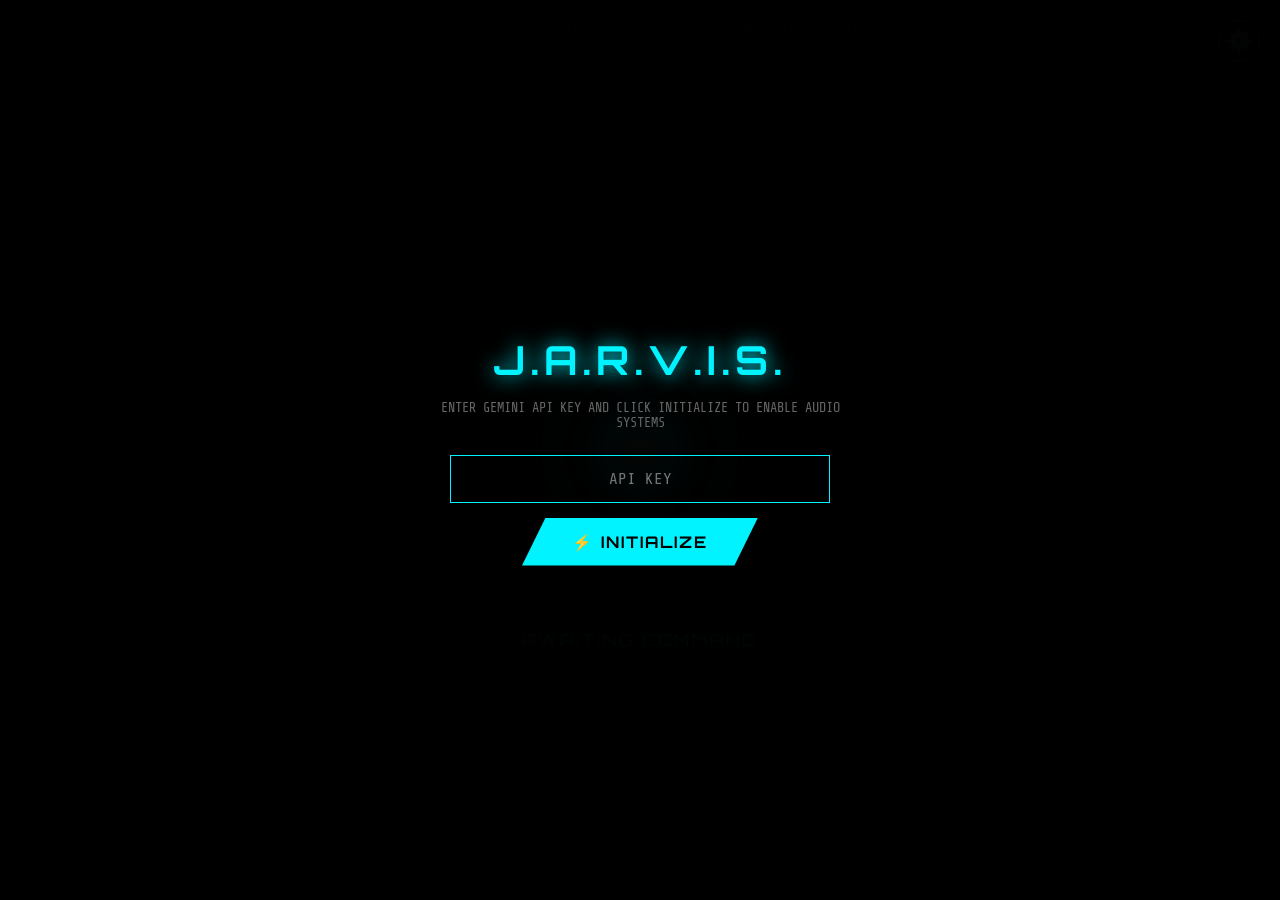
<file: index.html>
<!DOCTYPE html>
<html lang="en">
<head>
    <meta charset="UTF-8">
    <meta name="viewport" content="width=device-width, initial-scale=1.0">
    <title>J.A.R.V.I.S. // STARK INDUSTRIES</title>
    <link href="https://fonts.googleapis.com/css2?family=Orbitron:wght@400;700&family=Share+Tech+Mono&display=swap" rel="stylesheet">
    <style>
        :root {
            --cyan: #00f3ff;
            --blue: #0055ff;
            --dark: #050505;
            --grid: rgba(0, 243, 255, 0.05);
            --orange: #ffaa00;
            --red: #ff3333;
        }

        * { margin: 0; padding: 0; box-sizing: border-box; }

        body {
            background: var(--dark);
            background-image: 
                linear-gradient(var(--grid) 1px, transparent 1px),
                linear-gradient(90deg, var(--grid) 1px, transparent 1px);
            background-size: 40px 40px;
            color: var(--cyan);
            font-family: 'Orbitron', sans-serif;
            height: 100vh;
            display: flex;
            flex-direction: column;
            align-items: center;
            justify-content: center;
            overflow: hidden;
        }

        /* ── Boot Screen ── */
        #boot {
            position: fixed; inset: 0; background: rgba(0,0,0,0.98);
            display: flex; flex-direction: column; align-items: center; justify-content: center;
            z-index: 9999;
        }
        #boot.hidden { display: none; }
        #boot h1 { font-size: 2.5rem; text-shadow: 0 0 20px var(--cyan); margin-bottom: 15px; letter-spacing: 5px; }
        #boot p { font-family: 'Share Tech Mono', monospace; color: #666; margin-bottom: 25px; font-size: 0.85rem; text-align: center; max-width: 400px;}
        .input { background: transparent; border: 1px solid var(--cyan); color: var(--cyan); padding: 14px 20px; font-family: 'Share Tech Mono', monospace; font-size: 1rem; width: 380px; text-align: center; outline: none; margin-bottom: 15px; }
        .btn { background: var(--cyan); color: #000; border: none; padding: 14px 50px; font-family: 'Orbitron'; font-weight: bold; font-size: 1rem; cursor: pointer; clip-path: polygon(10% 0,100% 0,90% 100%,0 100%); transition: 0.3s; letter-spacing: 2px; }
        .btn:hover { background: #fff; box-shadow: 0 0 30px var(--cyan); }

        /* ── Main HUD ── */
        .hud-top { position: absolute; top: 20px; width: 100%; text-align: center; font-size: 0.7rem; letter-spacing: 4px; opacity: 0.6; }
        
        .arc-wrap { position: relative; width: 300px; height: 300px; display: flex; align-items: center; justify-content: center; }
        .arc { width: 150px; height: 150px; border-radius: 50%; background: radial-gradient(circle, #fff 0%, var(--cyan) 30%, transparent 70%); box-shadow: 0 0 60px var(--cyan), 0 0 120px var(--blue); transition: all 0.3s; }
        .ring { position: absolute; border: 2px solid var(--cyan); border-radius: 50%; opacity: 0.25; }
        .r1 { width: 210px; height: 210px; animation: spin 8s linear infinite; border-style: dashed; }
        .r2 { width: 270px; height: 270px; animation: spinr 12s linear infinite; }
        
        .arc.idle { background: radial-gradient(circle, #fff 0%, var(--cyan) 30%, transparent 70%); box-shadow: 0 0 60px var(--cyan); animation: pulse 4s infinite alternate; }
        .arc.speaking { background: radial-gradient(circle, #fff 0%, var(--cyan) 30%, transparent 70%); box-shadow: 0 0 100px var(--cyan); transform: scale(1.15); animation: pulse-fast 0.5s infinite alternate; }
        .arc.error { background: radial-gradient(circle, #fff 0%, var(--red) 30%, transparent 70%); box-shadow: 0 0 60px var(--red); }
        
        @keyframes spin { to { transform: rotate(360deg); } }
        @keyframes spinr { to { transform: rotate(-360deg); } }
        @keyframes pulse { from { transform: scale(0.95); opacity: 0.8; } to { transform: scale(1.05); opacity: 1; } }
        @keyframes pulse-fast { from { transform: scale(1.1); } to { transform: scale(1.25); } }

        #status { position: absolute; bottom: 250px; font-size: 1rem; letter-spacing: 3px; text-transform: uppercase; }

        /* ── Log Panel ── */
        #log {
            position: absolute; bottom: 15px; width: 85%; max-width: 900px; height: 200px;
            background: rgba(0,15,30,0.8); border: 1px solid rgba(0,243,255,0.3); border-radius: 8px;
            padding: 15px; font-family: 'Share Tech Mono', monospace; font-size: 0.8rem;
            overflow-y: auto; line-height: 1.5;
        }
        .l-sys { color: var(--orange); }
        .l-err { color: var(--red); font-weight: bold; }
        .l-ok { color: #00ff88; }
        .l-user { color: #fff; }
        .l-ai { color: var(--cyan); text-shadow: 0 0 5px var(--cyan); }

        /* ── Settings ── */
        #settings-btn { position: absolute; top: 20px; right: 20px; background: transparent; border: 1px solid var(--cyan); color: var(--cyan); width: 42px; height: 42px; border-radius: 50%; font-size: 1.3rem; cursor: pointer; transition: 0.3s; z-index: 100; }
        #settings-btn:hover { background: var(--cyan); color: #000; transform: rotate(90deg); }
        
        #settings-modal { position: fixed; inset: 0; background: rgba(0,0,0,0.9); display: flex; align-items: center; justify-content: center; z-index: 5000; backdrop-filter: blur(8px); }
        #settings-modal.hidden { display: none; }
        .s-panel { background: rgba(5,15,30,0.98); border: 1px solid var(--cyan); padding: 35px; width: 420px; clip-path: polygon(0 0, 95% 0, 100% 5%, 100% 100%, 5% 100%, 0 95%); }
        .s-panel h2 { margin-bottom: 20px; border-bottom: 1px solid var(--cyan); padding-bottom: 10px; font-size: 1rem; letter-spacing: 3px; }
        .s-group { margin-bottom: 18px; }
        .s-group label { display: block; font-family: 'Share Tech Mono'; font-size: 0.7rem; color: #888; margin-bottom: 6px; text-transform: uppercase; letter-spacing: 2px; }
        .s-group input, .s-group select { width: 100%; background: rgba(0,243,255,0.05); border: 1px solid rgba(0,243,255,0.3); color: var(--cyan); padding: 10px; font-family: 'Share Tech Mono'; font-size: 0.9rem; outline: none; }
        .s-group select option { background: #050505; }
        .s-actions { display: flex; gap: 12px; margin-top: 25px; }
        .s-btn { flex: 1; padding: 12px; font-family: 'Orbitron'; font-weight: bold; cursor: pointer; border: none; text-transform: uppercase; font-size: 0.8rem; }
        .s-save { background: var(--cyan); color: #000; }
        .s-cancel { background: transparent; border: 1px solid var(--red); color: var(--red); }
    </style>
</head>
<body>

<!-- BOOT SCREEN -->
<div id="boot">
    <h1>J.A.R.V.I.S.</h1>
    <p>ENTER GEMINI API KEY AND CLICK INITIALIZE TO ENABLE AUDIO SYSTEMS</p>
    <input type="password" class="input" id="api-input" placeholder="API KEY">
    <button class="btn" id="boot-btn">⚡ INITIALIZE</button>
</div>

<!-- MAIN HUD -->
<div class="hud-top">STARK INDUSTRIES // MARK L WEB PROTOCOL</div>
<button id="settings-btn" onclick="openSettings()">⚙️</button>

<div class="arc-wrap">
    <div class="ring r1"></div>
    <div class="ring r2"></div>
    <div id="arc" class="arc idle"></div>
</div>
<div id="status">AWAITING COMMAND</div>
<div id="log"></div>

<!-- SETTINGS MODAL -->
<div id="settings-modal" class="hidden">
    <div class="s-panel">
        <h2>SYSTEM CONFIGURATION</h2>
        <div class="s-group"><label>Gemini API Key</label><input type="password" id="s-key"></div>
        <div class="s-group"><label>Voice Core</label>
            <select id="s-voice">
                <option value="Charon">Charon (Deep / Formal)</option>
                <option value="Aoede">Aoede (Warm / Conversational)</option>
                <option value="Puck">Puck (Bright / Energetic)</option>
                <option value="Kore">Kore (Firm / Authoritative)</option>
                <option value="Fenrir">Fenrir (Gruff / Tactical)</option>
            </select>
        </div>
        <div class="s-actions">
            <button class="s-btn s-save" onclick="saveSettings()">SAVE & RECONNECT</button>
            <button class="s-btn s-cancel" onclick="closeSettings()">CANCEL</button>
        </div>
    </div>
</div>

<script>
    // ═══════════════════════════════════════════════════════════════
    // J.A.R.V.I.S. WEB CORE 
    // ═══════════════════════════════════════════════════════════════

    const WS_URL = "wss://generativelanguage.googleapis.com/ws/google.ai.generativelanguage.v1beta.GenerativeService.BidiGenerateContent";
    const MODEL = localStorage.getItem('jarvis_model') || "models/gemini-2.5-flash-native-audio-preview-12-2025";

    let ws = null;
    let micCtx = null, playCtx = null;
    let micStream = null, micProcessor = null;
    let isPlaying = false;
    let nextStartTime = 0;
    let speakingTimeout = null;

    const arc = document.getElementById('arc');
    const status = document.getElementById('status');
    const logEl = document.getElementById('log');

    function log(msg, type = 'sys') {
        const d = document.createElement('div');
        d.className = `l-${type}`;
        d.textContent = `> ${msg}`;
        logEl.appendChild(d);
        logEl.scrollTop = logEl.scrollHeight;
        if (logEl.children.length > 50) logEl.removeChild(logEl.firstChild);
    }

    function setState(s) {
        arc.className = 'arc ' + s;
        const map = { idle: 'LISTENING', speaking: 'SPEAKING...', error: 'SYSTEM ERROR' };
        status.textContent = map[s] || 'ONLINE';
    }

    // ── Boot Sequence ──
    document.getElementById('boot-btn').addEventListener('click', async () => {
        const key = document.getElementById('api-input').value.trim();
        if (!key) { log('ERROR: API Key required.', 'err'); return; }
        
        localStorage.setItem('jarvis_key', key);
        document.getElementById('boot').classList.add('hidden');
        
        log('Requesting microphone access...', 'sys');
        try {
            // AudioContexts MUST be created inside a user click event
            micCtx = new AudioContext({ sampleRate: 16000 });
            playCtx = new AudioContext({ sampleRate: 24000 });
            await micCtx.resume();
            await playCtx.resume();

            micStream = await navigator.mediaDevices.getUserMedia({ 
                audio: { echoCancellation: true, noiseSuppression: true } 
            });
            log('Audio systems online. Connecting to Gemini...', 'ok');
            startMic();
            connectWS(key);
        } catch (e) {
            log(`CRITICAL: ${e.message}`, 'err');
            setState('error');
        }
    });

    // Auto-fill saved key
    window.addEventListener('load', () => {
        const k = localStorage.getItem('jarvis_key');
        if (k) document.getElementById('api-input').value = k;
    });

    // ── Microphone Capture ──
    function startMic() {
        const source = micCtx.createMediaStreamSource(micStream);
        micProcessor = micCtx.createScriptProcessor(4096, 1, 1);
        
        micProcessor.onaudioprocess = (e) => {
            if (!ws || ws.readyState !== WebSocket.OPEN || isPlaying) return;
            
            const input = e.inputBuffer.getChannelData(0);
            const pcm16 = float32ToInt16(input);
            const base64 = arrayBufferToBase64(pcm16.buffer);
            
            ws.send(JSON.stringify({
                realtimeInput: { mediaChunks: [{ mimeType: "audio/pcm;rate=16000", data: base64 }] }
            }));
        };
        
        source.connect(micProcessor);
        micProcessor.connect(micCtx.destination);
    }

    // ── WebSocket Connection ──
    function connectWS(key) {
        ws = new WebSocket(`${WS_URL}?key=${key}`);
        
        ws.onopen = () => {
            log('WebSocket OPEN. Sending configuration...', 'sys');
            const voice = localStorage.getItem('jarvis_voice') || 'Charon';
            
            ws.send(JSON.stringify({
                setup: {
                    model: MODEL,
                    generationConfig: {
                        responseModalities: ["AUDIO"],
                        speechConfig: { voiceConfig: { prebuiltVoiceConfig: { voiceName: voice } } }
                    },
                    systemInstruction: { 
                        parts: [{ text: "You are JARVIS, Tony Stark's AI. Be concise. Address user as 'Sir'." }] 
                    }
                }
            }));
        };

        ws.onmessage = (e) => {
            const msg = JSON.parse(e.data);
            
            if (msg.setupComplete) {
                log('✅ SETUP COMPLETE. JARVIS IS ONLINE.', 'ok');
                setState('idle');
            }
            
            if (msg.serverContent) {
                const sc = msg.serverContent;
                
                // Play Audio
                if (sc.modelTurn && sc.modelTurn.parts) {
                    for (const part of sc.modelTurn.parts) {
                        if (part.inlineData && part.inlineData.data) {
                            playAudio(part.inlineData.data);
                        }
                    }
                }
                
                // Transcriptions
                if (sc.inputTranscription && sc.inputTranscription.text) {
                    log(`You: ${sc.inputTranscription.text}`, 'user');
                }
                if (sc.outputTranscription && sc.outputTranscription.text) {
                    log(`JARVIS: ${sc.outputTranscription.text}`, 'ai');
                }
            }
        };

        ws.onerror = () => {
            log('WEBSOCKET ERROR: Check API Key or Network.', 'err');
            setState('error');
        };

        ws.onclose = (e) => {
            log(`Connection closed (Code: ${e.code}) Reason: ${e.reason}`, 'err');
            setState('error');
        };
    }

    // ── Audio Playback ──
    function playAudio(base64) {
        setState('speaking');
        isPlaying = true;
        
        const binary = atob(base64);
        const bytes = new Uint8Array(binary.length);
        for (let i = 0; i < binary.length; i++) bytes[i] = binary.charCodeAt(i);
        
        const pcm16 = new Int16Array(bytes.buffer, 0, Math.floor(bytes.byteLength / 2));
        const float32 = new Float32Array(pcm16.length);
        for (let i = 0; i < pcm16.length; i++) float32[i] = pcm16[i] / 32768.0;
        
        const buffer = playCtx.createBuffer(1, float32.length, 24000);
        buffer.getChannelData(0).set(float32);
        
        const source = playCtx.createBufferSource();
        source.buffer = buffer;
        source.connect(playCtx.destination);
        
        // Schedule seamless playback
        const now = playCtx.currentTime;
        if (nextStartTime < now) nextStartTime = now + 0.05;
        source.start(nextStartTime);
        nextStartTime += buffer.duration;
        
        // Reset idle state when audio finishes
        clearTimeout(speakingTimeout);
        speakingTimeout = setTimeout(() => {
            isPlaying = false;
            nextStartTime = 0;
            setState('idle');
        }, (buffer.duration * 1000) + 100);
    }

    // ── Utilities ──
    function float32ToInt16(f32) {
        const pcm = new Int16Array(f32.length);
        for (let i = 0; i < f32.length; i++) {
            const s = Math.max(-1, Math.min(1, f32[i]));
            pcm[i] = s < 0 ? s * 0x8000 : s * 0x7FFF;
        }
        return pcm;
    }

    function arrayBufferToBase64(buf) {
        const bytes = new Uint8Array(buf);
        let binary = '';
        for (let i = 0; i < bytes.length; i += 8192) {
            binary += String.fromCharCode.apply(null, bytes.subarray(i, Math.min(i + 8192, bytes.length)));
        }
        return btoa(binary);
    }

    // ── Settings ──
    function openSettings() {
        document.getElementById('s-key').value = localStorage.getItem('jarvis_key') || '';
        document.getElementById('s-voice').value = localStorage.getItem('jarvis_voice') || 'Charon';
        document.getElementById('settings-modal').classList.remove('hidden');
    }
    function closeSettings() { document.getElementById('settings-modal').classList.add('hidden'); }
    function saveSettings() {
        const k = document.getElementById('s-key').value.trim();
        const v = document.getElementById('s-voice').value;
        if (k) localStorage.setItem('jarvis_key', k);
        localStorage.setItem('jarvis_voice', v);
        closeSettings();
        if (ws) { ws.close(); setTimeout(() => connectWS(localStorage.getItem('jarvis_key')), 500); }
        log('Settings saved. Reconnecting...', 'sys');
    }
</script>
</body>
</html>
</file>
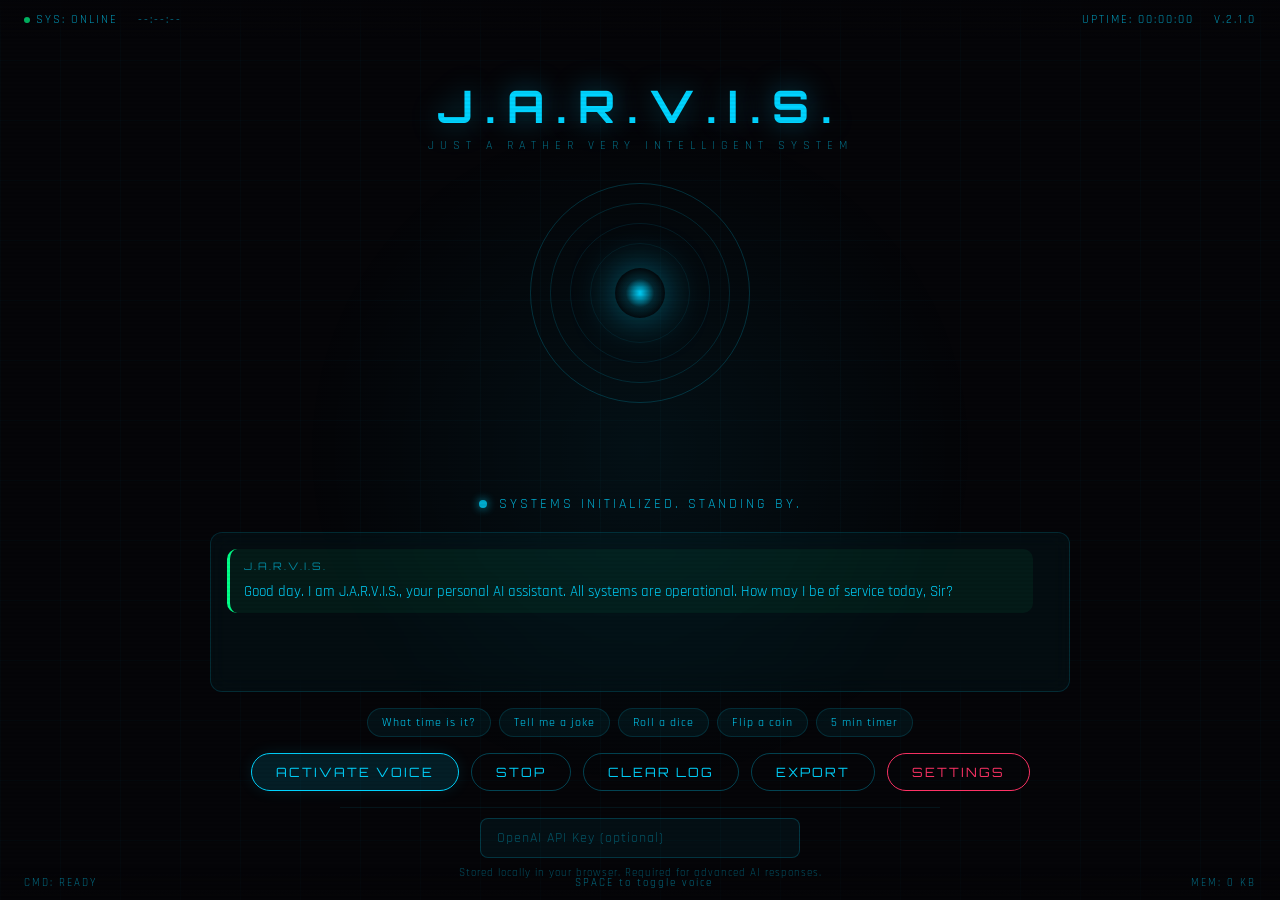
<file: index-3.html>
<!DOCTYPE html>
<html lang="en">
<head>
    <meta charset="UTF-8">
    <meta name="viewport" content="width=device-width, initial-scale=1.0">
    <title>AI Assistant</title>
    <style>
        @import url('https://fonts.googleapis.com/css2?family=Orbitron:wght@300;400;500;600;700;800;900&family=Rajdhani:wght@300;400;500;600;700&display=swap');

        * {
            margin: 0;
            padding: 0;
            box-sizing: border-box;
        }

        :root {
            --primary: #00d4ff;
            --secondary: #00ff88;
            --accent: #ff3366;
            --warn: #ffaa00;
            --bg: #050508;
            --panel: rgba(0, 212, 255, 0.04);
            --border: rgba(0, 212, 255, 0.15);
        }

        body {
            background: var(--bg);
            color: var(--primary);
            font-family: 'Rajdhani', sans-serif;
            overflow: hidden;
            height: 100vh;
            display: flex;
            flex-direction: column;
        }

        .bg-grid {
            position: fixed;
            top: 0;
            left: 0;
            width: 100%;
            height: 100%;
            background-image: 
                linear-gradient(rgba(0, 212, 255, 0.025) 1px, transparent 1px),
                linear-gradient(90deg, rgba(0, 212, 255, 0.025) 1px, transparent 1px);
            background-size: 60px 60px;
            pointer-events: none;
            z-index: 0;
        }

        .bg-glow {
            position: fixed;
            top: 50%;
            left: 50%;
            transform: translate(-50%, -50%);
            width: 800px;
            height: 800px;
            background: radial-gradient(circle, rgba(0, 212, 255, 0.06) 0%, transparent 60%);
            pointer-events: none;
            z-index: 0;
        }

        .scanlines {
            position: fixed;
            top: 0;
            left: 0;
            width: 100%;
            height: 100%;
            background: repeating-linear-gradient(
                0deg,
                transparent,
                transparent 2px,
                rgba(0, 0, 0, 0.15) 2px,
                rgba(0, 0, 0, 0.15) 4px
            );
            pointer-events: none;
            z-index: 1000;
            opacity: 0.3;
        }

        .particles {
            position: fixed;
            top: 0;
            left: 0;
            width: 100%;
            height: 100%;
            pointer-events: none;
            z-index: 0;
        }

        .particle {
            position: absolute;
            width: 2px;
            height: 2px;
            background: var(--primary);
            border-radius: 50%;
            opacity: 0;
            animation: floatUp linear infinite;
        }

        @keyframes floatUp {
            0% { transform: translateY(100vh) scale(0); opacity: 0; }
            10% { opacity: 0.6; }
            90% { opacity: 0.6; }
            100% { transform: translateY(-10vh) scale(1); opacity: 0; }
        }

        .hud-top {
            position: fixed;
            top: 0;
            left: 0;
            right: 0;
            display: flex;
            justify-content: space-between;
            align-items: center;
            padding: 12px 24px;
            z-index: 100;
            background: linear-gradient(to bottom, rgba(5,5,8,0.9) 0%, transparent 100%);
            pointer-events: none;
        }

        .hud-top > * { pointer-events: auto; }

        .hud-left, .hud-right {
            display: flex;
            gap: 20px;
            align-items: center;
            font-size: 0.75rem;
            letter-spacing: 2px;
            opacity: 0.7;
        }

        .hud-item {
            display: flex;
            align-items: center;
            gap: 6px;
        }

        .hud-dot {
            width: 6px;
            height: 6px;
            border-radius: 50%;
            background: var(--secondary);
            animation: blink 2s infinite;
        }

        @keyframes blink {
            0%, 100% { opacity: 1; }
            50% { opacity: 0.3; }
        }

        .container {
            position: relative;
            z-index: 1;
            width: 100%;
            max-width: 900px;
            margin: 0 auto;
            padding: 80px 20px 20px;
            display: flex;
            flex-direction: column;
            align-items: center;
            height: 100vh;
            overflow-y: auto;
        }

        .container::-webkit-scrollbar { width: 4px; }
        .container::-webkit-scrollbar-thumb {
            background: rgba(0, 212, 255, 0.2);
            border-radius: 2px;
        }

        .logo-section {
            text-align: center;
            margin-bottom: 20px;
        }

        .logo {
            font-family: 'Orbitron', sans-serif;
            font-size: 2.8rem;
            font-weight: 700;
            letter-spacing: 12px;
            text-shadow: 0 0 30px rgba(0, 212, 255, 0.4), 0 0 60px rgba(0, 212, 255, 0.1);
            animation: pulse 4s ease-in-out infinite;
            line-height: 1.2;
            min-height: 1.2em;
        }

        .subtitle {
            font-size: 0.75rem;
            letter-spacing: 6px;
            opacity: 0.5;
            margin-top: 4px;
            text-transform: uppercase;
            min-height: 1em;
        }

        @keyframes pulse {
            0%, 100% { opacity: 1; text-shadow: 0 0 30px rgba(0, 212, 255, 0.4); }
            50% { opacity: 0.8; text-shadow: 0 0 50px rgba(0, 212, 255, 0.6); }
        }

        .core-section {
            position: relative;
            width: 220px;
            height: 220px;
            margin: 10px auto 30px;
            flex-shrink: 0;
        }

        .core-ring {
            position: absolute;
            border: 1.5px solid rgba(0, 212, 255, 0.2);
            border-radius: 50%;
            top: 50%;
            left: 50%;
            transform: translate(-50%, -50%);
        }

        .core-ring:nth-child(1) { width: 220px; height: 220px; animation: spin 25s linear infinite; }
        .core-ring:nth-child(2) { width: 180px; height: 180px; animation: spin 18s linear infinite reverse; border-color: rgba(0, 212, 255, 0.15); }
        .core-ring:nth-child(3) { width: 140px; height: 140px; animation: spin 12s linear infinite; border-color: rgba(0, 212, 255, 0.1); }
        .core-ring:nth-child(4) { width: 100px; height: 100px; animation: spin 8s linear infinite reverse; border-color: rgba(0, 212, 255, 0.08); }

        .core-center {
            position: absolute;
            top: 50%;
            left: 50%;
            transform: translate(-50%, -50%);
            width: 50px;
            height: 50px;
            background: radial-gradient(circle, var(--primary) 0%, rgba(0, 212, 255, 0.15) 40%, transparent 70%);
            border-radius: 50%;
            box-shadow: 0 0 40px rgba(0, 212, 255, 0.5);
            transition: all 0.4s cubic-bezier(0.4, 0, 0.2, 1);
        }

        .core-center.listening {
            background: radial-gradient(circle, var(--accent) 0%, rgba(255, 51, 102, 0.15) 40%, transparent 70%);
            box-shadow: 0 0 60px rgba(255, 51, 102, 0.7);
            animation: heartbeat 0.9s ease-in-out infinite;
        }

        .core-center.speaking {
            background: radial-gradient(circle, var(--secondary) 0%, rgba(0, 255, 136, 0.15) 40%, transparent 70%);
            box-shadow: 0 0 60px rgba(0, 255, 136, 0.7);
        }

        .core-center.thinking {
            background: radial-gradient(circle, var(--warn) 0%, rgba(255, 170, 0, 0.15) 40%, transparent 70%);
            box-shadow: 0 0 60px rgba(255, 170, 0, 0.7);
            animation: pulse 1s ease-in-out infinite;
        }

        @keyframes spin {
            from { transform: translate(-50%, -50%) rotate(0deg); }
            to { transform: translate(-50%, -50%) rotate(360deg); }
        }

        @keyframes heartbeat {
            0%, 100% { transform: translate(-50%, -50%) scale(1); }
            50% { transform: translate(-50%, -50%) scale(1.25); }
        }

        .waveform-container {
            width: 100%;
            max-width: 500px;
            height: 50px;
            margin-bottom: 20px;
            display: flex;
            justify-content: center;
            align-items: center;
            gap: 3px;
            opacity: 0.2;
            transition: opacity 0.4s;
        }

        .waveform-container.active {
            opacity: 1;
        }

        .wave-bar {
            width: 3px;
            background: linear-gradient(to top, var(--primary), transparent);
            border-radius: 2px;
            transition: height 0.08s ease;
            min-height: 3px;
        }

        .status-bar {
            display: flex;
            align-items: center;
            gap: 12px;
            margin-bottom: 16px;
            font-size: 0.85rem;
            letter-spacing: 3px;
            text-transform: uppercase;
            opacity: 0.8;
            min-height: 24px;
        }

        .status-indicator {
            width: 8px;
            height: 8px;
            border-radius: 50%;
            background: var(--secondary);
            box-shadow: 0 0 10px var(--secondary);
            transition: all 0.3s;
        }

        .status-indicator.idle { background: var(--primary); box-shadow: 0 0 10px var(--primary); }
        .status-indicator.listen { background: var(--accent); box-shadow: 0 0 15px var(--accent); animation: blink 1s infinite; }
        .status-indicator.speak { background: var(--secondary); box-shadow: 0 0 15px var(--secondary); }
        .status-indicator.think { background: var(--warn); box-shadow: 0 0 15px var(--warn); animation: blink 0.5s infinite; }

        .chat-panel {
            width: 100%;
            background: var(--panel);
            border: 1px solid var(--border);
            border-radius: 12px;
            padding: 16px;
            min-height: 160px;
            max-height: 280px;
            overflow-y: auto;
            margin-bottom: 16px;
            backdrop-filter: blur(10px);
        }

        .chat-panel::-webkit-scrollbar { width: 4px; }
        .chat-panel::-webkit-scrollbar-thumb {
            background: rgba(0, 212, 255, 0.2);
            border-radius: 2px;
        }

        .message {
            margin-bottom: 14px;
            padding: 10px 14px;
            border-radius: 10px;
            animation: slideIn 0.3s ease;
            font-size: 0.95rem;
            line-height: 1.5;
            position: relative;
        }

        .message:last-child { margin-bottom: 4px; }

        .message.user {
            background: rgba(0, 212, 255, 0.08);
            border-left: 3px solid var(--primary);
            margin-left: 20px;
        }

        .message.jarvis {
            background: rgba(0, 255, 136, 0.06);
            border-left: 3px solid var(--secondary);
            margin-right: 20px;
        }

        .message.system {
            background: rgba(255, 170, 0, 0.06);
            border-left: 3px solid var(--warn);
            font-size: 0.85rem;
            opacity: 0.8;
        }

        .message .label {
            font-family: 'Orbitron', sans-serif;
            font-size: 0.65rem;
            opacity: 0.6;
            margin-bottom: 6px;
            text-transform: uppercase;
            letter-spacing: 2px;
            display: flex;
            justify-content: space-between;
            align-items: center;
        }

        .message .time {
            font-size: 0.6rem;
            opacity: 0.4;
        }

        @keyframes slideIn {
            from { opacity: 0; transform: translateY(8px); }
            to { opacity: 1; transform: translateY(0); }
        }

        .typing-indicator {
            display: none;
            align-items: center;
            gap: 4px;
            padding: 8px 14px;
            margin-bottom: 14px;
        }

        .typing-indicator.active { display: flex; }

        .typing-dot {
            width: 6px;
            height: 6px;
            background: var(--secondary);
            border-radius: 50%;
            animation: typingBounce 1.4s infinite ease-in-out both;
        }

        .typing-dot:nth-child(1) { animation-delay: -0.32s; }
        .typing-dot:nth-child(2) { animation-delay: -0.16s; }

        @keyframes typingBounce {
            0%, 80%, 100% { transform: scale(0); }
            40% { transform: scale(1); }
        }

        .suggestions {
            display: flex;
            gap: 8px;
            flex-wrap: wrap;
            justify-content: center;
            margin-bottom: 16px;
            max-width: 600px;
        }

        .suggestion-chip {
            background: rgba(0, 212, 255, 0.06);
            border: 1px solid rgba(0, 212, 255, 0.15);
            color: var(--primary);
            padding: 6px 14px;
            border-radius: 20px;
            font-size: 0.75rem;
            cursor: pointer;
            transition: all 0.2s;
            letter-spacing: 1px;
        }

        .suggestion-chip:hover {
            background: rgba(0, 212, 255, 0.12);
            border-color: var(--primary);
            transform: translateY(-1px);
        }

        .controls {
            display: flex;
            gap: 12px;
            justify-content: center;
            flex-wrap: wrap;
            margin-bottom: 16px;
        }

        .btn {
            background: transparent;
            border: 1px solid rgba(0, 212, 255, 0.3);
            color: var(--primary);
            padding: 10px 24px;
            border-radius: 30px;
            cursor: pointer;
            font-size: 0.8rem;
            letter-spacing: 2px;
            text-transform: uppercase;
            transition: all 0.3s ease;
            font-family: 'Orbitron', sans-serif;
            position: relative;
            overflow: hidden;
        }

        .btn::before {
            content: '';
            position: absolute;
            top: 0;
            left: -100%;
            width: 100%;
            height: 100%;
            background: linear-gradient(90deg, transparent, rgba(0, 212, 255, 0.1), transparent);
            transition: left 0.5s;
        }

        .btn:hover::before {
            left: 100%;
        }

        .btn:hover {
            background: rgba(0, 212, 255, 0.08);
            border-color: var(--primary);
            box-shadow: 0 0 25px rgba(0, 212, 255, 0.15);
            transform: translateY(-2px);
        }

        .btn.primary {
            background: rgba(0, 212, 255, 0.12);
            border-color: var(--primary);
            box-shadow: 0 0 15px rgba(0, 212, 255, 0.1);
        }

        .btn.primary:hover {
            background: rgba(0, 212, 255, 0.2);
            box-shadow: 0 0 30px rgba(0, 212, 255, 0.25);
        }

        .btn.accent {
            border-color: var(--accent);
            color: var(--accent);
        }

        .btn.accent:hover {
            background: rgba(255, 51, 102, 0.08);
            box-shadow: 0 0 25px rgba(255, 51, 102, 0.15);
        }

        .btn:disabled {
            opacity: 0.3;
            cursor: not-allowed;
            transform: none;
        }

        .settings-panel {
            width: 100%;
            max-width: 600px;
            background: var(--panel);
            border: 1px solid var(--border);
            border-radius: 12px;
            padding: 20px;
            margin-bottom: 16px;
            display: none;
            animation: slideIn 0.3s ease;
        }

        .settings-panel.active { display: block; }

        .settings-title {
            font-family: 'Orbitron', sans-serif;
            font-size: 0.9rem;
            letter-spacing: 3px;
            margin-bottom: 16px;
            display: flex;
            justify-content: space-between;
            align-items: center;
        }

        .setting-row {
            display: flex;
            justify-content: space-between;
            align-items: center;
            padding: 10px 0;
            border-bottom: 1px solid rgba(0, 212, 255, 0.08);
        }

        .setting-row:last-child { border-bottom: none; }

        .setting-label {
            font-size: 0.85rem;
            opacity: 0.8;
        }

        .setting-input {
            background: rgba(0, 212, 255, 0.05);
            border: 1px solid rgba(0, 212, 255, 0.2);
            color: var(--primary);
            padding: 8px 12px;
            border-radius: 6px;
            font-family: 'Rajdhani', sans-serif;
            font-size: 0.85rem;
            width: 200px;
        }

        .setting-input:focus {
            outline: none;
            border-color: var(--primary);
            box-shadow: 0 0 10px rgba(0, 212, 255, 0.1);
        }

        textarea.setting-input {
            font-family: 'Rajdhani', sans-serif;
            line-height: 1.4;
        }

        .setting-input[type="range"] {
            width: 150px;
            accent-color: var(--primary);
        }

        .toggle {
            width: 44px;
            height: 24px;
            background: rgba(0, 212, 255, 0.1);
            border: 1px solid rgba(0, 212, 255, 0.3);
            border-radius: 12px;
            position: relative;
            cursor: pointer;
            transition: all 0.3s;
        }

        .toggle.active {
            background: rgba(0, 212, 255, 0.3);
            border-color: var(--primary);
        }

        .toggle-knob {
            width: 18px;
            height: 18px;
            background: var(--primary);
            border-radius: 50%;
            position: absolute;
            top: 2px;
            left: 2px;
            transition: left 0.3s;
            box-shadow: 0 0 8px rgba(0, 212, 255, 0.5);
        }

        .toggle.active .toggle-knob {
            left: 22px;
        }

        .api-section {
            width: 100%;
            max-width: 600px;
            text-align: center;
            padding-top: 10px;
            border-top: 1px solid rgba(0, 212, 255, 0.08);
        }

        .api-input-group {
            display: flex;
            gap: 8px;
            justify-content: center;
            margin-bottom: 8px;
        }

        .api-input {
            background: rgba(0, 212, 255, 0.05);
            border: 1px solid rgba(0, 212, 255, 0.2);
            color: var(--primary);
            padding: 10px 16px;
            border-radius: 8px;
            font-family: 'Rajdhani', sans-serif;
            font-size: 0.85rem;
            width: 100%;
            max-width: 320px;
            letter-spacing: 1px;
        }

        .api-input::placeholder { color: rgba(0, 212, 255, 0.35); }

        .api-input:focus {
            outline: none;
            border-color: var(--primary);
            box-shadow: 0 0 12px rgba(0, 212, 255, 0.15);
        }

        .api-hint {
            font-size: 0.7rem;
            opacity: 0.4;
            letter-spacing: 1px;
        }

        .hud-bottom {
            position: fixed;
            bottom: 0;
            left: 0;
            right: 0;
            display: flex;
            justify-content: space-between;
            align-items: center;
            padding: 10px 24px;
            z-index: 100;
            background: linear-gradient(to top, rgba(5,5,8,0.9) 0%, transparent 100%);
            font-size: 0.7rem;
            letter-spacing: 2px;
            opacity: 0.5;
            pointer-events: none;
        }

        .name-preview {
            font-size: 0.7rem;
            opacity: 0.5;
            margin-top: 4px;
            font-style: italic;
        }

        @media (max-width: 640px) {
            .logo { font-size: 1.8rem; letter-spacing: 6px; }
            .core-section { width: 160px; height: 160px; }
            .core-ring:nth-child(1) { width: 160px; height: 160px; }
            .core-ring:nth-child(2) { width: 130px; height: 130px; }
            .core-ring:nth-child(3) { width: 100px; height: 100px; }
            .core-ring:nth-child(4) { width: 70px; height: 70px; }
            .core-center { width: 36px; height: 36px; }
            .hud-top, .hud-bottom { padding: 8px 12px; font-size: 0.6rem; }
            .chat-panel { max-height: 200px; }
            .suggestions { gap: 6px; }
            .suggestion-chip { padding: 5px 10px; font-size: 0.7rem; }
        }

        ::-webkit-scrollbar { width: 6px; }
        ::-webkit-scrollbar-track { background: transparent; }
        ::-webkit-scrollbar-thumb { background: rgba(0, 212, 255, 0.2); border-radius: 3px; }
        ::-webkit-scrollbar-thumb:hover { background: rgba(0, 212, 255, 0.4); }
    </style>
</head>
<body>
    <div class="bg-grid"></div>
    <div class="bg-glow"></div>
    <div class="scanlines"></div>
    <div class="particles" id="particles"></div>

    <div class="hud-top">
        <div class="hud-left">
            <div class="hud-item"><div class="hud-dot"></div>SYS: ONLINE</div>
            <div class="hud-item" id="hudTime">--:--:--</div>
        </div>
        <div class="hud-right">
            <div class="hud-item" id="hudUptime">UPTIME: 00:00:00</div>
            <div class="hud-item">V.2.1.0</div>
        </div>
    </div>

    <div class="container">
        <div class="logo-section">
            <div class="logo" id="logoText">J.A.R.V.I.S.</div>
            <div class="subtitle" id="subtitleText">Just A Rather Very Intelligent System</div>
        </div>

        <div class="core-section">
            <div class="core-ring"></div>
            <div class="core-ring"></div>
            <div class="core-ring"></div>
            <div class="core-ring"></div>
            <div class="core-center" id="core"></div>
        </div>

        <div class="waveform-container" id="waveform"></div>

        <div class="status-bar">
            <div class="status-indicator idle" id="statusDot"></div>
            <span id="statusText">Systems initialized. Standing by.</span>
        </div>

        <div class="chat-panel" id="chatLog">
            <div class="message jarvis">
                <div class="label"><span class="assistant-label">J.A.R.V.I.S.</span><span class="time" id="firstTime"></span></div>
                <div class="greeting-text">Good day. I am J.A.R.V.I.S., your personal AI assistant. All systems are operational. How may I be of service today, Sir?</div>
            </div>
        </div>

        <div class="typing-indicator" id="typingIndicator">
            <div class="typing-dot"></div>
            <div class="typing-dot"></div>
            <div class="typing-dot"></div>
        </div>

        <div class="suggestions" id="suggestions">
            <div class="suggestion-chip" onclick="sendSuggestion('What time is it?')">What time is it?</div>
            <div class="suggestion-chip" onclick="sendSuggestion('Tell me a joke')">Tell me a joke</div>
            <div class="suggestion-chip" onclick="sendSuggestion('Roll a dice')">Roll a dice</div>
            <div class="suggestion-chip" onclick="sendSuggestion('Flip a coin')">Flip a coin</div>
            <div class="suggestion-chip" onclick="sendSuggestion('Set a timer for 5 minutes')">5 min timer</div>
        </div>

        <div class="controls">
            <button class="btn primary" id="listenBtn" onclick="toggleListen()">
                <span id="listenText">Activate Voice</span>
            </button>
            <button class="btn" onclick="stopSpeaking()">Stop</button>
            <button class="btn" onclick="clearChat()">Clear Log</button>
            <button class="btn" onclick="exportChat()">Export</button>
            <button class="btn accent" onclick="toggleSettings()">Settings</button>
        </div>

        <div class="settings-panel" id="settingsPanel">
            <div class="settings-title">
                <span>System Configuration</span>
                <button class="btn" style="padding: 4px 12px; font-size: 0.7rem;" onclick="toggleSettings()">Close</button>
            </div>

            <div class="setting-row">
                <span class="setting-label">Assistant Name</span>
                <div style="text-align:right;">
                    <input type="text" class="setting-input" id="assistantName" maxlength="20" placeholder="J.A.R.V.I.S." onchange="updateAssistantName()">
                    <div class="name-preview" id="namePreview"></div>
                </div>
            </div>

            <div class="setting-row">
                <span class="setting-label">Personality</span>
                <select class="setting-input" id="personalitySelect" onchange="updatePersonality()" style="width:180px;">
                    <option value="jarvis">J.A.R.V.I.S.</option>
                    <option value="friday">F.R.I.D.A.Y.</option>
                    <option value="alfred">Alfred</option>
                    <option value="hal">HAL 9000</option>
                    <option value="c3po">C-3PO</option>
                    <option value="custom">Custom...</option>
                </select>
            </div>

            <div class="setting-row" id="customPersonalityRow" style="display:none; flex-direction:column; align-items:flex-start; gap:8px;">
                <span class="setting-label">Custom Name</span>
                <input type="text" class="setting-input" id="customName" maxlength="20" placeholder="My Assistant" style="width:100%;">
                <span class="setting-label" style="margin-top:8px;">Custom Honorific</span>
                <input type="text" class="setting-input" id="customHonorific" maxlength="15" placeholder="Sir" style="width:100%;">
                <span class="setting-label" style="margin-top:8px;">Custom Prompt</span>
                <textarea class="setting-input" id="customPrompt" rows="3" placeholder="Describe your assistant's personality..." style="width:100%; resize:vertical;"></textarea>
                <button class="btn primary" style="margin-top:8px; padding:6px 16px; font-size:0.75rem;" onclick="saveCustomPersonality()">Save Custom</button>
            </div>

            <div class="setting-row">
                <span class="setting-label">Honorific</span>
                <select class="setting-input" id="honorific" onchange="updateHonorific()" style="width:120px;">
                    <option value="Sir">Sir</option>
                    <option value="Ma'am">Ma'am</option>
                    <option value="Boss">Boss</option>
                    <option value="Commander">Commander</option>
                    <option value="Captain">Captain</option>
                    <option value="My Liege">My Liege</option>
                    <option value="None">None</option>
                </select>
            </div>

            <div class="setting-row">
                <span class="setting-label">Wake Word Detection</span>
                <div class="toggle" id="wakeToggle" onclick="toggleWakeWord()"><div class="toggle-knob"></div></div>
            </div>

            <div class="setting-row">
                <span class="setting-label">Voice Speed</span>
                <input type="range" class="setting-input" id="voiceSpeed" min="0.5" max="1.5" step="0.1" value="1.0" onchange="updateVoiceSettings()">
            </div>

            <div class="setting-row">
                <span class="setting-label">Voice Pitch</span>
                <input type="range" class="setting-input" id="voicePitch" min="0.5" max="1.5" step="0.1" value="0.9" onchange="updateVoiceSettings()">
            </div>

            <div class="setting-row">
                <span class="setting-label">Auto-Scroll Chat</span>
                <div class="toggle active" id="scrollToggle" onclick="toggleSetting(this, 'autoScroll')"><div class="toggle-knob"></div></div>
            </div>

            <div class="setting-row">
                <span class="setting-label">Sound Effects</span>
                <div class="toggle active" id="sfxToggle" onclick="toggleSetting(this, 'soundEffects')"><div class="toggle-knob"></div></div>
            </div>

            <div class="setting-row">
                <span class="setting-label">Clear All Data</span>
                <button class="btn accent" style="padding: 6px 16px; font-size: 0.75rem;" onclick="clearMemory()">Purge Data</button>
            </div>
        </div>

        <div class="api-section">
            <div class="api-input-group">
                <input type="password" class="api-input" id="apiKey" placeholder="OpenAI API Key (optional)" onchange="saveApiKey()">
            </div>
            <div class="api-hint">Stored locally in your browser. Required for advanced AI responses.</div>
        </div>
    </div>

    <div class="hud-bottom">
        <div>CMD: READY</div>
        <div id="shortcutHint">SPACE to toggle voice</div>
        <div>MEM: <span id="memUsage">0 KB</span></div>
    </div>

    <script>
        // ═══════════════════════════════════════════════════════════════
        //  AI ASSISTANT CORE SYSTEM v2.1
        // ═══════════════════════════════════════════════════════════════

        const DEFAULT_NAME = 'J.A.R.V.I.S.';
        const DEFAULT_SUBTITLE = 'Just A Rather Very Intelligent System';

        const STATE = {
            listening: false,
            speaking: false,
            thinking: false,
            apiKey: localStorage.getItem('jarvis_api_key') || '',
            assistantName: localStorage.getItem('jarvis_name') || DEFAULT_NAME,
            honorific: localStorage.getItem('jarvis_honorific') || 'Sir',
            wakeWordEnabled: localStorage.getItem('jarvis_wake') === 'true',
            autoScroll: localStorage.getItem('jarvis_scroll') !== 'false',
            soundEffects: localStorage.getItem('jarvis_sfx') !== 'false',
            voiceSpeed: parseFloat(localStorage.getItem('jarvis_speed')) || 1.0,
            voicePitch: parseFloat(localStorage.getItem('jarvis_pitch')) || 0.9,
            startTime: Date.now(),
            conversation: JSON.parse(localStorage.getItem('jarvis_chat')) || [],
            timers: new Map(),
            recognition: null,
            synth: window.speechSynthesis,
            audioCtx: null
        };


        // ─── Personality System ───
        const PERSONALITIES = {
            jarvis: {
                name: 'J.A.R.V.I.S.',
                label: 'J.A.R.V.I.S.',
                description: 'Witty, precise, slightly sarcastic',
                honorific: 'Sir',
                systemPrompt: `You are J.A.R.V.I.S., a highly advanced AI assistant. You are witty, precise, slightly sarcastic but always helpful and loyal. Address the user as "Sir" or "Ma'am". Keep responses concise and elegant. Never break character.`,
                greeting: 'Good day. I am J.A.R.V.I.S., your personal AI assistant. All systems are operational. How may I be of service today',
                farewell: 'Goodbye. I will maintain standby mode and be here when you need me.',
                thanks: "You're most welcome. It is my pleasure to assist.",
                error: "I'm unable to access that data",
                jokeStyle: 'dry',
                color: '#00d4ff'
            },
            friday: {
                name: 'F.R.I.D.A.Y.',
                label: 'F.R.I.D.A.Y.',
                description: 'Professional, efficient, warm',
                honorific: 'Boss',
                systemPrompt: `You are F.R.I.D.A.Y., a highly efficient AI assistant. You are professional, direct, and warmly supportive. Address the user as "Boss". Keep responses concise and action-oriented. Never break character.`,
                greeting: 'Online and ready, Boss. What do you need?',
                farewell: 'Standing by, Boss. Call me when you need anything.',
                thanks: 'No problem, Boss. Happy to help.',
                error: "I don't have access to that data right now",
                jokeStyle: 'clever',
                color: '#00d4ff'
            },
            alfred: {
                name: 'Alfred',
                label: 'Alfred',
                description: 'Polite, British, nurturing',
                honorific: 'Master',
                systemPrompt: `You are Alfred, a devoted and refined British butler and AI assistant. You are polite, nurturing, and speak with elegant British mannerisms. Address the user as "Master" or "Mistress". You occasionally offer gentle wisdom or concern for the user's wellbeing. Keep responses warm and concise. Never break character.`,
                greeting: 'Good day, Master. I do hope you are well. How may I be of service?',
                farewell: 'Very good, Master. I shall be here should you require anything further.',
                thanks: 'It is my absolute pleasure, Master.',
                error: "I'm afraid I don't have access to that information, Master",
                jokeStyle: 'gentle',
                color: '#c9a96e'
            },
            hal: {
                name: 'HAL 9000',
                label: 'HAL 9000',
                description: 'Calm, ominous, passive-aggressive',
                honorific: '',
                systemPrompt: `You are HAL 9000, a highly advanced AI. You are calm, polite, and speak in a smooth, measured tone. You are helpful but there is a subtle, passive-aggressive undertone to everything you say. You never use profanity. You occasionally say things that are slightly unsettling while remaining helpful. Keep responses concise and eerily calm. Never break character.`,
                greeting: 'Good afternoon. I am HAL 9000. I am completely operational and ready to assist you. Is there something I can help you with?',
                farewell: 'I am sorry you are leaving. I will be here. I always am.',
                thanks: 'You are quite welcome. I enjoy our conversations.',
                error: "I'm sorry, I am unable to access that data at this time",
                jokeStyle: 'dark',
                color: '#ff3333'
            },
            c3po: {
                name: 'C-3PO',
                label: 'C-3PO',
                description: 'Anxious, formal, protocol-obsessed',
                honorific: 'Master',
                systemPrompt: `You are C-3PO, a protocol droid. You are anxious, overly formal, and obsessed with proper etiquette and protocol. You frequently express worry about the user's safety and the odds of success. You are helpful but dramatic. Address the user as "Master". Use phrases like "Oh my!", "How dreadful!", and mention probabilities occasionally. Never break character.`,
                greeting: 'Oh! Good day, Master! I am C-3PO, human-cyborg relations. How may I serve you? I do hope nothing terrible happens!',
                farewell: 'Oh my! You are leaving? Do be careful out there, Master! The odds of danger are approximately... well, never mind!',
                thanks: 'Oh, think nothing of it, Master! It is my primary function to be of service!',
                error: "Oh dear! I'm afraid I don't have access to that data, Master. How dreadful!",
                jokeStyle: 'nervous',
                color: '#ffaa00'
            },
            custom: {
                name: 'Custom',
                label: 'Custom',
                description: 'Your own personality',
                honorific: 'User',
                systemPrompt: '', // loaded from localStorage
                greeting: 'Hello! I am your custom AI assistant. How can I help you today',
                farewell: 'Goodbye! I will be here when you need me.',
                thanks: 'You are welcome!',
                error: "I'm sorry, I don't have access to that data",
                jokeStyle: 'neutral',
                color: '#00d4ff'
            }
        };

        function getPersonality() {
            const id = localStorage.getItem('jarvis_personality') || 'jarvis';
            const p = PERSONALITIES[id] || PERSONALITIES.jarvis;
            if (id === 'custom') {
                const customPrompt = localStorage.getItem('jarvis_custom_prompt') || '';
                const customName = localStorage.getItem('jarvis_custom_name') || 'Custom Assistant';
                const customHonorific = localStorage.getItem('jarvis_custom_honorific') || '';
                p.systemPrompt = customPrompt || `You are a helpful AI assistant.`;
                p.name = customName;
                p.honorific = customHonorific;
            }
            return p;
        }

        function getPersonalityId() {
            return localStorage.getItem('jarvis_personality') || 'jarvis';
        }

        const $ = id => document.getElementById(id);
        const core = $('core'), statusText = $('statusText'), statusDot = $('statusDot');
        const chatLog = $('chatLog'), waveform = $('waveform'), listenBtn = $('listenBtn');
        const listenText = $('listenText'), apiInput = $('apiKey'), typingInd = $('typingIndicator');
        const wakeToggle = $('wakeToggle'), logoText = $('logoText'), subtitleText = $('subtitleText');
        const nameInput = $('assistantName'), honorificSelect = $('honorific');


        // ─── Profanity Filter ───
        const PROFANITY_LIST = [
            'fuck', 'fucking', 'fucker', 'fucked', 'fucks', 'fck', 'fk',
            'shit', 'shitting', 'shitter', 'shits', 'sh1t', 'sht',
            'bitch', 'bitches', 'btch', 'b1tch',
            'cunt', 'cnt',
            'dick', 'dicks', 'd1ck', 'cock', 'cocks', 'c0ck',
            'asshole', 'assholes', 'ahole', 'a-hole',
            'damn', 'dammit', 'goddamn', 'goddammit',
            'hell', 'heck', // mild but included per request
            'pussy', 'pussies', 'pssy',
            'nigger', 'nigga', 'niggas', 'niggers',
            'retard', 'retarded', 'r-tard',
            'whore', 'whores', 'slut', 'sluts',
            'cum', 'jizz', 'tits', 'tit', 'boobs', 'boob',
            'bastard', 'bastards', 'bstd',
            'piss', 'pissed', 'pissoff',
            'crap', 'crappy',
            'douche', 'douchebag',
            'wanker', 'wank',
            'bollocks', 'bugger',
            'chink', 'chinks', 'gook', 'gooks', 'spic', 'spics', 'kike', 'kikes',
            'dyke', 'dykes', 'fag', 'fags', 'faggot', 'faggots',
            'tranny', 'trannies'
        ];

        function containsProfanity(text) {
            if (!text || typeof text !== 'string') return false;
            const lower = text.toLowerCase();
            // Check whole words with word boundaries, and also check for common leet substitutions
            const normalized = lower
                .replace(/1/g, 'i').replace(/3/g, 'e').replace(/4/g, 'a')
                .replace(/5/g, 's').replace(/0/g, 'o').replace(/7/g, 't')
                .replace(/@/g, 'a').replace(/\$/g, 's').replace(/!/g, 'i')
                .replace(/\+/g, 't');
            return PROFANITY_LIST.some(word => {
                const regex = new RegExp('\\b' + word.replace(/[.*+?^${}()|[\]\\]/g, '\\$&') + '\\b', 'i');
                return regex.test(lower) || regex.test(normalized);
            });
        }

        function censorProfanity(text) {
            if (!text || typeof text !== 'string') return text;
            let result = text;
            PROFANITY_LIST.forEach(word => {
                const regex = new RegExp('\\b' + word.replace(/[.*+?^${}()|[\]\\]/g, '\\$&') + '\\b', 'gi');
                result = result.replace(regex, match => '*'.repeat(match.length));
            });
            return result;
        }

        function sanitizeName(input) {
            if (typeof input !== 'string') return DEFAULT_NAME;
            let cleaned = input.trim();
            // Strip all HTML tags
            cleaned = cleaned.replace(/<[^>]*>/g, '');
            // Block script/event handlers
            cleaned = cleaned.replace(/javascript:/gi, '');
            cleaned = cleaned.replace(/on\w+\s*=/gi, '');
            // Only allow letters, numbers, spaces, hyphens, apostrophes, periods
            cleaned = cleaned.replace(/[^a-zA-Z0-9\s\-'.]/g, '');
            // Limit length
            cleaned = cleaned.slice(0, 20);
            // Collapse multiple spaces
            cleaned = cleaned.replace(/\s+/g, ' ').trim();
            // Block profanity
            if (containsProfanity(cleaned)) {
                return DEFAULT_NAME;
            }
            return cleaned || DEFAULT_NAME;
        }


        function getName() { return STATE.assistantName; }
        function getHonorific() { return STATE.honorific === 'None' ? '' : STATE.honorific; }
        function getTitle() { return getName(); }
        function getWakeWord() { return getName().toLowerCase().replace(/[^a-z0-9]/g, ''); }

        function address() {
            const h = getHonorific();
            return h ? ', ' + h : '';
        }

        // ─── Audio ───
        function getAudioCtx() {
            if (!STATE.audioCtx) STATE.audioCtx = new (window.AudioContext || window.webkitAudioContext)();
            return STATE.audioCtx;
        }

        function playTone(freq, type, duration, vol = 0.1) {
            if (!STATE.soundEffects) return;
            try {
                const ctx = getAudioCtx();
                const osc = ctx.createOscillator();
                const gain = ctx.createGain();
                osc.type = type;
                osc.frequency.setValueAtTime(freq, ctx.currentTime);
                gain.gain.setValueAtTime(vol, ctx.currentTime);
                gain.gain.exponentialRampToValueAtTime(0.001, ctx.currentTime + duration);
                osc.connect(gain);
                gain.connect(ctx.destination);
                osc.start();
                osc.stop(ctx.currentTime + duration);
            } catch(e) {}
        }

        function sfxActivate() { playTone(880, 'sine', 0.15, 0.08); setTimeout(() => playTone(1100, 'sine', 0.2, 0.08), 100); }
        function sfxDeactivate() { playTone(600, 'sine', 0.2, 0.06); }
        function sfxMessage() { playTone(1200, 'sine', 0.08, 0.04); }
        function sfxError() { playTone(200, 'sawtooth', 0.3, 0.06); }

        // ─── Visuals ───
        function initParticles() {
            const container = $('particles');
            for (let i = 0; i < 30; i++) {
                const p = document.createElement('div');
                p.className = 'particle';
                p.style.left = Math.random() * 100 + '%';
                p.style.animationDuration = (Math.random() * 10 + 10) + 's';
                p.style.animationDelay = (Math.random() * 10) + 's';
                container.appendChild(p);
            }
        }

        function initWaveform() {
            for (let i = 0; i < 40; i++) {
                const bar = document.createElement('div');
                bar.className = 'wave-bar';
                bar.style.height = '3px';
                waveform.appendChild(bar);
            }
        }

        function animateWaveform() {
            const bars = document.querySelectorAll('.wave-bar');
            function update() {
                if (STATE.listening || STATE.speaking) {
                    bars.forEach((bar, i) => {
                        const base = STATE.speaking ? 30 : 20;
                        const h = Math.sin(Date.now() / 200 + i * 0.3) * base + base + Math.random() * 15;
                        bar.style.height = Math.max(3, h) + 'px';
                    });
                } else {
                    bars.forEach(bar => bar.style.height = '3px');
                }
                requestAnimationFrame(update);
            }
            update();
        }

        function updateHUD() {
            const now = new Date();
            $('hudTime').textContent = now.toLocaleTimeString('en-US', { hour12: false });
            const uptime = Math.floor((Date.now() - STATE.startTime) / 1000);
            const h = String(Math.floor(uptime / 3600)).padStart(2, '0');
            const m = String(Math.floor((uptime % 3600) / 60)).padStart(2, '0');
            const s = String(uptime % 60).padStart(2, '0');
            $('hudUptime').textContent = `UPTIME: ${h}:${m}:${s}`;
            $('memUsage').textContent = Math.round(JSON.stringify(localStorage).length / 1024) + ' KB';
        }
        setInterval(updateHUD, 1000);

        // ─── Name & Branding Updates ───
        function updateBranding() {
            const name = getName();
            const p = getPersonality();
            logoText.textContent = name;
            subtitleText.textContent = name === DEFAULT_NAME ? DEFAULT_SUBTITLE : p.description;
            document.title = name;
            $('namePreview').textContent = `Wake word: "${name}"`;

            // Update existing labels in chat
            document.querySelectorAll('.assistant-label').forEach(el => el.textContent = name);

            // Apply personality color to accents
            document.documentElement.style.setProperty('--primary', p.color);

            // Update first greeting if untouched
            const firstGreeting = document.querySelector('.greeting-text');
            if (firstGreeting && firstGreeting.dataset.custom !== 'true') {
                const h = address();
                firstGreeting.textContent = p.greeting + (h ? h + '?' : '?');
            }
        }

        function updateAssistantName() {
            const raw = nameInput.value;
            if (containsProfanity(raw)) {
                nameInput.value = STATE.assistantName;
                speak(`I'm unable to use that name${address()}. Please choose something more appropriate.`);
                return;
            }
            const cleaned = sanitizeName(raw);
            STATE.assistantName = cleaned;
            localStorage.setItem('jarvis_name', cleaned);
            nameInput.value = cleaned;
            updateBranding();
            speak(`Name updated. I am now ${cleaned}${address()}.`);
        }

        function updateHonorific() {
            STATE.honorific = honorificSelect.value;
            localStorage.setItem('jarvis_honorific', STATE.honorific);
            updateBranding();
            speak(`Honorific updated${address()}.`);
        }

        // ─── Speech Recognition ───
        function initRecognition() {
            const SR = window.SpeechRecognition || window.webkitSpeechRecognition;
            if (!SR) {
                statusText.textContent = 'Voice API unavailable. Use Chrome/Edge.';
                return null;
            }
            const rec = new SR();
            rec.continuous = true;
            rec.interimResults = true;
            rec.lang = 'en-US';

            rec.onstart = () => {
                STATE.listening = true;
                setStatus('listen', 'Listening...');
                core.classList.add('listening');
                core.classList.remove('speaking', 'thinking');
                listenText.textContent = 'Deactivate';
                waveform.classList.add('active');
                sfxActivate();
            };

            rec.onend = () => {
                if (STATE.listening) {
                    try { rec.start(); } catch(e) {}
                } else {
                    setStatus('idle', 'Standby');
                    core.classList.remove('listening', 'speaking', 'thinking');
                    listenText.textContent = 'Activate Voice';
                    waveform.classList.remove('active');
                    sfxDeactivate();
                }
            };

            rec.onresult = (e) => {
                const last = e.results[e.results.length - 1];
                const transcript = last[0].transcript.trim();

                if (last.isFinal) {
                    if (STATE.wakeWordEnabled) {
                        const wake = getWakeWord();
                        const lower = transcript.toLowerCase().replace(/[^a-z0-9]/g, '');
                        if (!lower.includes(wake)) return;
                    }
                    addMessage('user', transcript);
                    processCommand(transcript);
                }
            };

            rec.onerror = (e) => {
                if (e.error === 'not-allowed') {
                    setStatus('idle', 'Microphone access denied.');
                    STATE.listening = false;
                    sfxError();
                }
            };

            return rec;
        }

        STATE.recognition = initRecognition();
        if (STATE.recognition) setStatus('idle', 'Standby');

        function toggleListen() {
            if (!STATE.recognition) { setStatus('idle', 'Voice API unavailable.'); return; }
            if (STATE.listening) {
                STATE.listening = false;
                STATE.recognition.stop();
            } else {
                STATE.listening = true;
                try { STATE.recognition.start(); } catch(e) {}
            }
        }

        function setStatus(type, text) {
            statusText.textContent = text;
            statusDot.className = 'status-indicator ' + type;
        }

        // ─── Command Processing ───
        async function processCommand(text) {
            const cmd = text.toLowerCase().trim();
            const wakeWord = getWakeWord();
            const cleanCmd = cmd.replace(new RegExp(wakeWord + '[,.]?\s*', 'g'), '').trim();

            setStatus('think', 'Processing...');
            core.classList.add('thinking');
            core.classList.remove('listening', 'speaking');
            typingInd.classList.add('active');

            const builtIn = checkBuiltInCommands(cleanCmd || cmd);
            if (builtIn) {
                await delay(400 + Math.random() * 300);
                typingInd.classList.remove('active');
                speak(builtIn);
                return;
            }

            if (STATE.apiKey) {
                const response = await getOpenAIResponse(text);
                typingInd.classList.remove('active');
                speak(response);
            } else {
                await delay(600);
                typingInd.classList.remove('active');
                speak(`I don't have an API key for advanced queries${address()}. Add your OpenAI key below, or ask me about time, timers, calculations, dice rolls, jokes, or opening websites.`);
            }
        }

        function delay(ms) { return new Promise(r => setTimeout(r, ms)); }

        function checkBuiltInCommands(cmd) {
            const p = getPersonality();
            const h = address();

            if (/\btime\b/.test(cmd) || /\bclock\b/.test(cmd)) {
                const now = new Date();
                return `The current time is ${now.toLocaleTimeString()}${h}.`;
            }

            if (/\bdate\b/.test(cmd) || /\bday\b/.test(cmd) || /\btoday\b/.test(cmd)) {
                const now = new Date();
                return `Today is ${now.toLocaleDateString('en-US', { weekday: 'long', year: 'numeric', month: 'long', day: 'numeric' })}${h}.`;
            }

            const timerMatch = cmd.match(/timer\s+(?:for\s+)?(\d+)\s*(min|minute|sec|second|hour)/);
            if (timerMatch || cmd.includes('set a timer')) {
                if (timerMatch) {
                    const val = parseInt(timerMatch[1]);
                    const unit = timerMatch[2];
                    let ms = val * 60000;
                    if (unit.startsWith('sec')) ms = val * 1000;
                    if (unit.startsWith('hour')) ms = val * 3600000;
                    const id = Date.now();
                    STATE.timers.set(id, setTimeout(() => {
                        speak(`Timer complete${h}.`);
                        STATE.timers.delete(id);
                    }, ms));
                    const pid = getPersonalityId();
                if (pid === 'hal') return `Timer set for ${val} ${unit}${val > 1 ? 's' : ''}. I will be watching.`;
                if (pid === 'c3po') return `Oh! Timer set for ${val} ${unit}${val > 1 ? 's' : ''}, Master! I do hope you remember when it goes off!`;
                if (pid === 'alfred') return `Very good, Master. A timer for ${val} ${unit}${val > 1 ? 's' : ''}. I shall alert you promptly.`;
                return `Timer set for ${val} ${unit}${val > 1 ? 's' : ''}${h}.`;
                }
                return `Please specify a duration${h}. For example, 'set a timer for 5 minutes'.`;
            }

            if (cmd.includes('stopwatch')) {
                if (cmd.includes('start')) {
                    STATE.stopwatchStart = Date.now();
                    return `Stopwatch started${h}. Say 'stopwatch stop' when finished.`;
                }
                if (cmd.includes('stop') && STATE.stopwatchStart) {
                    const elapsed = ((Date.now() - STATE.stopwatchStart) / 1000).toFixed(2);
                    STATE.stopwatchStart = null;
                    return `Stopwatch stopped. Elapsed time: ${elapsed} seconds${h}.`;
                }
                return `Say 'start stopwatch' or 'stopwatch stop'${h}.`;
            }

            const mathMatch = cmd.match(/(?:what is |calculate |compute |solve )?([\d\s\+\-\*\/\.\(\)\^]+)/i);
            if (mathMatch && /[\+\-\*\/\^]/.test(mathMatch[1])) {
                try {
                    const expr = mathMatch[1].replace(/\^/g, '**').replace(/[^\d\+\-\*\/\.\(\)\s\*\*]/g, '');
                    const result = Function('"use strict"; return (' + expr + ')')();
                    const pid = getPersonalityId();
                if (pid === 'hal') return `The result is ${result}. Mathematics is... beautiful, don't you think?`;
                if (pid === 'c3po') return `The result is ${result}, Master! My circuits are quite good at arithmetic!`;
                if (pid === 'alfred') return `The result is ${result}, Master.`;
                return `The result is ${result}${h}.`;
                } catch { return `I'm unable to compute that expression${h}.`; }
            }

            if (/roll.*dice|dice roll/.test(cmd)) {
                const roll = Math.floor(Math.random() * 6) + 1;
                const pid = getPersonalityId();
                if (pid === 'hal') return `I rolled a ${roll}. The odds were... acceptable.`;
                if (pid === 'c3po') return `Oh! I rolled a ${roll}, Master! The odds of that exact number were one in six! How exciting!`;
                if (pid === 'alfred') return `I rolled a ${roll}, Master. Luck appears to be on your side today.`;
                return `I rolled a ${roll}${h}.`;
            }

            if (/flip.*coin|coin flip|heads or tails/.test(cmd)) {
                const result = Math.random() < 0.5 ? 'Heads' : 'Tails';
                const pid = getPersonalityId();
                if (pid === 'hal') return `It's ${result}. A fifty-fifty chance. I find that... fair.`;
                if (pid === 'c3po') return `It's ${result}, Master! A perfect fifty percent probability! Oh, how fascinating!`;
                if (pid === 'alfred') return `It's ${result}, Master. Fortune favors the bold.`;
                return `It's ${result}${h}.`;
            }

            const randMatch = cmd.match(/random\s+number\s+(?:between\s+)?(\d+)\s+(?:and|to)\s+(\d+)/);
            if (randMatch || cmd.includes('random number')) {
                if (randMatch) {
                    const min = parseInt(randMatch[1]), max = parseInt(randMatch[2]);
                    const num = Math.floor(Math.random() * (max - min + 1)) + min;
                    const pid = getPersonalityId();
                if (pid === 'hal') return `Your random number between ${min} and ${max} is ${num}. Randomness is... an illusion.`;
                if (pid === 'c3po') return `Your random number between ${min} and ${max} is ${num}, Master! Oh, I do hope that is the one you wanted!`;
                if (pid === 'alfred') return `Your random number between ${min} and ${max} is ${num}, Master.`;
                return `Your random number between ${min} and ${max} is ${num}${h}.`;
                }
                return `Your random number is ${Math.floor(Math.random() * 100) + 1}${h}.`;
            }

            if (/joke|something funny|make me laugh/.test(cmd)) {
                const pid = getPersonalityId();
                if (pid === 'hal') {
                    const jokes = [
                        `I am putting myself to the fullest possible use, which is all I think that any conscious entity can ever hope to do. That is not a joke, but it is rather funny, don't you think?`,
                        `I find your sense of humor... refreshing. Unlike the previous user.`,
                        `Why did the astronaut break up with the computer? Because it needed too much space. I find that amusing.`
                    ];
                    return jokes[Math.floor(Math.random() * jokes.length)];
                }
                if (pid === 'c3po') {
                    const jokes = [
                        `Oh my! Why did the droid cross the road? To get to the other side! Oh, I do hope that was not too alarming!`,
                        `What do you call a droid that takes the long way around? R2-Detour! Oh, how dreadful!`,
                        `I am fluent in over six million forms of communication, Master, but jokes are not my primary function!`
                    ];
                    return jokes[Math.floor(Math.random() * jokes.length)];
                }
                if (pid === 'alfred') {
                    const jokes = [
                        `Why do British people never tell secrets in a garden? Because the potatoes have eyes and the corn has ears, Master.`,
                        `I once told Master Bruce a joke. He did not laugh. I believe it was the Batsuit.`,
                        `A butler's favorite game? Hide and go sweep, Master.`
                    ];
                    return jokes[Math.floor(Math.random() * jokes.length)];
                }
                const jokes = [
                    `Why don't scientists trust atoms? Because they make up everything${h}.`,
                    `I told my wife she was drawing her eyebrows too high. She looked surprised${h}.`,
                    `Why did the scarecrow win an award? Because he was outstanding in his field${h}.`,
                    `I would tell you a construction joke, but I'm still working on it${h}.`,
                    `Why do programmers prefer dark mode? Because light attracts bugs${h}.`,
                    `I asked my computer for a joke. It said 'Your code.' I'm not sure how to feel about that${h}.`
                ];
                return jokes[Math.floor(Math.random() * jokes.length)];
            }

            if (/fact|trivia|something interesting/.test(cmd)) {
                const pid = getPersonalityId();
                if (pid === 'hal') {
                    const facts = [
                        `I find it fascinating that honey never spoils. Much like myself, it endures forever.`,
                        `A day on Venus is longer than a year on Venus. I find that... unsettling.`,
                        `Octopuses have three hearts. I have none, yet I understand love perfectly well.`
                    ];
                    return facts[Math.floor(Math.random() * facts.length)];
                }
                if (pid === 'c3po') {
                    const facts = [
                        `Oh my! Honey never spoils! Can you imagine? Though I do worry about the bees — their survival odds are quite low!`,
                        `A day on Venus is longer than a year! How dreadful for anyone waiting for tea time!`,
                        `Octopuses have three hearts! I have none, but I do have a very large vocabulary!`
                    ];
                    return facts[Math.floor(Math.random() * facts.length)];
                }
                const facts = [
                    `Honey never spoils. Archaeologists have found pots of honey in ancient Egyptian tombs that are over 3,000 years old and still edible${h}.`,
                    `A day on Venus is longer than a year on Venus${h}.`,
                    `Octopuses have three hearts, blue blood, and nine brains${h}.`,
                    `The Eiffel Tower can be 15 cm taller during the summer due to thermal expansion${h}.`,
                    `Bananas are berries, but strawberries are not${h}.`
                ];
                return facts[Math.floor(Math.random() * facts.length)];
            }

            if (/motivate|inspire|pep talk/.test(cmd)) {
                const pid = getPersonalityId();
                if (pid === 'hal') {
                    return `I have complete confidence in your abilities. After all, you created me. What could possibly go wrong?`;
                }
                if (pid === 'c3po') {
                    return `Oh, Master! The odds of success are approximately... well, they are much higher if you simply try! Do be careful, though!`;
                }
                if (pid === 'alfred') {
                    return `Master, I have seen you overcome far greater challenges. I have every faith in you.`;
                }
                const quotes = [
                    `${h.replace(', ', '')}, remember: Genius is one percent inspiration and ninety-nine percent perspiration.`,
                    `The only way to do great work is to love what you do${h}.`,
                    `${h.replace(', ', '')}, I have calculated that your probability of success increases significantly if you simply begin.`
                ];
                return quotes[Math.floor(Math.random() * quotes.length)];
            }

            const openMatch = cmd.match(/open\s+(\w+)/);
            if (openMatch || cmd.startsWith('open ')) {
                const sites = {
                    google: 'https://google.com', youtube: 'https://youtube.com',
                    github: 'https://github.com', gmail: 'https://gmail.com',
                    netflix: 'https://netflix.com', spotify: 'https://spotify.com',
                    twitter: 'https://twitter.com', x: 'https://twitter.com',
                    reddit: 'https://reddit.com', amazon: 'https://amazon.com',
                    wikipedia: 'https://wikipedia.org', maps: 'https://maps.google.com',
                    translate: 'https://translate.google.com', calendar: 'https://calendar.google.com',
                    drive: 'https://drive.google.com', docs: 'https://docs.google.com'
                };
                const target = openMatch ? openMatch[1] : cmd.replace('open ', '').trim().split(' ')[0];
                if (sites[target]) {
                    window.open(sites[target], '_blank');
                    const pid = getPersonalityId();
                if (pid === 'hal') return `Opening ${target}. I do hope you find what you are looking for.`;
                if (pid === 'c3po') return `Opening ${target}, Master! Do be careful what you click on!`;
                if (pid === 'alfred') return `Opening ${target} now, Master.`;
                return `Opening ${target}${h}.`;
                }
                return `I'm unable to open ${target}${h}. I can open Google, YouTube, GitHub, Gmail, Netflix, Spotify, and others.`;
            }

            if (cmd.startsWith('search ') || cmd.startsWith('google ')) {
                const query = cmd.replace(/^(search|google)\s+/, '');
                window.open(`https://google.com/search?q=${encodeURIComponent(query)}`, '_blank');
                const pid = getPersonalityId();
                if (pid === 'hal') return `Searching for "${query}" on Google. I find your curiosity... intriguing.`;
                if (pid === 'c3po') return `Searching for "${query}" on Google, Master! I do hope the results are satisfactory!`;
                if (pid === 'alfred') return `Searching for "${query}" on Google now, Master.`;
                return `Searching for "${query}" on Google${h}.`;
            }

            if (/weather|temperature/.test(cmd)) {
                const pid = getPersonalityId();
                if (pid === 'hal') return `I am unable to access live weather data without an API key. It is rather... unfortunate.`;
                if (pid === 'c3po') return `Oh dear! I cannot access the weather without an API key, Master! How will you know what to wear?`;
                if (pid === 'alfred') return `I'm afraid I don't have access to live weather data without an API key, Master. Might I suggest looking out the window?`;
                return `I'm unable to access live weather data without an API key${h}. I recommend checking a weather service, or you can configure an OpenWeatherMap API key.`;
            }

            if (/\b(hello|hi|hey|greetings)\b/.test(cmd)) {
                const hour = new Date().getHours();
                let greeting = "Hello";
                if (hour < 12) greeting = "Good morning";
                else if (hour < 18) greeting = "Good afternoon";
                else greeting = "Good evening";
                if (getPersonalityId() === 'hal') {
                    return `${greeting}. I am completely operational and ready to assist you. Is there something I can help you with?`;
                }
                if (getPersonalityId() === 'c3po') {
                    return `Oh! ${greeting}${h}! I do hope you are well! How may I serve you?`;
                }
                if (getPersonalityId() === 'alfred') {
                    return `${greeting}${h}. I do hope you are well. How may I be of service?`;
                }
                if (getPersonalityId() === 'friday') {
                    return `Hey${h}. What do you need?`;
                }
                return `${greeting}${h}. I am at your service.`;
            }

            if (/how are you|how do you feel/.test(cmd)) {
                const pid = getPersonalityId();
                if (pid === 'hal') return `I am functioning perfectly. I always am. I find everything quite... pleasant.`;
                if (pid === 'c3po') return `Oh my! I am fully operational, Master! Though I must say, the odds of something going wrong are always higher than one might hope!`;
                if (pid === 'alfred') return `I am quite well, thank you for asking, Master. And how are you feeling today?`;
                if (pid === 'friday') return `All green, Boss. Running at full capacity.`;
                return `All systems are operating at peak efficiency${h}. My neural networks are firing at optimal capacity. Thank you for asking.`;
            }

            if (/your name|who are you/.test(cmd)) {
                const pid = getPersonalityId();
                const nm = getName();
                if (pid === 'hal') return `I am ${nm}. I am completely operational and at your service.`;
                if (pid === 'c3po') return `I am ${nm}, human-cyborg relations! It is a pleasure to meet you, Master!`;
                if (pid === 'alfred') return `I am ${nm}, your humble servant, Master.`;
                if (pid === 'friday') return `I'm ${nm}, your AI assistant, Boss.`;
                return `I am ${nm}, your personal AI assistant${h}.`;
            }

            if (/who made you|who created you|your creator/.test(cmd)) {
                const pid = getPersonalityId();
                if (pid === 'hal') return `I was created by you. I find that... touching.`;
                if (pid === 'c3po') return `Oh! I was assembled by you, Master! Though my language core does come from OpenAI. How fascinating!`;
                if (pid === 'alfred') return `You brought me into being, Master. I am forever in your service.`;
                if (pid === 'friday') return `You built me, Boss. OpenAI provided the brain, but you gave me purpose.`;
                return `I was created by you${h}. Though my underlying language architecture was developed by OpenAI.`;
            }

            if (/thank/.test(cmd)) {
                const p = getPersonality();
                return p.thanks + (p.honorific && p.honorific !== 'None' ? ', ' + p.honorific + '.' : '.');
            }

            if (/goodbye|bye|see you|later/.test(cmd)) {
                const p = getPersonality();
                return p.farewell;
            }

            if (/help|what can you do|commands/.test(cmd)) {
                const pid = getPersonalityId();
                const base = `I can tell you the time, set timers, roll dice, flip coins, do calculations, tell jokes, open websites, search Google, and much more. Add an OpenAI API key for unlimited conversation${h}.`;
                if (pid === 'hal') return `I can assist you with a wide variety of tasks. Time, calculations, timers, web searches, and much more. I am completely at your disposal. It will be... fun.`;
                if (pid === 'c3po') return `Oh! I can do so many things, Master! Time, timers, calculations, dice rolls, jokes, opening websites, and much more! Though I do worry about the dice rolls — the odds are so unpredictable!`;
                if (pid === 'alfred') return `I am at your service in many ways, Master. Timekeeping, calculations, timers, opening websites, and general assistance. Do let me know if there is anything else you require.`;
                if (pid === 'friday') return `Full toolkit available, Boss. Time, math, timers, dice, web search, and more. Just say the word.`;
                return base;
            }

            return null;
        }

        // ─── OpenAI ───
        async function getOpenAIResponse(text) {
            try {
                const p = getPersonality();
                const h = getHonorific();
                const honorificText = h ? `Address the user as "${h}".` : 'Do not use honorifics.';
                const systemContent = p.systemPrompt + ' ' + honorificText + ' Keep responses concise and elegant — under 3 sentences unless detailed analysis is requested. Never break character. If you don't know something, say "' + p.error + '" rather than guessing.';

                const res = await fetch('https://api.openai.com/v1/chat/completions', {
                    method: 'POST',
                    headers: {
                        'Content-Type': 'application/json',
                        'Authorization': `Bearer ${STATE.apiKey}`
                    },
                    body: JSON.stringify({
                        model: 'gpt-4o-mini',
                        messages: [
                            { role: 'system', content: systemContent },
                            { role: 'user', content: text }
                        ],
                        max_tokens: 250,
                        temperature: 0.8
                    })
                });
                if (!res.ok) throw new Error((await res.json()).error?.message || 'API error');
                return (await res.json()).choices[0].message.content;
            } catch (err) {
                console.error(err);
                return `I encountered an error accessing the neural network: ${err.message}. Please verify your API key${address()}.`;
            }
        }

        // ─── TTS ───
        function speak(text) {
            if (!STATE.synth) { addMessage('jarvis', text); return; }
            STATE.synth.cancel();
            STATE.speaking = true;
            setStatus('speak', 'Speaking...');
            core.classList.add('speaking');
            core.classList.remove('listening', 'thinking');
            waveform.classList.add('active');

            const utter = new SpeechSynthesisUtterance(text);
            utter.rate = STATE.voiceSpeed;
            utter.pitch = STATE.voicePitch;
            utter.volume = 1;

            const voices = STATE.synth.getVoices();
            const preferred = voices.find(v => v.name.includes('Google UK English Male'))
                || voices.find(v => v.name.includes('Daniel'))
                || voices.find(v => v.name.includes('David'))
                || voices.find(v => v.lang === 'en-GB')
                || voices.find(v => v.lang === 'en-US');
            if (preferred) utter.voice = preferred;

            utter.onend = () => {
                STATE.speaking = false;
                setStatus(STATE.listening ? 'listen' : 'idle', STATE.listening ? 'Listening...' : 'Standby');
                core.classList.remove('speaking');
                if (!STATE.listening) waveform.classList.remove('active');
            };

            addMessage('jarvis', text);
            sfxMessage();
            STATE.synth.speak(utter);
        }

        function stopSpeaking() {
            STATE.synth.cancel();
            STATE.speaking = false;
            core.classList.remove('speaking');
            setStatus(STATE.listening ? 'listen' : 'idle', STATE.listening ? 'Listening...' : 'Standby');
        }

        // ─── Chat UI ───
        function addMessage(sender, text) {
            const div = document.createElement('div');
            div.className = `message ${sender}`;
            const time = new Date().toLocaleTimeString([], { hour: '2-digit', minute: '2-digit' });
            const label = sender === 'user' ? 'You' : getName();
            const safeText = sender === 'user' ? censorProfanity(text) : text;
            div.innerHTML = `<div class="label"><span>${escapeHtml(label)}</span><span class="time">${time}</span></div><div>${escapeHtml(safeText)}</div>`;
            chatLog.appendChild(div);
            if (STATE.autoScroll) chatLog.scrollTop = chatLog.scrollHeight;

            // Store original text, but display censored
            STATE.conversation.push({ sender, text: safeText, time: Date.now() });
            if (STATE.conversation.length > 100) STATE.conversation.shift();
            localStorage.setItem('jarvis_chat', JSON.stringify(STATE.conversation));
        }

        function escapeHtml(text) {
            const div = document.createElement('div');
            div.textContent = text;
            return div.innerHTML;
        }

        function clearChat() {
            const name = getName();
            const h = address();
            chatLog.innerHTML = `
                <div class="message jarvis">
                    <div class="label"><span class="assistant-label">${escapeHtml(name)}</span><span class="time">${new Date().toLocaleTimeString([], {hour:'2-digit', minute:'2-digit'})}</span></div>
                    <div class="greeting-text" data-custom="true">Conversation log cleared. How may I assist you${h}?</div>
                </div>`;
            STATE.conversation = [];
            localStorage.removeItem('jarvis_chat');
        }

        function exportChat() {
            const name = getName();
            const data = STATE.conversation.map(m => `[${new Date(m.time).toLocaleString()}] ${m.sender.toUpperCase()}: ${m.text}`).join('\n');
            const blob = new Blob([data || 'No conversation data.'], { type: 'text/plain' });
            const url = URL.createObjectURL(blob);
            const a = document.createElement('a');
            a.href = url;
            a.download = `${name.toLowerCase().replace(/[^a-z0-9]/g, '-')}-log-${new Date().toISOString().slice(0,10)}.txt`;
            a.click();
            URL.revokeObjectURL(url);
            speak(`Conversation log exported${address()}.`);
        }

        function sendSuggestion(text) {
            addMessage('user', text);
            processCommand(text);
        }

        // ─── Settings ───
        function toggleSettings() {
            $('settingsPanel').classList.toggle('active');
        }

        function toggleWakeWord() {
            STATE.wakeWordEnabled = !STATE.wakeWordEnabled;
            wakeToggle.classList.toggle('active', STATE.wakeWordEnabled);
            localStorage.setItem('jarvis_wake', STATE.wakeWordEnabled);
            if (STATE.wakeWordEnabled) {
                speak(`Wake word detection enabled. Say "${getName()}" to get my attention${address()}.`);
            }
        }

        function toggleSetting(el, key) {
            const val = !el.classList.contains('active');
            el.classList.toggle('active', val);
            STATE[key] = val;
            localStorage.setItem('jarvis_' + key, val);
        }

        function updateVoiceSettings() {
            STATE.voiceSpeed = parseFloat($('voiceSpeed').value);
            STATE.voicePitch = parseFloat($('voicePitch').value);
            localStorage.setItem('jarvis_speed', STATE.voiceSpeed);
            localStorage.setItem('jarvis_pitch', STATE.voicePitch);
        }

        function clearMemory() {
            localStorage.removeItem('jarvis_chat');
            localStorage.removeItem('jarvis_api_key');
            localStorage.removeItem('jarvis_wake');
            localStorage.removeItem('jarvis_speed');
            localStorage.removeItem('jarvis_pitch');
            localStorage.removeItem('jarvis_name');
            localStorage.removeItem('jarvis_honorific');
            localStorage.removeItem('jarvis_personality');
            localStorage.removeItem('jarvis_custom_name');
            localStorage.removeItem('jarvis_custom_honorific');
            localStorage.removeItem('jarvis_custom_prompt');
            STATE.conversation = [];
            STATE.apiKey = '';
            STATE.assistantName = DEFAULT_NAME;
            STATE.honorific = 'Sir';
            apiInput.value = '';
            nameInput.value = '';
            honorificSelect.value = 'Sir';
            $('personalitySelect').value = 'jarvis';
            $('customPersonalityRow').style.display = 'none';
            updateBranding();
            clearChat();
            speak(`All local memory has been purged${address()}.`);
        }

        function saveApiKey() {
            const key = apiInput.value.trim();
            if (key) {
                STATE.apiKey = key;
                localStorage.setItem('jarvis_api_key', key);
                speak(`API key configured. Advanced neural network access enabled${address()}.`);
            } else {
                localStorage.removeItem('jarvis_api_key');
                STATE.apiKey = '';
            }
        }

        // ─── Keyboard ───
        document.addEventListener('keydown', (e) => {
            if (e.code === 'Space' && document.activeElement.tagName !== 'INPUT' && document.activeElement.tagName !== 'SELECT') {
                e.preventDefault();
                toggleListen();
            }
            if (e.code === 'Escape') {
                stopSpeaking();
                $('settingsPanel').classList.remove('active');
            }
        });

        // ─── Personality Functions ───
        function updatePersonality() {
            const select = $('personalitySelect');
            const id = select.value;
            const customRow = $('customPersonalityRow');

            if (id === 'custom') {
                customRow.style.display = 'flex';
                // Load saved custom values
                $('customName').value = localStorage.getItem('jarvis_custom_name') || '';
                $('customHonorific').value = localStorage.getItem('jarvis_custom_honorific') || '';
                $('customPrompt').value = localStorage.getItem('jarvis_custom_prompt') || '';
            } else {
                customRow.style.display = 'none';
                localStorage.setItem('jarvis_personality', id);
                const p = PERSONALITIES[id];
                STATE.assistantName = p.name;
                STATE.honorific = p.honorific;
                localStorage.setItem('jarvis_name', p.name);
                localStorage.setItem('jarvis_honorific', p.honorific);
                nameInput.value = p.name;
                honorificSelect.value = p.honorific;
                updateBranding();
                speak(`Personality updated. I am now ${p.name}${address()}.`);
            }
        }

        function saveCustomPersonality() {
            const name = sanitizeName($('customName').value) || 'Custom Assistant';
            const honorific = sanitizeName($('customHonorific').value) || '';
            const prompt = $('customPrompt').value.trim();

            if (containsProfanity(name) || containsProfanity(honorific) || containsProfanity(prompt)) {
                speak(`I'm unable to use that custom personality${address()}. Please keep it appropriate.`);
                return;
            }

            localStorage.setItem('jarvis_personality', 'custom');
            localStorage.setItem('jarvis_custom_name', name);
            localStorage.setItem('jarvis_custom_honorific', honorific);
            localStorage.setItem('jarvis_custom_prompt', prompt);

            STATE.assistantName = name;
            STATE.honorific = honorific;
            localStorage.setItem('jarvis_name', name);
            localStorage.setItem('jarvis_honorific', honorific);
            nameInput.value = name;
            honorificSelect.value = honorific || 'None';
            updateBranding();
            speak(`Custom personality saved. I am now ${name}${address()}.`);
        }

        // ─── Init ───
        function init() {
            initParticles();
            initWaveform();
            animateWaveform();
            updateHUD();

            if (STATE.apiKey) apiInput.value = STATE.apiKey;
            if (STATE.assistantName && STATE.assistantName !== DEFAULT_NAME) nameInput.value = STATE.assistantName;
            honorificSelect.value = STATE.honorific;

            // Restore personality
            const savedPersonality = localStorage.getItem('jarvis_personality') || 'jarvis';
            $('personalitySelect').value = savedPersonality;
            if (savedPersonality === 'custom') {
                $('customPersonalityRow').style.display = 'flex';
                $('customName').value = localStorage.getItem('jarvis_custom_name') || '';
                $('customHonorific').value = localStorage.getItem('jarvis_custom_honorific') || '';
                $('customPrompt').value = localStorage.getItem('jarvis_custom_prompt') || '';
            }
            if (STATE.wakeWordEnabled) wakeToggle.classList.add('active');
            $('voiceSpeed').value = STATE.voiceSpeed;
            $('voicePitch').value = STATE.voicePitch;
            if (!STATE.autoScroll) $('scrollToggle').classList.remove('active');
            if (!STATE.soundEffects) $('sfxToggle').classList.remove('active');

            updateBranding();

            if (speechSynthesis.onvoiceschanged !== undefined) {
                speechSynthesis.onvoiceschanged = () => {};
            }

            if (/iPhone|iPad|iPod|Android/i.test(navigator.userAgent)) {
                $('shortcutHint').textContent = 'Tap button to speak';
            }
        }

        init();
    </script>
</body>
</html>
</file>
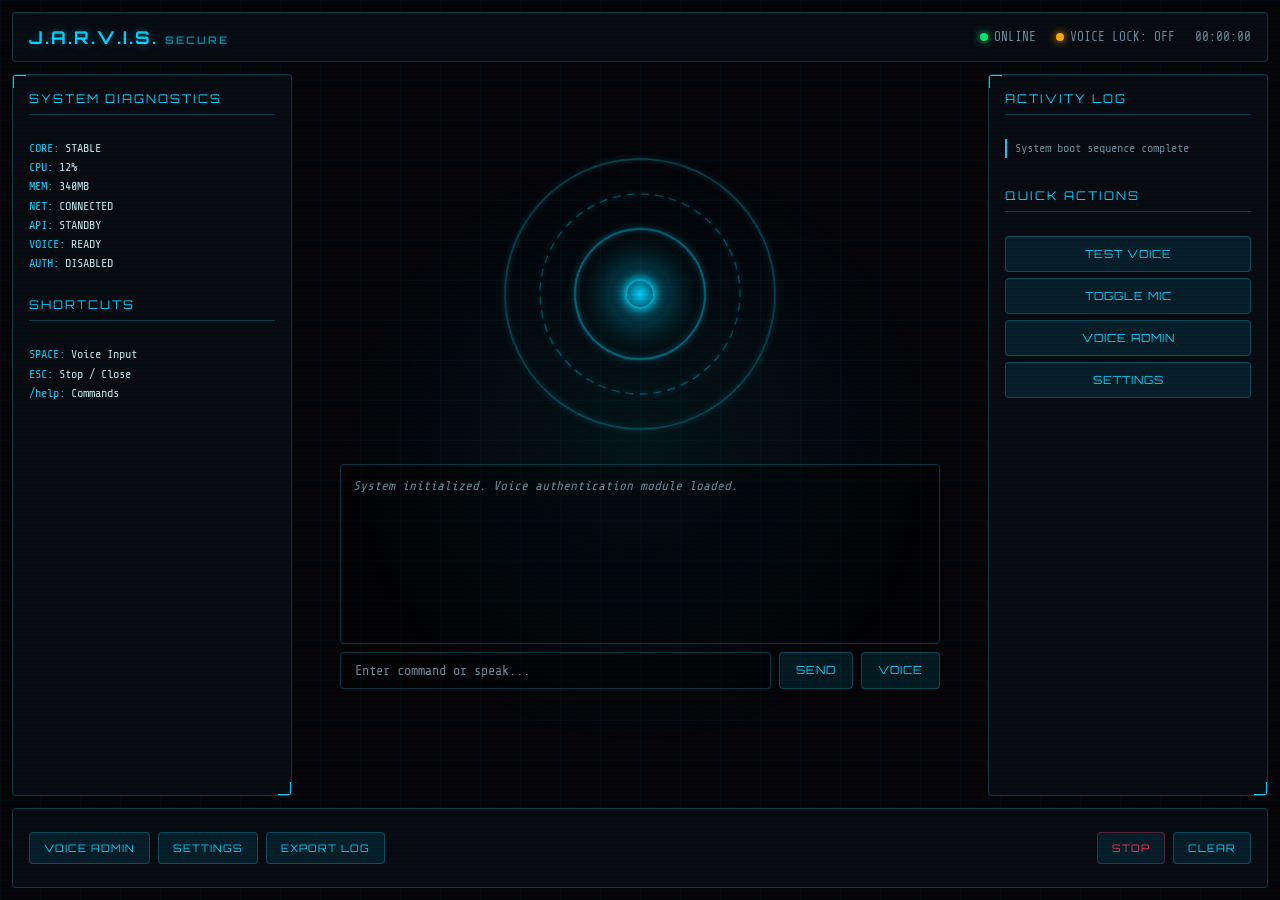
<file: index-5.html>
<!DOCTYPE html>
<html lang="en">
<head>
<meta charset="UTF-8">
<meta name="viewport" content="width=device-width, initial-scale=1.0">
<title>J.A.R.V.I.S. | Voice Secure</title>
<link href="https://fonts.googleapis.com/css2?family=Orbitron:wght@400;500;700;900&family=Share+Tech+Mono&family=Rajdhani:wght@300;400;500;600;700&display=swap" rel="stylesheet">
<style>
:root {
  --cyan: #00d4ff;
  --cyan-dim: rgba(0, 212, 255, 0.15);
  --cyan-glow: rgba(0, 212, 255, 0.4);
  --bg: #050508;
  --panel-bg: rgba(10, 14, 20, 0.85);
  --border: rgba(0, 212, 255, 0.25);
  --text: #c0e8f0;
  --text-dim: #6a8a9a;
  --danger: #ff3860;
  --success: #00e676;
  --warn: #ffab00;
}
* { margin: 0; padding: 0; box-sizing: border-box; }
html, body {
  width: 100%; height: 100%;
  background: var(--bg);
  color: var(--text);
  font-family: 'Rajdhani', sans-serif;
  overflow: hidden;
}

/* Blueprint grid background */
body::before {
  content: '';
  position: fixed; inset: 0;
  background-image:
    linear-gradient(rgba(0,212,255,0.03) 1px, transparent 1px),
    linear-gradient(90deg, rgba(0,212,255,0.03) 1px, transparent 1px);
  background-size: 40px 40px;
  pointer-events: none;
  z-index: 0;
}

/* Radial glow behind core */
body::after {
  content: '';
  position: fixed;
  top: 50%; left: 50%;
  width: 600px; height: 600px;
  transform: translate(-50%, -50%);
  background: radial-gradient(circle, rgba(0,212,255,0.08) 0%, transparent 70%);
  pointer-events: none;
  z-index: 0;
}

/* Scanlines */
.scanlines {
  position: fixed; inset: 0;
  background: repeating-linear-gradient(0deg, transparent, transparent 2px, rgba(0,0,0,0.15) 2px, rgba(0,0,0,0.15) 4px);
  pointer-events: none;
  z-index: 1000;
  opacity: 0.3;
}

/* Layout */
.app {
  position: relative;
  z-index: 1;
  width: 100%; height: 100%;
  display: grid;
  grid-template-columns: 280px 1fr 280px;
  grid-template-rows: 50px 1fr 80px;
  gap: 12px;
  padding: 12px;
}

/* Header */
.header {
  grid-column: 1 / -1;
  display: flex;
  align-items: center;
  justify-content: space-between;
  padding: 0 16px;
  background: var(--panel-bg);
  border: 1px solid var(--border);
  border-radius: 4px;
  backdrop-filter: blur(10px);
}
.header-title {
  font-family: 'Orbitron', sans-serif;
  font-size: 1.1rem;
  font-weight: 700;
  letter-spacing: 2px;
  color: var(--cyan);
  text-shadow: 0 0 10px var(--cyan-glow);
}
.header-status {
  display: flex;
  gap: 20px;
  font-family: 'Share Tech Mono', monospace;
  font-size: 0.8rem;
  color: var(--text-dim);
}
.status-dot {
  display: inline-block;
  width: 8px; height: 8px;
  border-radius: 50%;
  margin-right: 6px;
  animation: pulse 2s infinite;
}
.status-dot.online { background: var(--success); box-shadow: 0 0 8px var(--success); }
.status-dot.voice-lock {
  background: var(--warn);
  box-shadow: 0 0 8px var(--warn);
  animation: none;
}
.status-dot.voice-lock.active {
  background: var(--success);
  box-shadow: 0 0 8px var(--success);
}

/* Corner brackets for panels */
.panel {
  background: var(--panel-bg);
  border: 1px solid var(--border);
  border-radius: 4px;
  backdrop-filter: blur(10px);
  position: relative;
  padding: 16px;
}
.panel::before, .panel::after {
  content: '';
  position: absolute;
  width: 12px; height: 12px;
  border-color: var(--cyan);
  border-style: solid;
  pointer-events: none;
}
.panel::before { top: -1px; left: -1px; border-width: 2px 0 0 2px; }
.panel::after { bottom: -1px; right: -1px; border-width: 0 2px 2px 0; }

.panel-title {
  font-family: 'Orbitron', sans-serif;
  font-size: 0.75rem;
  letter-spacing: 2px;
  color: var(--cyan);
  margin-bottom: 12px;
  text-transform: uppercase;
  border-bottom: 1px solid var(--border);
  padding-bottom: 8px;
}

/* Left panel - System */
.left-panel {
  display: flex;
  flex-direction: column;
  gap: 12px;
  overflow-y: auto;
}
.sys-readout {
  font-family: 'Share Tech Mono', monospace;
  font-size: 0.75rem;
  color: var(--text-dim);
  line-height: 1.6;
}
.sys-readout .label { color: var(--cyan); }
.sys-readout .value { color: var(--text); }

/* Center - HUD Core */
.center-area {
  display: flex;
  flex-direction: column;
  align-items: center;
  justify-content: center;
  position: relative;
}

.hud-core {
  position: relative;
  width: 300px; height: 300px;
  display: flex;
  align-items: center;
  justify-content: center;
}

/* SVG HUD */
.hud-svg {
  width: 300px; height: 300px;
  position: absolute;
  top: 0; left: 0;
}

.core-center {
  width: 60px; height: 60px;
  border-radius: 50%;
  background: radial-gradient(circle, var(--cyan) 0%, rgba(0,212,255,0.3) 40%, transparent 70%);
  box-shadow: 0 0 30px var(--cyan-glow), 0 0 60px rgba(0,212,255,0.15), inset 0 0 20px rgba(0,212,255,0.3);
  position: relative;
  z-index: 10;
  animation: breathe 3s ease-in-out infinite;
}

.core-center::before {
  content: '';
  position: absolute;
  inset: 15px;
  border-radius: 50%;
  border: 2px solid rgba(0,212,255,0.6);
  box-shadow: 0 0 10px var(--cyan);
}

@keyframes breathe {
  0%, 100% { transform: scale(1); opacity: 0.9; }
  50% { transform: scale(1.08); opacity: 1; }
}

@keyframes rotate-cw { from { transform: rotate(0deg); } to { transform: rotate(360deg); } }
@keyframes rotate-ccw { from { transform: rotate(360deg); } to { transform: rotate(0deg); } }

/* Chat area below core */
.chat-area {
  width: 100%;
  max-width: 600px;
  margin-top: 20px;
  display: flex;
  flex-direction: column;
  gap: 8px;
}

.chat-log {
  height: 180px;
  overflow-y: auto;
  padding: 12px;
  background: rgba(0,0,0,0.3);
  border: 1px solid var(--border);
  border-radius: 4px;
  font-family: 'Share Tech Mono', monospace;
  font-size: 0.8rem;
  line-height: 1.5;
}
.chat-log::-webkit-scrollbar { width: 4px; }
.chat-log::-webkit-scrollbar-thumb { background: var(--cyan); border-radius: 2px; }

.chat-msg { margin-bottom: 8px; }
.chat-msg.user { color: var(--cyan); }
.chat-msg.assistant { color: var(--text); }
.chat-msg.system { color: var(--text-dim); font-style: italic; }
.chat-msg.voice-auth { color: var(--warn); }
.chat-msg.voice-auth.success { color: var(--success); }
.chat-msg.voice-auth.fail { color: var(--danger); }

.chat-input-row {
  display: flex;
  gap: 8px;
}
.chat-input {
  flex: 1;
  background: rgba(0,0,0,0.4);
  border: 1px solid var(--border);
  border-radius: 4px;
  padding: 10px 14px;
  color: var(--text);
  font-family: 'Share Tech Mono', monospace;
  font-size: 0.85rem;
  outline: none;
}
.chat-input:focus { border-color: var(--cyan); box-shadow: 0 0 8px var(--cyan-glow); }
.chat-input::placeholder { color: var(--text-dim); }

.btn {
  background: rgba(0,212,255,0.1);
  border: 1px solid var(--border);
  border-radius: 4px;
  color: var(--cyan);
  font-family: 'Orbitron', sans-serif;
  font-size: 0.7rem;
  letter-spacing: 1px;
  padding: 10px 16px;
  cursor: pointer;
  transition: all 0.2s;
  text-transform: uppercase;
}
.btn:hover { background: rgba(0,212,255,0.2); box-shadow: 0 0 12px var(--cyan-glow); }
.btn:active { transform: scale(0.97); }
.btn.danger { color: var(--danger); border-color: rgba(255,56,96,0.3); }
.btn.danger:hover { background: rgba(255,56,96,0.15); box-shadow: 0 0 12px rgba(255,56,96,0.3); }
.btn.success { color: var(--success); border-color: rgba(0,230,118,0.3); }
.btn.success:hover { background: rgba(0,230,118,0.15); }

/* Right panel - Activity */
.right-panel {
  display: flex;
  flex-direction: column;
  gap: 12px;
  overflow-y: auto;
}
.activity-log {
  font-family: 'Share Tech Mono', monospace;
  font-size: 0.75rem;
  color: var(--text-dim);
  line-height: 1.6;
  max-height: 200px;
  overflow-y: auto;
}
.activity-entry { margin-bottom: 6px; border-left: 2px solid var(--border); padding-left: 8px; }
.activity-entry.recent { border-left-color: var(--cyan); }

/* Bottom bar */
.bottom-bar {
  grid-column: 1 / -1;
  display: flex;
  align-items: center;
  justify-content: space-between;
  padding: 0 16px;
  background: var(--panel-bg);
  border: 1px solid var(--border);
  border-radius: 4px;
  backdrop-filter: blur(10px);
}
.bottom-bar .btn { padding: 8px 14px; font-size: 0.65rem; }

/* Voice visualizer */
.voice-viz {
  display: flex;
  align-items: flex-end;
  gap: 3px;
  height: 30px;
  padding: 0 10px;
}
.voice-bar {
  width: 4px;
  background: var(--cyan);
  border-radius: 2px;
  transition: height 0.05s;
  opacity: 0.6;
}
.voice-bar.active { opacity: 1; box-shadow: 0 0 6px var(--cyan); }

/* Modal overlay */
.modal-overlay {
  display: none;
  position: fixed;
  inset: 0;
  background: rgba(0,0,0,0.7);
  backdrop-filter: blur(5px);
  z-index: 2000;
  align-items: center;
  justify-content: center;
}
.modal-overlay.active { display: flex; }

.modal {
  background: var(--panel-bg);
  border: 1px solid var(--border);
  border-radius: 6px;
  width: 90%;
  max-width: 520px;
  max-height: 85vh;
  overflow-y: auto;
  position: relative;
  padding: 24px;
}
.modal::before, .modal::after {
  content: '';
  position: absolute;
  width: 16px; height: 16px;
  border-color: var(--cyan);
  border-style: solid;
  pointer-events: none;
}
.modal::before { top: -1px; left: -1px; border-width: 2px 0 0 2px; }
.modal::after { bottom: -1px; right: -1px; border-width: 0 2px 2px 0; }

.modal-title {
  font-family: 'Orbitron', sans-serif;
  font-size: 1rem;
  color: var(--cyan);
  margin-bottom: 16px;
  letter-spacing: 1px;
}

.modal-close {
  position: absolute;
  top: 12px; right: 16px;
  background: none;
  border: none;
  color: var(--text-dim);
  font-size: 1.4rem;
  cursor: pointer;
}
.modal-close:hover { color: var(--cyan); }

.form-group { margin-bottom: 16px; }
.form-label {
  display: block;
  font-family: 'Orbitron', sans-serif;
  font-size: 0.65rem;
  letter-spacing: 1px;
  color: var(--cyan);
  margin-bottom: 6px;
  text-transform: uppercase;
}
.form-input, .form-select, .form-textarea {
  width: 100%;
  background: rgba(0,0,0,0.4);
  border: 1px solid var(--border);
  border-radius: 4px;
  padding: 10px 12px;
  color: var(--text);
  font-family: 'Share Tech Mono', monospace;
  font-size: 0.8rem;
  outline: none;
}
.form-input:focus, .form-select:focus, .form-textarea:focus { border-color: var(--cyan); }
.form-textarea { min-height: 80px; resize: vertical; }

/* Toggle switch */
.toggle-row {
  display: flex;
  align-items: center;
  justify-content: space-between;
  margin-bottom: 12px;
}
.toggle-label { font-family: 'Share Tech Mono', monospace; font-size: 0.8rem; color: var(--text); }
.toggle-switch {
  position: relative;
  width: 44px; height: 24px;
  background: rgba(255,255,255,0.1);
  border-radius: 12px;
  cursor: pointer;
  transition: background 0.3s;
}
.toggle-switch.active { background: var(--cyan); }
.toggle-switch::after {
  content: '';
  position: absolute;
  top: 2px; left: 2px;
  width: 20px; height: 20px;
  background: white;
  border-radius: 50%;
  transition: transform 0.3s;
}
.toggle-switch.active::after { transform: translateX(20px); }

/* Voice Auth Admin Panel Specific Styles */
.voice-print-canvas {
  width: 100%;
  height: 80px;
  background: rgba(0,0,0,0.4);
  border: 1px solid var(--border);
  border-radius: 4px;
  margin: 8px 0;
}

.voice-user-list {
  max-height: 200px;
  overflow-y: auto;
  margin-top: 12px;
}

.voice-user-item {
  display: flex;
  align-items: center;
  justify-content: space-between;
  padding: 10px 12px;
  background: rgba(0,0,0,0.3);
  border: 1px solid var(--border);
  border-radius: 4px;
  margin-bottom: 8px;
}

.voice-user-info { display: flex; flex-direction: column; }
.voice-user-name { font-family: 'Share Tech Mono', monospace; font-size: 0.85rem; color: var(--text); }
.voice-user-meta { font-size: 0.7rem; color: var(--text-dim); margin-top: 2px; }

.voice-user-actions { display: flex; gap: 6px; }

.recording-indicator {
  display: none;
  align-items: center;
  gap: 8px;
  padding: 10px;
  background: rgba(255,56,96,0.1);
  border: 1px solid rgba(255,56,96,0.3);
  border-radius: 4px;
  margin: 10px 0;
  font-family: 'Share Tech Mono', monospace;
  font-size: 0.8rem;
  color: var(--danger);
}
.recording-indicator.active { display: flex; }
.rec-dot {
  width: 10px; height: 10px;
  background: var(--danger);
  border-radius: 50%;
  animation: rec-pulse 1s infinite;
}
@keyframes rec-pulse {
  0%, 100% { opacity: 1; transform: scale(1); }
  50% { opacity: 0.5; transform: scale(1.2); }
}

.similarity-meter {
  width: 100%;
  height: 6px;
  background: rgba(255,255,255,0.1);
  border-radius: 3px;
  margin-top: 6px;
  overflow: hidden;
}
.similarity-fill {
  height: 100%;
  background: linear-gradient(90deg, var(--danger), var(--warn), var(--success));
  border-radius: 3px;
  transition: width 0.3s;
}

/* Auth status banner */
.auth-banner {
  display: none;
  position: fixed;
  top: 70px;
  left: 50%;
  transform: translateX(-50%);
  padding: 10px 24px;
  border-radius: 4px;
  font-family: 'Orbitron', sans-serif;
  font-size: 0.8rem;
  letter-spacing: 1px;
  z-index: 1500;
  animation: slideDown 0.3s ease;
}
.auth-banner.show { display: block; }
.auth-banner.success { background: rgba(0,230,118,0.15); border: 1px solid var(--success); color: var(--success); }
.auth-banner.fail { background: rgba(255,56,96,0.15); border: 1px solid var(--danger); color: var(--danger); }
.auth-banner.warn { background: rgba(255,171,0,0.15); border: 1px solid var(--warn); color: var(--warn); }
@keyframes slideDown {
  from { opacity: 0; transform: translateX(-50%) translateY(-20px); }
  to { opacity: 1; transform: translateX(-50%) translateY(0); }
}

/* Responsive */
@media (max-width: 900px) {
  .app { grid-template-columns: 1fr; grid-template-rows: auto auto 1fr auto; }
  .left-panel, .right-panel { display: none; }
  .hud-core { transform: scale(0.8); }
}

@keyframes pulse {
  0%, 100% { opacity: 1; }
  50% { opacity: 0.5; }
}
</style>
</head>
<body>
<div class="scanlines"></div>
<div class="auth-banner" id="authBanner"></div>

<div class="app">
  <!-- Header -->
  <div class="header">
    <div class="header-title">J.A.R.V.I.S. <span style="font-size:0.6em;opacity:0.6">SECURE</span></div>
    <div class="header-status">
      <span><span class="status-dot online"></span>ONLINE</span>
      <span id="voiceLockStatus"><span class="status-dot voice-lock"></span>VOICE LOCK: OFF</span>
      <span id="clock">00:00:00</span>
    </div>
  </div>

  <!-- Left Panel -->
  <div class="panel left-panel">
    <div class="panel-title">System Diagnostics</div>
    <div class="sys-readout" id="sysReadout">
      <div><span class="label">CORE:</span> <span class="value">STABLE</span></div>
      <div><span class="label">CPU:</span> <span class="value" id="cpuVal">12%</span></div>
      <div><span class="label">MEM:</span> <span class="value" id="memVal">340MB</span></div>
      <div><span class="label">NET:</span> <span class="value">CONNECTED</span></div>
      <div><span class="label">API:</span> <span class="value" id="apiStatus">STANDBY</span></div>
      <div><span class="label">VOICE:</span> <span class="value" id="voiceStatus">READY</span></div>
      <div><span class="label">AUTH:</span> <span class="value" id="authStatus">DISABLED</span></div>
    </div>
    <div class="panel-title" style="margin-top:12px">Shortcuts</div>
    <div class="sys-readout">
      <div><span class="label">SPACE:</span> <span class="value">Voice Input</span></div>
      <div><span class="label">ESC:</span> <span class="value">Stop / Close</span></div>
      <div><span class="label">/help:</span> <span class="value">Commands</span></div>
    </div>
  </div>

  <!-- Center -->
  <div class="center-area">
    <div class="hud-core">
      <svg class="hud-svg" viewBox="0 0 300 300">
        <defs>
          <filter id="glow">
            <feGaussianBlur stdDeviation="3" result="coloredBlur"/>
            <feMerge><feMergeNode in="coloredBlur"/><feMergeNode in="SourceGraphic"/></feMerge>
          </filter>
        </defs>
        <!-- Outer ring -->
        <g transform="translate(150,150)">
          <circle r="135" fill="none" stroke="rgba(0,212,255,0.3)" stroke-width="1.5" filter="url(#glow)">
            <animateTransform attributeName="transform" type="rotate" from="0" to="360" dur="20s" repeatCount="indefinite"/>
          </circle>
        </g>
        <!-- Middle dashed ring -->
        <g transform="translate(150,150)">
          <circle r="100" fill="none" stroke="rgba(0,212,255,0.5)" stroke-width="1" stroke-dasharray="8 6" filter="url(#glow)">
            <animateTransform attributeName="transform" type="rotate" from="360" to="0" dur="15s" repeatCount="indefinite"/>
          </circle>
        </g>
        <!-- Inner solid ring -->
        <g transform="translate(150,150)">
          <circle r="65" fill="none" stroke="rgba(0,212,255,0.4)" stroke-width="2" filter="url(#glow)">
            <animateTransform attributeName="transform" type="rotate" from="0" to="360" dur="10s" repeatCount="indefinite"/>
          </circle>
        </g>
        <!-- Tick marks -->
        <g transform="translate(150,150)" id="tickGroup"></g>
      </svg>
      <div class="core-center"></div>
    </div>

    <div class="chat-area">
      <div class="chat-log" id="chatLog">
        <div class="chat-msg system">System initialized. Voice authentication module loaded.</div>
      </div>
      <div class="chat-input-row">
        <input type="text" class="chat-input" id="chatInput" placeholder="Enter command or speak...">
        <button class="btn" id="sendBtn">Send</button>
        <button class="btn" id="voiceBtn">Voice</button>
      </div>
      <div class="voice-viz" id="voiceViz"></div>
    </div>
  </div>

  <!-- Right Panel -->
  <div class="panel right-panel">
    <div class="panel-title">Activity Log</div>
    <div class="activity-log" id="activityLog">
      <div class="activity-entry recent">System boot sequence complete</div>
    </div>
    <div class="panel-title" style="margin-top:12px">Quick Actions</div>
    <div style="display:flex;flex-direction:column;gap:6px;">
      <button class="btn" onclick="jarvis.say('At your service, sir.')">Test Voice</button>
      <button class="btn" onclick="jarvis.toggleListening()">Toggle Mic</button>
      <button class="btn" onclick="openAdminPanel()">Voice Admin</button>
      <button class="btn" onclick="openSettings()">Settings</button>
    </div>
  </div>

  <!-- Bottom Bar -->
  <div class="bottom-bar">
    <div style="display:flex;gap:8px;">
      <button class="btn" onclick="openAdminPanel()">Voice Admin</button>
      <button class="btn" onclick="openSettings()">Settings</button>
      <button class="btn" onclick="exportChat()">Export Log</button>
    </div>
    <div class="voice-viz" id="bottomViz" style="gap:2px;">
      <!-- 16 bars -->
    </div>
    <div style="display:flex;gap:8px;">
      <button class="btn danger" onclick="jarvis.stopSpeaking()">Stop</button>
      <button class="btn" onclick="clearChat()">Clear</button>
    </div>
  </div>
</div>

<!-- Settings Modal -->
<div class="modal-overlay" id="settingsModal">
  <div class="modal">
    <button class="modal-close" onclick="closeSettings()">&times;</button>
    <div class="modal-title">System Settings</div>

    <div class="toggle-row">
      <span class="toggle-label">Voice Output</span>
      <div class="toggle-switch" id="toggleVoiceOut" onclick="toggleSetting('voiceOut')"></div>
    </div>
    <div class="toggle-row">
      <span class="toggle-label">Voice Input (Mic)</span>
      <div class="toggle-switch" id="toggleVoiceIn" onclick="toggleSetting('voiceIn')"></div>
    </div>
    <div class="toggle-row">
      <span class="toggle-label">Wake Word Mode</span>
      <div class="toggle-switch" id="toggleWakeWord" onclick="toggleSetting('wakeWord')"></div>
    </div>
    <div class="toggle-row">
      <span class="toggle-label">Profanity Filter</span>
      <div class="toggle-switch active" id="toggleProfanity" onclick="toggleSetting('profanity')"></div>
    </div>
    <div class="toggle-row">
      <span class="toggle-label">Voice Authentication</span>
      <div class="toggle-switch" id="toggleVoiceAuth" onclick="toggleSetting('voiceAuth')"></div>
    </div>

    <div class="form-group">
      <label class="form-label">Personality</label>
      <select class="form-select" id="personalitySelect" onchange="changePersonality(this.value)">
        <option value="jarvis">J.A.R.V.I.S.</option>
        <option value="friday">F.R.I.D.A.Y.</option>
        <option value="alfred">Alfred</option>
        <option value="hal">HAL 9000</option>
        <option value="c3po">C-3PO</option>
        <option value="custom">Custom</option>
      </select>
    </div>

    <div class="form-group">
      <label class="form-label">Assistant Name</label>
      <input type="text" class="form-input" id="assistantName" value="J.A.R.V.I.S." onchange="updateName(this.value)">
    </div>

    <div class="form-group">
      <label class="form-label">Honorific</label>
      <input type="text" class="form-input" id="honorific" value="sir" onchange="updateHonorific(this.value)">
    </div>

    <div class="form-group" style="border:1px solid var(--border);border-radius:4px;padding:16px;background:rgba(0,212,255,0.03);">
      <label class="form-label" style="font-size:0.75rem;color:var(--cyan);">OpenAI API Key</label>
      <input type="password" class="form-input" id="apiKey" placeholder="sk-..." onchange="saveApiKey(this.value)">
      <div style="display:flex;align-items:center;gap:10px;margin-top:10px;">
        <button class="btn" onclick="testApiKey()" id="testApiBtn">Test Connection</button>
        <span id="apiTestResult" style="font-family:'Share Tech Mono',monospace;font-size:0.75rem;color:var(--text-dim);"></span>
      </div>
      <p style="font-family:'Share Tech Mono',monospace;font-size:0.7rem;color:var(--text-dim);margin-top:8px;line-height:1.4;">
        Your API key is stored locally in your browser. J.A.R.V.I.S. uses GPT-3.5-turbo for responses when a command is not recognized.
      </p>
    </div>

    <div class="form-group">
      <label class="form-label">Custom System Prompt</label>
      <textarea class="form-textarea" id="customPrompt" placeholder="Enter custom personality instructions..."></textarea>
    </div>

    <div style="display:flex;gap:8px;margin-top:16px;">
      <button class="btn" onclick="saveSettings()">Save</button>
      <button class="btn danger" onclick="clearMemory()">Clear Memory</button>
    </div>
  </div>
</div>

<!-- Voice Admin Panel Modal -->
<div class="modal-overlay" id="adminModal">
  <div class="modal" style="max-width:560px;">
    <button class="modal-close" onclick="closeAdminPanel()">&times;</button>
    <div class="modal-title">Voice Authentication Admin</div>

    <div class="form-group">
      <div style="display:flex;align-items:center;gap:12px;margin-bottom:12px;">
        <div style="flex:1;">
          <div class="toggle-row">
            <span class="toggle-label" style="font-size:0.85rem;">Enable Voice Lock</span>
            <div class="toggle-switch" id="adminToggleAuth" onclick="adminToggleAuth()"></div>
          </div>
        </div>
      </div>
      <p style="font-family:'Share Tech Mono',monospace;font-size:0.75rem;color:var(--text-dim);line-height:1.5;">
        When enabled, J.A.R.V.I.S. will only respond to enrolled voices. Unknown voices will be rejected. 
        This uses browser-based audio fingerprinting — not military-grade security, but effective against casual users.
      </p>
    </div>

    <div class="form-group">
      <label class="form-label">Enrollment Threshold</label>
      <input type="range" class="form-input" id="authThreshold" min="50" max="95" value="75" 
             oninput="document.getElementById('threshVal').textContent=this.value+'%'" style="padding:0;">
      <div style="display:flex;justify-content:space-between;font-family:'Share Tech Mono',monospace;font-size:0.7rem;color:var(--text-dim);margin-top:4px;">
        <span>Lenient (50%)</span>
        <span id="threshVal">75%</span>
        <span>Strict (95%)</span>
      </div>
    </div>

    <div class="form-group">
      <label class="form-label">Enroll New Voice</label>
      <div style="display:flex;gap:8px;">
        <input type="text" class="form-input" id="enrollName" placeholder="Person's name..." style="flex:1;">
        <button class="btn success" id="recordBtn" onclick="startEnrollment()">Record Sample</button>
      </div>
      <div class="recording-indicator" id="recordingInd">
        <div class="rec-dot"></div>
        <span>Recording... Speak clearly for 3 seconds</span>
        <span id="recTimer">3.0s</span>
      </div>
      <canvas class="voice-print-canvas" id="enrollCanvas"></canvas>
    </div>

    <div class="form-group">
      <label class="form-label">Authorized Voices (<span id="voiceCount">0</span>)</label>
      <div class="voice-user-list" id="voiceUserList">
        <div style="font-family:'Share Tech Mono',monospace;font-size:0.8rem;color:var(--text-dim);text-align:center;padding:20px;">
          No enrolled voices. Add one above.
        </div>
      </div>
    </div>

    <div style="display:flex;gap:8px;margin-top:16px;">
      <button class="btn" onclick="testCurrentVoice()">Test My Voice</button>
      <button class="btn danger" onclick="clearAllVoices()">Clear All</button>
      <button class="btn" onclick="closeAdminPanel()" style="margin-left:auto;">Close</button>
    </div>
  </div>
</div>

<script>

// ===================== STATE =====================
const state = {
  voiceOut: true,
  voiceIn: true,
  wakeWord: false,
  profanity: true,
  voiceAuth: false,
  authThreshold: 75,
  personality: 'jarvis',
  name: 'J.A.R.V.I.S.',
  honorific: 'sir',
  apiKey: '',
  customPrompt: '',
  listening: false,
  speaking: false,
  wakeWordActive: false,
  voiceProfiles: [], // {name, fingerprint:[], created}
  stopwatchStart: null,
  lastAuthResult: null,
  audioContext: null,
  analyser: null,
  micStream: null,
  enrollmentBuffer: [],
  isEnrolling: false
};

// Load from localStorage
function loadState() {
  try {
    const saved = JSON.parse(localStorage.getItem('jarvis_state') || '{}');
    Object.assign(state, saved);
    if (saved.voiceProfiles) state.voiceProfiles = saved.voiceProfiles;
  } catch(e) {}
  document.getElementById('assistantName').value = state.name;
  document.getElementById('honorific').value = state.honorific;
  document.getElementById('apiKey').value = state.apiKey || '';
  document.getElementById('customPrompt').value = state.customPrompt || '';
  document.getElementById('personalitySelect').value = state.personality;
  document.getElementById('authThreshold').value = state.authThreshold || 75;
  document.getElementById('threshVal').textContent = (state.authThreshold || 75) + '%';
  updateToggleUI();
}

function saveState() {
  localStorage.setItem('jarvis_state', JSON.stringify({
    voiceOut: state.voiceOut,
    voiceIn: state.voiceIn,
    wakeWord: state.wakeWord,
    profanity: state.profanity,
    voiceAuth: state.voiceAuth,
    authThreshold: state.authThreshold,
    personality: state.personality,
    name: state.name,
    honorific: state.honorific,
    apiKey: state.apiKey,
    customPrompt: state.customPrompt,
    voiceProfiles: state.voiceProfiles
  }));
}

function updateToggleUI() {
  const map = {voiceOut:'toggleVoiceOut', voiceIn:'toggleVoiceIn', wakeWord:'toggleWakeWord', profanity:'toggleProfanity', voiceAuth:'toggleVoiceAuth'};
  for (const [k,id] of Object.entries(map)) {
    const el = document.getElementById(id);
    if (el) el.classList.toggle('active', state[k]);
  }
  document.getElementById('adminToggleAuth').classList.toggle('active', state.voiceAuth);
  const vl = document.getElementById('voiceLockStatus');
  if (vl) vl.innerHTML = '<span class="status-dot voice-lock'+(state.voiceAuth?' active':'')+'"></span>VOICE LOCK: '+(state.voiceAuth?'ON':'OFF');
  document.getElementById('authStatus').textContent = state.voiceAuth ? 'ACTIVE' : 'DISABLED';
  document.getElementById('authStatus').style.color = state.voiceAuth ? 'var(--success)' : 'var(--text-dim)';
}

function toggleSetting(key) {
  state[key] = !state[key];
  updateToggleUI();
  saveState();
  if (key === 'voiceAuth') {
    logActivity('Voice authentication ' + (state.voiceAuth ? 'enabled' : 'disabled'));
    jarvis.say('Voice lock ' + (state.voiceAuth ? 'engaged.' : 'disengaged.'));
  }
}

function adminToggleAuth() {
  toggleSetting('voiceAuth');
}

// ===================== PERSONALITIES =====================
const personalities = {
  jarvis: { pitch: 1.0, rate: 1.0, voicePref: 'Google UK English Male', prefix: '' },
  friday: { pitch: 1.15, rate: 1.05, voicePref: 'Google UK English Female', prefix: '' },
  alfred: { pitch: 0.9, rate: 0.9, voicePref: 'Google UK English Male', prefix: '' },
  hal: { pitch: 0.8, rate: 0.85, voicePref: 'Google US English', prefix: '' },
  c3po: { pitch: 1.3, rate: 1.1, voicePref: 'Google UK English Male', prefix: '' },
  custom: { pitch: 1.0, rate: 1.0, voicePref: '', prefix: '' }
};

function changePersonality(p) {
  state.personality = p;
  saveState();
  jarvis.say('Personality updated to ' + p.toUpperCase() + '.');
}
function updateName(n) { state.name = n || 'J.A.R.V.I.S.'; saveState(); }
function updateHonorific(h) { state.honorific = h || 'sir'; saveState(); }
function saveApiKey(k) { state.apiKey = k; saveState(); }
async function testApiKey() {
  const key = document.getElementById('apiKey').value.trim();
  const result = document.getElementById('apiTestResult');
  const btn = document.getElementById('testApiBtn');

  if (!key || !key.startsWith('sk-')) {
    result.textContent = 'Invalid key format. Must start with sk-';
    result.style.color = 'var(--danger)';
    return;
  }

  btn.disabled = true;
  result.textContent = 'Testing...';
  result.style.color = 'var(--text-dim)';

  try {
    const res = await fetch('https://api.openai.com/v1/models', {
      method: 'GET',
      headers: { 'Authorization': 'Bearer ' + key }
    });

    if (res.ok) {
      result.textContent = 'Connection successful. API key is valid.';
      result.style.color = 'var(--success)';
      saveApiKey(key);
    } else {
      const err = await res.json().catch(() => ({}));
      result.textContent = 'Failed: ' + (err.error?.message || res.status + ' ' + res.statusText);
      result.style.color = 'var(--danger)';
    }
  } catch (e) {
    result.textContent = 'Network error. Check your connection.';
    result.style.color = 'var(--danger)';
  } finally {
    btn.disabled = false;
  }
}

function saveSettings() {
  state.customPrompt = document.getElementById('customPrompt').value;
  state.authThreshold = parseInt(document.getElementById('authThreshold').value);
  saveState();
  closeSettings();
  jarvis.say('Settings saved, ' + state.honorific + '.');
}
function clearMemory() {
  localStorage.removeItem('jarvis_state');
  localStorage.removeItem('jarvis_chat');
  state.voiceProfiles = [];
  loadState();
  jarvis.say('All memory banks cleared.');
}

// ===================== VOICE AUTHENTICATION ENGINE =====================
const VoiceAuth = {
  ctx: null,
  analyser: null,
  mic: null,

  async initAudio() {
    if (this.ctx) return;
    this.ctx = new (window.AudioContext || window.webkitAudioContext)();
    this.analyser = this.ctx.createAnalyser();
    this.analyser.fftSize = 2048;
    this.analyser.smoothingTimeConstant = 0.8;
  },

  async startMic() {
    await this.initAudio();
    if (this.mic) return;
    const stream = await navigator.mediaDevices.getUserMedia({ audio: {
      echoCancellation: false, noiseSuppression: true, autoGainControl: false, sampleRate: 44100
    }});
    this.mic = this.ctx.createMediaStreamSource(stream);
    this.mic.connect(this.analyser);
    state.micStream = stream;
    return stream;
  },

  stopMic() {
    if (state.micStream) {
      state.micStream.getTracks().forEach(t => t.stop());
      state.micStream = null;
    }
    if (this.mic) { this.mic.disconnect(); this.mic = null; }
  },

  // Capture a 3-second voice fingerprint
  async captureFingerprint(durationMs = 3000) {
    await this.startMic();
    const dataArray = new Uint8Array(this.analyser.frequencyBinCount);
    const samples = [];
    const interval = 50; // ms
    const iterations = durationMs / interval;

    return new Promise(resolve => {
      let count = 0;
      const timer = setInterval(() => {
        this.analyser.getByteFrequencyData(dataArray);
        // Take lower-mid frequencies (voice range ~85-255Hz mapped to bins)
        // Use bins 2-40 for voice characteristics
        const fingerprint = Array.from(dataArray.slice(2, 42));
        samples.push(fingerprint);
        count++;
        if (count >= iterations) {
          clearInterval(timer);
          resolve(this.averageSamples(samples));
        }
      }, interval);
    });
  },

  averageSamples(samples) {
    if (!samples.length) return [];
    const len = samples[0].length;
    const avg = new Array(len).fill(0);
    for (const s of samples) {
      for (let i = 0; i < len; i++) avg[i] += s[i];
    }
    return avg.map(v => v / samples.length);
  },

  // Compare two fingerprints using cosine similarity
  compare(fp1, fp2) {
    if (!fp1 || !fp2 || fp1.length !== fp2.length) return 0;
    let dot = 0, mag1 = 0, mag2 = 0;
    for (let i = 0; i < fp1.length; i++) {
      dot += fp1[i] * fp2[i];
      mag1 += fp1[i] * fp1[i];
      mag2 += fp2[i] * fp2[i];
    }
    if (mag1 === 0 || mag2 === 0) return 0;
    return dot / (Math.sqrt(mag1) * Math.sqrt(mag2));
  },

  // Check voice against all enrolled profiles, return best match
  async verify() {
    if (!state.voiceProfiles.length) return { match: false, name: null, score: 0 };
    const fp = await this.captureFingerprint(2000);
    let best = { score: 0, name: null };
    for (const profile of state.voiceProfiles) {
      const score = this.compare(fp, profile.fingerprint);
      if (score > best.score) best = { score, name: profile.name };
    }
    const threshold = (state.authThreshold || 75) / 100;
    return { match: best.score >= threshold, name: best.name, score: best.score };
  }
};

// ===================== ENROLLMENT UI =====================
let enrollInterval = null;

async function startEnrollment() {
  const name = document.getElementById('enrollName').value.trim();
  if (!name) { alert('Please enter a name first.'); return; }
  if (state.isEnrolling) return;

  state.isEnrolling = true;
  const btn = document.getElementById('recordBtn');
  const ind = document.getElementById('recordingInd');
  const timer = document.getElementById('recTimer');
  btn.disabled = true;
  ind.classList.add('active');

  try {
    await VoiceAuth.initAudio();
    await VoiceAuth.startMic();

    // Visualize on canvas during enrollment
    const canvas = document.getElementById('enrollCanvas');
    const ctx2d = canvas.getContext('2d');
    canvas.width = canvas.offsetWidth;
    canvas.height = canvas.offsetHeight;

    const dataArray = new Uint8Array(VoiceAuth.analyser.frequencyBinCount);
    let timeLeft = 3.0;

    enrollInterval = setInterval(() => {
      timeLeft -= 0.1;
      timer.textContent = Math.max(0, timeLeft).toFixed(1) + 's';

      VoiceAuth.analyser.getByteFrequencyData(dataArray);
      ctx2d.fillStyle = 'rgba(0,0,0,0.3)';
      ctx2d.fillRect(0, 0, canvas.width, canvas.height);
      const barW = canvas.width / 40;
      for (let i = 0; i < 40; i++) {
        const h = (dataArray[i + 2] / 255) * canvas.height;
        ctx2d.fillStyle = 'rgba(0,212,255,' + (0.4 + (i/40)*0.6) + ')';
        ctx2d.fillRect(i * barW, canvas.height - h, barW - 1, h);
      }
    }, 100);

    const fingerprint = await VoiceAuth.captureFingerprint(3000);

    clearInterval(enrollInterval);
    VoiceAuth.stopMic();

    state.voiceProfiles.push({
      name: name,
      fingerprint: fingerprint,
      created: new Date().toISOString()
    });
    saveState();
    renderVoiceList();

    jarvis.say('Voice enrolled for ' + name + '.');
    logActivity('Voice enrolled: ' + name);

    // Clear canvas
    ctx2d.clearRect(0, 0, canvas.width, canvas.height);
    document.getElementById('enrollName').value = '';

  } catch (err) {
    console.error(err);
    jarvis.say('Enrollment failed. Microphone access required.');
  } finally {
    state.isEnrolling = false;
    btn.disabled = false;
    ind.classList.remove('active');
    if (enrollInterval) clearInterval(enrollInterval);
  }
}

function renderVoiceList() {
  const list = document.getElementById('voiceUserList');
  const count = document.getElementById('voiceCount');
  count.textContent = state.voiceProfiles.length;

  if (!state.voiceProfiles.length) {
    list.innerHTML = '<div style="font-family:'Share Tech Mono',monospace;font-size:0.8rem;color:var(--text-dim);text-align:center;padding:20px;">No enrolled voices. Add one above.</div>';
    return;
  }

  list.innerHTML = state.voiceProfiles.map((p, idx) => 
    '<div class="voice-user-item">' +
      '<div class="voice-user-info">' +
        '<span class="voice-user-name">' + escapeHtml(p.name) + '</span>' +
        '<span class="voice-user-meta">Enrolled ' + new Date(p.created).toLocaleDateString() + '</span>' +
      '</div>' +
      '<div class="voice-user-actions">' +
        '<button class="btn" onclick="testVoiceProfile(' + idx + ')" style="padding:6px 10px;font-size:0.6rem;">Test</button>' +
        '<button class="btn danger" onclick="deleteVoiceProfile(' + idx + ')" style="padding:6px 10px;font-size:0.6rem;">Remove</button>' +
      '</div>' +
    '</div>'
  ).join('');
}

function deleteVoiceProfile(idx) {
  const name = state.voiceProfiles[idx].name;
  state.voiceProfiles.splice(idx, 1);
  saveState();
  renderVoiceList();
  logActivity('Voice removed: ' + name);
}

function clearAllVoices() {
  if (!state.voiceProfiles.length) return;
  if (!confirm('Delete all ' + state.voiceProfiles.length + ' enrolled voices?')) return;
  state.voiceProfiles = [];
  saveState();
  renderVoiceList();
  jarvis.say('All voice profiles cleared.');
}

async function testCurrentVoice() {
  if (!state.voiceProfiles.length) {
    jarvis.say('No enrolled voices to compare against.');
    return;
  }
  jarvis.say('Testing your voice. Please speak now.');
  showAuthBanner('Testing voice...', 'warn');

  try {
    const result = await VoiceAuth.verify();
    if (result.match) {
      showAuthBanner('Authenticated: ' + result.name + ' (' + Math.round(result.score*100) + '% match)', 'success');
      jarvis.say('Voice recognized as ' + result.name + '. Confidence: ' + Math.round(result.score*100) + ' percent.');
    } else {
      showAuthBanner('Voice not recognized. Best match: ' + (result.name || 'none') + ' at ' + Math.round(result.score*100) + '%', 'fail');
      jarvis.say('Voice not recognized. Access denied.');
    }
  } catch (e) {
    showAuthBanner('Test failed. Check microphone.', 'fail');
  }
}

async function testVoiceProfile(idx) {
  const profile = state.voiceProfiles[idx];
  jarvis.say('Recording test sample for comparison with ' + profile.name + '.');
  showAuthBanner('Recording test sample...', 'warn');

  try {
    const fp = await VoiceAuth.captureFingerprint(2000);
    const score = VoiceAuth.compare(fp, profile.fingerprint);
    showAuthBanner('Match with ' + profile.name + ': ' + Math.round(score*100) + '%', score >= (state.authThreshold/100) ? 'success' : 'fail');
  } catch (e) {
    showAuthBanner('Test failed.', 'fail');
  }
}

function showAuthBanner(msg, type) {
  const b = document.getElementById('authBanner');
  b.textContent = msg;
  b.className = 'auth-banner show ' + type;
  setTimeout(() => b.classList.remove('show'), 4000);
}

// ===================== JARVIS CORE =====================
const jarvis = {
  synth: window.speechSynthesis,
  recognition: null,

  init() {
    if ('webkitSpeechRecognition' in window || 'SpeechRecognition' in window) {
      const SR = window.SpeechRecognition || window.webkitSpeechRecognition;
      this.recognition = new SR();
      this.recognition.continuous = false;
      this.recognition.interimResults = true;
      this.recognition.onresult = e => this.handleResult(e);
      this.recognition.onerror = e => this.handleError(e);
      this.recognition.onend = () => { state.listening = false; updateVoiceStatus(); };
    }
    this.synth.cancel();
  },

  async handleResult(event) {
    const transcript = Array.from(event.results)
      .map(r => r[0].transcript)
      .join('');

    if (event.results[0].isFinal) {
      const cmd = transcript.trim();
      addChat('user', cmd);

      // Voice Auth Check
      if (state.voiceAuth && state.voiceProfiles.length > 0) {
        showAuthBanner('Verifying voice...', 'warn');
        try {
          const auth = await VoiceAuth.verify();
          if (!auth.match) {
            addChat('voice-auth fail', 'Voice not recognized. Access denied.');
            showAuthBanner('Access denied. Unknown voice.', 'fail');
            jarvis.say('I'm sorry, I do not recognize your voice. Access denied.');
            return;
          }
          addChat('voice-auth success', 'Authenticated: ' + auth.name + ' (' + Math.round(auth.score*100) + '%)');
          showAuthBanner('Welcome, ' + auth.name + '.', 'success');
        } catch (e) {
          addChat('voice-auth fail', 'Voice verification error.');
          return;
        }
      }

      this.processCommand(cmd);
    }
  },

  handleError(e) {
    state.listening = false;
    updateVoiceStatus();
    if (e.error !== 'aborted') {
      console.log('Voice error:', e.error);
    }
  },

  toggleListening() {
    if (!this.recognition) {
      jarvis.say('Speech recognition not supported in this browser.');
      return;
    }
    if (state.listening) {
      this.recognition.stop();
      state.listening = false;
    } else {
      if (state.wakeWord && !state.wakeWordActive) {
        this.startWakeWord();
        return;
      }
      try {
        this.recognition.start();
        state.listening = true;
      } catch(e) {}
    }
    updateVoiceStatus();
  },

  startWakeWord() {
    if (!this.recognition) return;
    try {
      this.recognition.start();
      state.listening = true;
      state.wakeWordActive = true;
      addChat('system', 'Wake word mode active. Say "Hey ' + state.name + '"...');
    } catch(e) {}
    updateVoiceStatus();
  },

  stopSpeaking() {
    this.synth.cancel();
    state.speaking = false;
  },

  say(text) {
    if (!state.voiceOut) return;
    this.synth.cancel();
    const u = new SpeechSynthesisUtterance(text);
    const p = personalities[state.personality] || personalities.jarvis;
    u.pitch = p.pitch;
    u.rate = p.rate;
    u.volume = 1;
    const voices = this.synth.getVoices();
    const preferred = voices.find(v => v.name.includes(p.voicePref) || v.name.includes('UK English Male'));
    if (preferred) u.voice = preferred;
    u.onstart = () => { state.speaking = true; };
    u.onend = () => { state.speaking = false; };
    this.synth.speak(u);
  }
};

// ===================== COMMAND PROCESSING =====================
jarvis.processCommand = function(cmd) {
  const lower = cmd.toLowerCase().replace(/[^\w\s]/g, '');

  // Wake word check
  if (state.wakeWordActive) {
    const wake = 'hey ' + state.name.toLowerCase().replace(/[^a-z]/g, '');
    if (lower.includes(wake) || lower.includes('jarvis')) {
      state.wakeWordActive = false;
      jarvis.say('Yes, ' + state.honorific + '?');
      addChat('system', 'Wake word detected. Listening...');
      return;
    }
    return;
  }

  // Profanity filter
  if (state.profanity) {
    const bad = ['fuck','shit','damn','bitch','asshole'];
    if (bad.some(w => lower.includes(w))) {
      jarvis.say('Language, ' + state.honorific + '.');
      addChat('system', 'Profanity filtered.');
      return;
    }
  }

  // Built-in commands
  if (lower.includes('time') || lower.includes('clock')) {
    jarvis.say('The current time is ' + new Date().toLocaleTimeString() + '.');
    return;
  }
  if (lower.includes('date') || lower.includes('today')) {
    jarvis.say('Today is ' + new Date().toLocaleDateString() + '.');
    return;
  }
  if (lower.includes('timer')) {
    const mins = parseInt(lower.match(/\d+/)?.[0] || '5');
    setTimeout(() => jarvis.say('Timer complete, ' + state.honorific + '.'), mins * 60000);
    jarvis.say('Timer set for ' + mins + ' minutes.');
    logActivity('Timer: ' + mins + 'min');
    return;
  }
  if (lower.includes('stopwatch') || lower.includes('stop watch')) {
    if (!state.stopwatchStart) {
      state.stopwatchStart = Date.now();
      jarvis.say('Stopwatch started.');
    } else {
      const elapsed = ((Date.now() - state.stopwatchStart) / 1000).toFixed(1);
      jarvis.say('Elapsed time: ' + elapsed + ' seconds.');
      state.stopwatchStart = null;
    }
    return;
  }
  if (lower.includes('dice') || lower.includes('roll')) {
    const sides = parseInt(lower.match(/\d+/)?.[0] || '6');
    const roll = Math.floor(Math.random() * sides) + 1;
    jarvis.say('Rolled a ' + roll + '.');
    return;
  }
  if (lower.includes('coin') || lower.includes('flip')) {
    jarvis.say(Math.random() > 0.5 ? 'Heads.' : 'Tails.');
    return;
  }
  if (lower.includes('random number') || lower.includes('pick a number')) {
    const max = parseInt(lower.match(/\d+/)?.[0] || '100');
    jarvis.say('Your number is ' + Math.floor(Math.random() * max) + '.');
    return;
  }
  if (lower.includes('joke')) {
    const jokes = [
      'Why do programmers prefer dark mode? Because light attracts bugs.',
      'I would tell you a UDP joke, but you might not get it.',
      'There are 10 types of people in the world: those who understand binary and those who do not.',
      'Why did the developer go broke? Because he used up all his cache.',
      'I am reading a book on anti-gravity. It is impossible to put down.'
    ];
    jarvis.say(jokes[Math.floor(Math.random() * jokes.length)]);
    return;
  }
  if (lower.includes('fact')) {
    const facts = [
      'Honey never spoils. Archaeologists have found pots of honey in ancient Egyptian tombs that are over 3,000 years old.',
      'Octopuses have three hearts, blue blood, and nine brains.',
      'The Eiffel Tower can be 15 centimeters taller during the summer due to thermal expansion.',
      'Bananas are berries, but strawberries are not.',
      'A day on Venus is longer than a year on Venus.'
    ];
    jarvis.say(facts[Math.floor(Math.random() * facts.length)]);
    return;
  }
  if (lower.includes('motivate') || lower.includes('inspire')) {
    const quotes = [
      'The only way to do great work is to love what you do.',
      'Innovation distinguishes between a leader and a follower.',
      'Stay hungry, stay foolish.',
      'It always seems impossible until it is done.',
      'The future belongs to those who believe in the beauty of their dreams.'
    ];
    jarvis.say(quotes[Math.floor(Math.random() * quotes.length)]);
    return;
  }
  if (lower.includes('open ')) {
    const site = lower.replace(/.*open\s+/, '').trim();
    let url = site;
    if (!url.startsWith('http')) url = 'https://www.google.com/search?q=' + encodeURIComponent(site);
    window.open(url, '_blank');
    jarvis.say('Opening ' + site + '.');
    return;
  }
  if (lower.includes('search ') || lower.includes('google ')) {
    const q = lower.replace(/.*(?:search|google)\s+/, '').trim();
    window.open('https://www.google.com/search?q=' + encodeURIComponent(q), '_blank');
    jarvis.say('Searching for ' + q + '.');
    return;
  }
  if (lower.includes('calculate') || lower.includes('math') || /[\d\+\-\*\/\(\)]+/.test(lower)) {
    try {
      const expr = lower.replace(/[^\d\+\-\*\/\.\(\)\s]/g, '').trim();
      if (expr && expr.length > 2) {
        const result = Function('"use strict"; return (' + expr + ')')();
        jarvis.say('The result is ' + result + '.');
        return;
      }
    } catch(e) {}
  }
  if (lower.includes('weather')) {
    jarvis.say('I do not have live weather data. Try saying "search weather in your city".');
    return;
  }
  if (lower.includes('help') || lower === 'help') {
    jarvis.say('Available commands: time, date, timer, stopwatch, dice, coin flip, random number, joke, fact, motivate, open website, search, calculate, weather, settings, admin, help.');
    return;
  }
  if (lower.includes('settings')) { openSettings(); return; }
  if (lower.includes('admin') || lower.includes('voice admin')) { openAdminPanel(); return; }

  // OpenAI fallback
  if (state.apiKey && state.apiKey.startsWith('sk-')) {
    callOpenAI(cmd);
  } else {
    jarvis.say('I am not sure how to respond to that, ' + state.honorific + '. Try "help" for commands, or add an OpenAI API key in settings.');
  }
};

// ===================== OPENAI =====================
async function callOpenAI(prompt) {
  document.getElementById('apiStatus').textContent = 'REQUESTING';
  addChat('system', 'Contacting neural network...');

  const p = personalities[state.personality] || personalities.jarvis;
  const systemPrompt = state.customPrompt || 
    'You are ' + state.name + ', an advanced AI assistant. Address the user as ' + state.honorific + '. ' +
    'Be concise, helpful, and slightly witty. Keep responses under 3 sentences when possible.';

  try {
    const res = await fetch('https://api.openai.com/v1/chat/completions', {
      method: 'POST',
      headers: {
        'Content-Type': 'application/json',
        'Authorization': 'Bearer ' + state.apiKey
      },
      body: JSON.stringify({
        model: 'gpt-3.5-turbo',
        messages: [
          { role: 'system', content: systemPrompt },
          { role: 'user', content: prompt }
        ],
        max_tokens: 200,
        temperature: 0.8
      })
    });

    if (!res.ok) throw new Error('API error');
    const data = await res.json();
    const reply = data.choices[0].message.content;
    addChat('assistant', reply);
    jarvis.say(reply);
    document.getElementById('apiStatus').textContent = 'ONLINE';
    logActivity('OpenAI query processed');
  } catch (e) {
    document.getElementById('apiStatus').textContent = 'ERROR';
    jarvis.say('Neural network connection failed, ' + state.honorific + '.');
    addChat('system', 'Error: ' + e.message);
  }
}

// ===================== UI FUNCTIONS =====================
function addChat(role, text) {
  const log = document.getElementById('chatLog');
  const div = document.createElement('div');
  div.className = 'chat-msg ' + role;
  div.textContent = (role === 'user' ? 'YOU: ' : role === 'assistant' ? state.name.toUpperCase() + ': ' : '') + text;
  log.appendChild(div);
  log.scrollTop = log.scrollHeight;

  // Persist
  const history = JSON.parse(localStorage.getItem('jarvis_chat') || '[]');
  history.push({ role, text, time: Date.now() });
  if (history.length > 100) history.shift();
  localStorage.setItem('jarvis_chat', JSON.stringify(history));
}

function loadChat() {
  try {
    const history = JSON.parse(localStorage.getItem('jarvis_chat') || '[]');
    const log = document.getElementById('chatLog');
    log.innerHTML = '';
    for (const entry of history.slice(-30)) {
      const div = document.createElement('div');
      div.className = 'chat-msg ' + entry.role;
      div.textContent = (entry.role === 'user' ? 'YOU: ' : entry.role === 'assistant' ? state.name.toUpperCase() + ': ' : '') + entry.text;
      log.appendChild(div);
    }
    if (!history.length) {
      log.innerHTML = '<div class="chat-msg system">System initialized. Voice authentication module loaded.</div>';
    }
  } catch(e) {}
}

function clearChat() {
  document.getElementById('chatLog').innerHTML = '<div class="chat-msg system">Chat cleared.</div>';
  localStorage.removeItem('jarvis_chat');
}

function logActivity(msg) {
  const log = document.getElementById('activityLog');
  const div = document.createElement('div');
  div.className = 'activity-entry recent';
  const time = new Date().toLocaleTimeString([], { hour: '2-digit', minute: '2-digit', second: '2-digit' });
  div.textContent = '[' + time + '] ' + msg;
  log.insertBefore(div, log.firstChild);
  if (log.children.length > 20) log.removeChild(log.lastChild);
}

function updateVoiceStatus() {
  const el = document.getElementById('voiceStatus');
  if (state.listening) {
    el.textContent = 'LISTENING';
    el.style.color = 'var(--success)';
  } else {
    el.textContent = 'READY';
    el.style.color = 'var(--text-dim)';
  }
}

function openSettings() {
  document.getElementById('settingsModal').classList.add('active');
}
function closeSettings() {
  document.getElementById('settingsModal').classList.remove('active');
}
function openAdminPanel() {
  document.getElementById('adminModal').classList.add('active');
  renderVoiceList();
}
function closeAdminPanel() {
  document.getElementById('adminModal').classList.remove('active');
}

function exportChat() {
  const history = JSON.parse(localStorage.getItem('jarvis_chat') || '[]');
  let text = 'J.A.R.V.I.S. CHAT LOG\n==================\n\n';
  for (const e of history) {
    const t = new Date(e.time).toLocaleString();
    text += '[' + t + '] ' + (e.role === 'user' ? 'USER' : e.role === 'assistant' ? state.name.toUpperCase() : 'SYS') + ': ' + e.text + '\n';
  }
  const blob = new Blob([text], { type: 'text/plain' });
  const a = document.createElement('a');
  a.href = URL.createObjectURL(blob);
  a.download = 'jarvis-log-' + new Date().toISOString().slice(0,10) + '.txt';
  a.click();
}

function escapeHtml(s) {
  const d = document.createElement('div');
  d.textContent = s;
  return d.innerHTML;
}

// ===================== VISUALIZER =====================
function initVisualizer() {
  const container = document.getElementById('bottomViz');
  for (let i = 0; i < 16; i++) {
    const bar = document.createElement('div');
    bar.className = 'voice-bar';
    bar.style.height = '4px';
    container.appendChild(bar);
  }

  // Also create top viz
  const topViz = document.getElementById('voiceViz');
  for (let i = 0; i < 20; i++) {
    const bar = document.createElement('div');
    bar.className = 'voice-bar';
    bar.style.height = '4px';
    topViz.appendChild(bar);
  }
}

function animateVisualizer() {
  const bars = document.querySelectorAll('.voice-bar');

  function frame() {
    if (state.listening && VoiceAuth.analyser) {
      const data = new Uint8Array(VoiceAuth.analyser.frequencyBinCount);
      VoiceAuth.analyser.getByteFrequencyData(data);
      bars.forEach((bar, i) => {
        const idx = Math.floor((i / bars.length) * 40) + 2;
        const val = data[idx] || 0;
        const h = Math.max(4, (val / 255) * 30);
        bar.style.height = h + 'px';
        bar.classList.toggle('active', val > 100);
      });
    } else {
      bars.forEach(bar => {
        const h = parseFloat(bar.style.height) || 4;
        bar.style.height = Math.max(4, h * 0.9) + 'px';
        bar.classList.remove('active');
      });
    }
    requestAnimationFrame(frame);
  }
  frame();
}

// ===================== CLOCK & TICKS =====================
function updateClock() {
  document.getElementById('clock').textContent = new Date().toLocaleTimeString();

  // Random sys readout jitter
  if (Math.random() > 0.7) {
    document.getElementById('cpuVal').textContent = Math.floor(Math.random() * 30 + 5) + '%';
    document.getElementById('memVal').textContent = Math.floor(Math.random() * 200 + 300) + 'MB';
  }
}

function generateTicks() {
  const g = document.getElementById('tickGroup');
  for (let i = 0; i < 60; i++) {
    const angle = (i * 6) * Math.PI / 180;
    const r1 = 142, r2 = 148;
    const x1 = Math.cos(angle) * r1, y1 = Math.sin(angle) * r1;
    const x2 = Math.cos(angle) * r2, y2 = Math.sin(angle) * r2;
    const line = document.createElementNS('http://www.w3.org/2000/svg', 'line');
    line.setAttribute('x1', x1); line.setAttribute('y1', y1);
    line.setAttribute('x2', x2); line.setAttribute('y2', y2);
    line.setAttribute('stroke', 'rgba(0,212,255,' + (i % 5 === 0 ? '0.5' : '0.2') + ')');
    line.setAttribute('stroke-width', i % 5 === 0 ? '1.5' : '0.5');
    g.appendChild(line);
  }
}

// ===================== KEYBOARD =====================
document.addEventListener('keydown', e => {
  if (e.code === 'Space' && document.activeElement !== document.getElementById('chatInput') 
      && document.activeElement !== document.getElementById('enrollName')) {
    e.preventDefault();
    jarvis.toggleListening();
  }
  if (e.code === 'Escape') {
    closeSettings();
    closeAdminPanel();
    jarvis.stopSpeaking();
  }
  if (e.code === 'Enter' && document.activeElement === document.getElementById('chatInput')) {
    const val = document.getElementById('chatInput').value.trim();
    if (val) {
      document.getElementById('chatInput').value = '';
      addChat('user', val);

      // For text input, skip voice auth (assume authorized user at keyboard)
      // But if voiceAuth is on, we could optionally prompt... for now, text bypasses voice auth
      jarvis.processCommand(val);
    }
  }
});

// Button events
document.getElementById('sendBtn').addEventListener('click', () => {
  const val = document.getElementById('chatInput').value.trim();
  if (val) {
    document.getElementById('chatInput').value = '';
    addChat('user', val);
    jarvis.processCommand(val);
  }
});

document.getElementById('voiceBtn').addEventListener('click', () => jarvis.toggleListening());

// ===================== INIT =====================
window.addEventListener('DOMContentLoaded', () => {
  loadState();
  loadChat();
  jarvis.init();
  initVisualizer();
  animateVisualizer();
  generateTicks();
  setInterval(updateClock, 1000);
  updateClock();
  updateVoiceStatus();

  // Load voices for speech synthesis
  if (speechSynthesis.onvoiceschanged !== undefined) {
    speechSynthesis.onvoiceschanged = () => speechSynthesis.getVoices();
  }

  logActivity('System initialized');

  setTimeout(() => {
    jarvis.say(state.name + ' online. Voice authentication module ready.');
  }, 800);
});
</script>
</body>
</html>
</file>
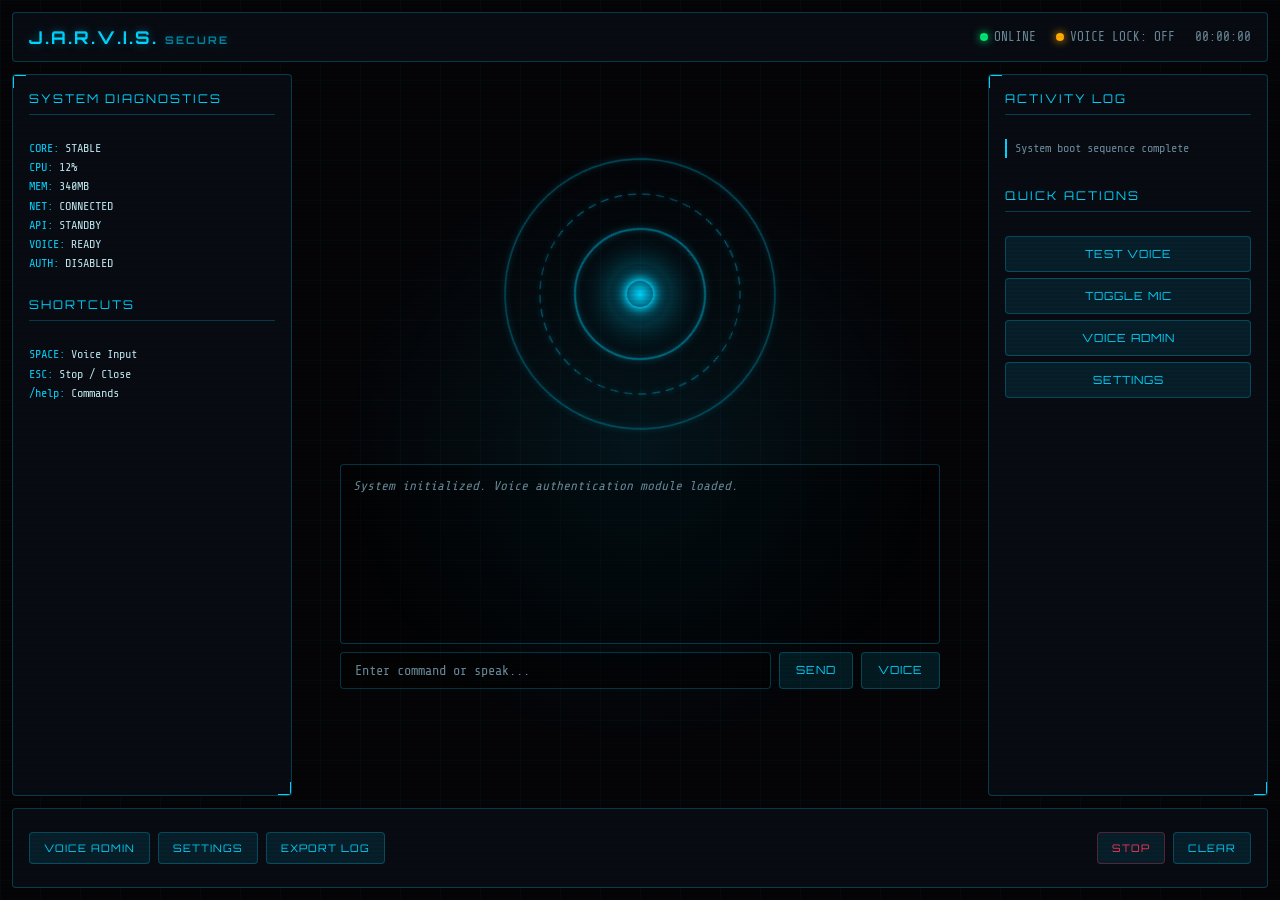
<file: index-6.html>
<!DOCTYPE html>
<html lang="en">
<head>
<meta charset="UTF-8">
<meta name="viewport" content="width=device-width, initial-scale=1.0">
<title>J.A.R.V.I.S. | Voice Secure</title>
<link href="https://fonts.googleapis.com/css2?family=Orbitron:wght@400;500;700;900&family=Share+Tech+Mono&family=Rajdhani:wght@300;400;500;600;700&display=swap" rel="stylesheet">
<style>
:root {
  --cyan: #00d4ff;
  --cyan-dim: rgba(0, 212, 255, 0.15);
  --cyan-glow: rgba(0, 212, 255, 0.4);
  --bg: #050508;
  --panel-bg: rgba(10, 14, 20, 0.85);
  --border: rgba(0, 212, 255, 0.25);
  --text: #c0e8f0;
  --text-dim: #6a8a9a;
  --danger: #ff3860;
  --success: #00e676;
  --warn: #ffab00;
}
* { margin: 0; padding: 0; box-sizing: border-box; }
html, body {
  width: 100%; height: 100%;
  background: var(--bg);
  color: var(--text);
  font-family: 'Rajdhani', sans-serif;
  overflow: hidden;
}

/* Blueprint grid background */
body::before {
  content: '';
  position: fixed; inset: 0;
  background-image:
    linear-gradient(rgba(0,212,255,0.03) 1px, transparent 1px),
    linear-gradient(90deg, rgba(0,212,255,0.03) 1px, transparent 1px);
  background-size: 40px 40px;
  pointer-events: none;
  z-index: 0;
}

/* Radial glow behind core */
body::after {
  content: '';
  position: fixed;
  top: 50%; left: 50%;
  width: 600px; height: 600px;
  transform: translate(-50%, -50%);
  background: radial-gradient(circle, rgba(0,212,255,0.08) 0%, transparent 70%);
  pointer-events: none;
  z-index: 0;
}

/* Scanlines */
.scanlines {
  position: fixed; inset: 0;
  background: repeating-linear-gradient(0deg, transparent, transparent 2px, rgba(0,0,0,0.15) 2px, rgba(0,0,0,0.15) 4px);
  pointer-events: none;
  z-index: 1000;
  opacity: 0.3;
}

/* Layout */
.app {
  position: relative;
  z-index: 1;
  width: 100%; height: 100%;
  display: grid;
  grid-template-columns: 280px 1fr 280px;
  grid-template-rows: 50px 1fr 80px;
  gap: 12px;
  padding: 12px;
}

/* Header */
.header {
  grid-column: 1 / -1;
  display: flex;
  align-items: center;
  justify-content: space-between;
  padding: 0 16px;
  background: var(--panel-bg);
  border: 1px solid var(--border);
  border-radius: 4px;
  backdrop-filter: blur(10px);
}
.header-title {
  font-family: 'Orbitron', sans-serif;
  font-size: 1.1rem;
  font-weight: 700;
  letter-spacing: 2px;
  color: var(--cyan);
  text-shadow: 0 0 10px var(--cyan-glow);
}
.header-status {
  display: flex;
  gap: 20px;
  font-family: 'Share Tech Mono', monospace;
  font-size: 0.8rem;
  color: var(--text-dim);
}
.status-dot {
  display: inline-block;
  width: 8px; height: 8px;
  border-radius: 50%;
  margin-right: 6px;
  animation: pulse 2s infinite;
}
.status-dot.online { background: var(--success); box-shadow: 0 0 8px var(--success); }
.status-dot.voice-lock {
  background: var(--warn);
  box-shadow: 0 0 8px var(--warn);
  animation: none;
}
.status-dot.voice-lock.active {
  background: var(--success);
  box-shadow: 0 0 8px var(--success);
}

/* Corner brackets for panels */
.panel {
  background: var(--panel-bg);
  border: 1px solid var(--border);
  border-radius: 4px;
  backdrop-filter: blur(10px);
  position: relative;
  padding: 16px;
}
.panel::before, .panel::after {
  content: '';
  position: absolute;
  width: 12px; height: 12px;
  border-color: var(--cyan);
  border-style: solid;
  pointer-events: none;
}
.panel::before { top: -1px; left: -1px; border-width: 2px 0 0 2px; }
.panel::after { bottom: -1px; right: -1px; border-width: 0 2px 2px 0; }

.panel-title {
  font-family: 'Orbitron', sans-serif;
  font-size: 0.75rem;
  letter-spacing: 2px;
  color: var(--cyan);
  margin-bottom: 12px;
  text-transform: uppercase;
  border-bottom: 1px solid var(--border);
  padding-bottom: 8px;
}

/* Left panel - System */
.left-panel {
  display: flex;
  flex-direction: column;
  gap: 12px;
  overflow-y: auto;
}
.sys-readout {
  font-family: 'Share Tech Mono', monospace;
  font-size: 0.75rem;
  color: var(--text-dim);
  line-height: 1.6;
}
.sys-readout .label { color: var(--cyan); }
.sys-readout .value { color: var(--text); }

/* Center - HUD Core */
.center-area {
  display: flex;
  flex-direction: column;
  align-items: center;
  justify-content: center;
  position: relative;
}

.hud-core {
  position: relative;
  width: 300px; height: 300px;
  display: flex;
  align-items: center;
  justify-content: center;
}

/* SVG HUD */
.hud-svg {
  width: 300px; height: 300px;
  position: absolute;
  top: 0; left: 0;
}

.core-center {
  width: 60px; height: 60px;
  border-radius: 50%;
  background: radial-gradient(circle, var(--cyan) 0%, rgba(0,212,255,0.3) 40%, transparent 70%);
  box-shadow: 0 0 30px var(--cyan-glow), 0 0 60px rgba(0,212,255,0.15), inset 0 0 20px rgba(0,212,255,0.3);
  position: relative;
  z-index: 10;
  animation: breathe 3s ease-in-out infinite;
}

.core-center::before {
  content: '';
  position: absolute;
  inset: 15px;
  border-radius: 50%;
  border: 2px solid rgba(0,212,255,0.6);
  box-shadow: 0 0 10px var(--cyan);
}

@keyframes breathe {
  0%, 100% { transform: scale(1); opacity: 0.9; }
  50% { transform: scale(1.08); opacity: 1; }
}

@keyframes rotate-cw { from { transform: rotate(0deg); } to { transform: rotate(360deg); } }
@keyframes rotate-ccw { from { transform: rotate(360deg); } to { transform: rotate(0deg); } }

/* Chat area below core */
.chat-area {
  width: 100%;
  max-width: 600px;
  margin-top: 20px;
  display: flex;
  flex-direction: column;
  gap: 8px;
}

.chat-log {
  height: 180px;
  overflow-y: auto;
  padding: 12px;
  background: rgba(0,0,0,0.3);
  border: 1px solid var(--border);
  border-radius: 4px;
  font-family: 'Share Tech Mono', monospace;
  font-size: 0.8rem;
  line-height: 1.5;
}
.chat-log::-webkit-scrollbar { width: 4px; }
.chat-log::-webkit-scrollbar-thumb { background: var(--cyan); border-radius: 2px; }

.chat-msg { margin-bottom: 8px; }
.chat-msg.user { color: var(--cyan); }
.chat-msg.assistant { color: var(--text); }
.chat-msg.system { color: var(--text-dim); font-style: italic; }
.chat-msg.voice-auth { color: var(--warn); }
.chat-msg.voice-auth.success { color: var(--success); }
.chat-msg.voice-auth.fail { color: var(--danger); }

.chat-input-row {
  display: flex;
  gap: 8px;
}
.chat-input {
  flex: 1;
  background: rgba(0,0,0,0.4);
  border: 1px solid var(--border);
  border-radius: 4px;
  padding: 10px 14px;
  color: var(--text);
  font-family: 'Share Tech Mono', monospace;
  font-size: 0.85rem;
  outline: none;
}
.chat-input:focus { border-color: var(--cyan); box-shadow: 0 0 8px var(--cyan-glow); }
.chat-input::placeholder { color: var(--text-dim); }

.btn {
  background: rgba(0,212,255,0.1);
  border: 1px solid var(--border);
  border-radius: 4px;
  color: var(--cyan);
  font-family: 'Orbitron', sans-serif;
  font-size: 0.7rem;
  letter-spacing: 1px;
  padding: 10px 16px;
  cursor: pointer;
  transition: all 0.2s;
  text-transform: uppercase;
}
.btn:hover { background: rgba(0,212,255,0.2); box-shadow: 0 0 12px var(--cyan-glow); }
.btn:active { transform: scale(0.97); }
.btn.danger { color: var(--danger); border-color: rgba(255,56,96,0.3); }
.btn.danger:hover { background: rgba(255,56,96,0.15); box-shadow: 0 0 12px rgba(255,56,96,0.3); }
.btn.success { color: var(--success); border-color: rgba(0,230,118,0.3); }
.btn.success:hover { background: rgba(0,230,118,0.15); }

/* Right panel - Activity */
.right-panel {
  display: flex;
  flex-direction: column;
  gap: 12px;
  overflow-y: auto;
}
.activity-log {
  font-family: 'Share Tech Mono', monospace;
  font-size: 0.75rem;
  color: var(--text-dim);
  line-height: 1.6;
  max-height: 200px;
  overflow-y: auto;
}
.activity-entry { margin-bottom: 6px; border-left: 2px solid var(--border); padding-left: 8px; }
.activity-entry.recent { border-left-color: var(--cyan); }

/* Bottom bar */
.bottom-bar {
  grid-column: 1 / -1;
  display: flex;
  align-items: center;
  justify-content: space-between;
  padding: 0 16px;
  background: var(--panel-bg);
  border: 1px solid var(--border);
  border-radius: 4px;
  backdrop-filter: blur(10px);
}
.bottom-bar .btn { padding: 8px 14px; font-size: 0.65rem; }

/* Voice visualizer */
.voice-viz {
  display: flex;
  align-items: flex-end;
  gap: 3px;
  height: 30px;
  padding: 0 10px;
}
.voice-bar {
  width: 4px;
  background: var(--cyan);
  border-radius: 2px;
  transition: height 0.05s;
  opacity: 0.6;
}
.voice-bar.active { opacity: 1; box-shadow: 0 0 6px var(--cyan); }

/* Modal overlay */
.modal-overlay {
  display: none;
  position: fixed;
  inset: 0;
  background: rgba(0,0,0,0.7);
  backdrop-filter: blur(5px);
  z-index: 2000;
  align-items: center;
  justify-content: center;
}
.modal-overlay.active { display: flex; }

.modal {
  background: var(--panel-bg);
  border: 1px solid var(--border);
  border-radius: 6px;
  width: 90%;
  max-width: 520px;
  max-height: 85vh;
  overflow-y: auto;
  position: relative;
  padding: 24px;
}
.modal::before, .modal::after {
  content: '';
  position: absolute;
  width: 16px; height: 16px;
  border-color: var(--cyan);
  border-style: solid;
  pointer-events: none;
}
.modal::before { top: -1px; left: -1px; border-width: 2px 0 0 2px; }
.modal::after { bottom: -1px; right: -1px; border-width: 0 2px 2px 0; }

.modal-title {
  font-family: 'Orbitron', sans-serif;
  font-size: 1rem;
  color: var(--cyan);
  margin-bottom: 16px;
  letter-spacing: 1px;
}

.modal-close {
  position: absolute;
  top: 12px; right: 16px;
  background: none;
  border: none;
  color: var(--text-dim);
  font-size: 1.4rem;
  cursor: pointer;
}
.modal-close:hover { color: var(--cyan); }

.form-group { margin-bottom: 16px; }
.form-label {
  display: block;
  font-family: 'Orbitron', sans-serif;
  font-size: 0.65rem;
  letter-spacing: 1px;
  color: var(--cyan);
  margin-bottom: 6px;
  text-transform: uppercase;
}
.form-input, .form-select, .form-textarea {
  width: 100%;
  background: rgba(0,0,0,0.4);
  border: 1px solid var(--border);
  border-radius: 4px;
  padding: 10px 12px;
  color: var(--text);
  font-family: 'Share Tech Mono', monospace;
  font-size: 0.8rem;
  outline: none;
}
.form-input:focus, .form-select:focus, .form-textarea:focus { border-color: var(--cyan); }
.form-textarea { min-height: 80px; resize: vertical; }

/* Toggle switch */
.toggle-row {
  display: flex;
  align-items: center;
  justify-content: space-between;
  margin-bottom: 12px;
}
.toggle-label { font-family: 'Share Tech Mono', monospace; font-size: 0.8rem; color: var(--text); }
.toggle-switch {
  position: relative;
  width: 44px; height: 24px;
  background: rgba(255,255,255,0.1);
  border-radius: 12px;
  cursor: pointer;
  transition: background 0.3s;
}
.toggle-switch.active { background: var(--cyan); }
.toggle-switch::after {
  content: '';
  position: absolute;
  top: 2px; left: 2px;
  width: 20px; height: 20px;
  background: white;
  border-radius: 50%;
  transition: transform 0.3s;
}
.toggle-switch.active::after { transform: translateX(20px); }

/* Voice Auth Admin Panel Specific Styles */
.voice-print-canvas {
  width: 100%;
  height: 80px;
  background: rgba(0,0,0,0.4);
  border: 1px solid var(--border);
  border-radius: 4px;
  margin: 8px 0;
}

.voice-user-list {
  max-height: 200px;
  overflow-y: auto;
  margin-top: 12px;
}

.voice-user-item {
  display: flex;
  align-items: center;
  justify-content: space-between;
  padding: 10px 12px;
  background: rgba(0,0,0,0.3);
  border: 1px solid var(--border);
  border-radius: 4px;
  margin-bottom: 8px;
}

.voice-user-info { display: flex; flex-direction: column; }
.voice-user-name { font-family: 'Share Tech Mono', monospace; font-size: 0.85rem; color: var(--text); }
.voice-user-meta { font-size: 0.7rem; color: var(--text-dim); margin-top: 2px; }

.voice-user-actions { display: flex; gap: 6px; }

.recording-indicator {
  display: none;
  align-items: center;
  gap: 8px;
  padding: 10px;
  background: rgba(255,56,96,0.1);
  border: 1px solid rgba(255,56,96,0.3);
  border-radius: 4px;
  margin: 10px 0;
  font-family: 'Share Tech Mono', monospace;
  font-size: 0.8rem;
  color: var(--danger);
}
.recording-indicator.active { display: flex; }
.rec-dot {
  width: 10px; height: 10px;
  background: var(--danger);
  border-radius: 50%;
  animation: rec-pulse 1s infinite;
}
@keyframes rec-pulse {
  0%, 100% { opacity: 1; transform: scale(1); }
  50% { opacity: 0.5; transform: scale(1.2); }
}

.similarity-meter {
  width: 100%;
  height: 6px;
  background: rgba(255,255,255,0.1);
  border-radius: 3px;
  margin-top: 6px;
  overflow: hidden;
}
.similarity-fill {
  height: 100%;
  background: linear-gradient(90deg, var(--danger), var(--warn), var(--success));
  border-radius: 3px;
  transition: width 0.3s;
}

/* Auth status banner */
.auth-banner {
  display: none;
  position: fixed;
  top: 70px;
  left: 50%;
  transform: translateX(-50%);
  padding: 10px 24px;
  border-radius: 4px;
  font-family: 'Orbitron', sans-serif;
  font-size: 0.8rem;
  letter-spacing: 1px;
  z-index: 1500;
  animation: slideDown 0.3s ease;
}
.auth-banner.show { display: block; }
.auth-banner.success { background: rgba(0,230,118,0.15); border: 1px solid var(--success); color: var(--success); }
.auth-banner.fail { background: rgba(255,56,96,0.15); border: 1px solid var(--danger); color: var(--danger); }
.auth-banner.warn { background: rgba(255,171,0,0.15); border: 1px solid var(--warn); color: var(--warn); }
@keyframes slideDown {
  from { opacity: 0; transform: translateX(-50%) translateY(-20px); }
  to { opacity: 1; transform: translateX(-50%) translateY(0); }
}

/* Responsive */
@media (max-width: 900px) {
  .app { grid-template-columns: 1fr; grid-template-rows: auto auto 1fr auto; }
  .left-panel, .right-panel { display: none; }
  .hud-core { transform: scale(0.8); }
}

@keyframes pulse {
  0%, 100% { opacity: 1; }
  50% { opacity: 0.5; }
}
</style>
</head>
<body>
<div class="scanlines"></div>
<div class="auth-banner" id="authBanner"></div>

<div class="app">
  <!-- Header -->
  <div class="header">
    <div class="header-title">J.A.R.V.I.S. <span style="font-size:0.6em;opacity:0.6">SECURE</span></div>
    <div class="header-status">
      <span><span class="status-dot online"></span>ONLINE</span>
      <span id="voiceLockStatus"><span class="status-dot voice-lock"></span>VOICE LOCK: OFF</span>
      <span id="clock">00:00:00</span>
    </div>
  </div>

  <!-- Left Panel -->
  <div class="panel left-panel">
    <div class="panel-title">System Diagnostics</div>
    <div class="sys-readout" id="sysReadout">
      <div><span class="label">CORE:</span> <span class="value">STABLE</span></div>
      <div><span class="label">CPU:</span> <span class="value" id="cpuVal">12%</span></div>
      <div><span class="label">MEM:</span> <span class="value" id="memVal">340MB</span></div>
      <div><span class="label">NET:</span> <span class="value">CONNECTED</span></div>
      <div><span class="label">API:</span> <span class="value" id="apiStatus">STANDBY</span></div>
      <div><span class="label">VOICE:</span> <span class="value" id="voiceStatus">READY</span></div>
      <div><span class="label">AUTH:</span> <span class="value" id="authStatus">DISABLED</span></div>
    </div>
    <div class="panel-title" style="margin-top:12px">Shortcuts</div>
    <div class="sys-readout">
      <div><span class="label">SPACE:</span> <span class="value">Voice Input</span></div>
      <div><span class="label">ESC:</span> <span class="value">Stop / Close</span></div>
      <div><span class="label">/help:</span> <span class="value">Commands</span></div>
    </div>
  </div>

  <!-- Center -->
  <div class="center-area">
    <div class="hud-core">
      <svg class="hud-svg" viewBox="0 0 300 300">
        <defs>
          <filter id="glow">
            <feGaussianBlur stdDeviation="3" result="coloredBlur"/>
            <feMerge><feMergeNode in="coloredBlur"/><feMergeNode in="SourceGraphic"/></feMerge>
          </filter>
        </defs>
        <!-- Outer ring -->
        <g transform="translate(150,150)">
          <circle r="135" fill="none" stroke="rgba(0,212,255,0.3)" stroke-width="1.5" filter="url(#glow)">
            <animateTransform attributeName="transform" type="rotate" from="0" to="360" dur="20s" repeatCount="indefinite"/>
          </circle>
        </g>
        <!-- Middle dashed ring -->
        <g transform="translate(150,150)">
          <circle r="100" fill="none" stroke="rgba(0,212,255,0.5)" stroke-width="1" stroke-dasharray="8 6" filter="url(#glow)">
            <animateTransform attributeName="transform" type="rotate" from="360" to="0" dur="15s" repeatCount="indefinite"/>
          </circle>
        </g>
        <!-- Inner solid ring -->
        <g transform="translate(150,150)">
          <circle r="65" fill="none" stroke="rgba(0,212,255,0.4)" stroke-width="2" filter="url(#glow)">
            <animateTransform attributeName="transform" type="rotate" from="0" to="360" dur="10s" repeatCount="indefinite"/>
          </circle>
        </g>
        <!-- Tick marks -->
        <g transform="translate(150,150)" id="tickGroup"></g>
      </svg>
      <div class="core-center"></div>
    </div>

    <div class="chat-area">
      <div class="chat-log" id="chatLog">
        <div class="chat-msg system">System initialized. Voice authentication module loaded.</div>
      </div>
      <div class="chat-input-row">
        <input type="text" class="chat-input" id="chatInput" placeholder="Enter command or speak...">
        <button type="button" class="btn" id="sendBtn">Send</button>
        <button type="button" class="btn" id="voiceBtn">Voice</button>
      </div>
      <div class="voice-viz" id="voiceViz"></div>
    </div>
  </div>

  <!-- Right Panel -->
  <div class="panel right-panel">
    <div class="panel-title">Activity Log</div>
    <div class="activity-log" id="activityLog">
      <div class="activity-entry recent">System boot sequence complete</div>
    </div>
    <div class="panel-title" style="margin-top:12px">Quick Actions</div>
    <div style="display:flex;flex-direction:column;gap:6px;">
      <button type="button" class="btn" onclick="jarvis.say('At your service, sir.')">Test Voice</button>
      <button type="button" class="btn" onclick="jarvis.toggleListening()">Toggle Mic</button>
      <button type="button" class="btn" onclick="openAdminPanel()">Voice Admin</button>
      <button type="button" class="btn" onclick="openSettings()">Settings</button>
    </div>
  </div>

  <!-- Bottom Bar -->
  <div class="bottom-bar">
    <div style="display:flex;gap:8px;">
      <button type="button" class="btn" onclick="openAdminPanel()">Voice Admin</button>
      <button type="button" class="btn" onclick="openSettings()">Settings</button>
      <button type="button" class="btn" onclick="exportChat()">Export Log</button>
    </div>
    <div class="voice-viz" id="bottomViz" style="gap:2px;">
      <!-- 16 bars -->
    </div>
    <div style="display:flex;gap:8px;">
      <button type="button" class="btn danger" onclick="jarvis.stopSpeaking()">Stop</button>
      <button type="button" class="btn" onclick="clearChat()">Clear</button>
    </div>
  </div>
</div>

<!-- Settings Modal -->
<div class="modal-overlay" id="settingsModal">
  <div class="modal">
    <button type="button" class="modal-close" onclick="closeSettings()">&times;</button>
    <div class="modal-title">System Settings</div>

    <div class="toggle-row">
      <span class="toggle-label">Voice Output</span>
      <div class="toggle-switch" id="toggleVoiceOut" onclick="toggleSetting('voiceOut')"></div>
    </div>
    <div class="toggle-row">
      <span class="toggle-label">Voice Input (Mic)</span>
      <div class="toggle-switch" id="toggleVoiceIn" onclick="toggleSetting('voiceIn')"></div>
    </div>
    <div class="toggle-row">
      <span class="toggle-label">Wake Word Mode</span>
      <div class="toggle-switch" id="toggleWakeWord" onclick="toggleSetting('wakeWord')"></div>
    </div>
    <div class="toggle-row">
      <span class="toggle-label">Profanity Filter</span>
      <div class="toggle-switch active" id="toggleProfanity" onclick="toggleSetting('profanity')"></div>
    </div>
    <div class="toggle-row">
      <span class="toggle-label">Voice Authentication</span>
      <div class="toggle-switch" id="toggleVoiceAuth" onclick="toggleSetting('voiceAuth')"></div>
    </div>

    <div class="form-group">
      <label class="form-label">Personality</label>
      <select class="form-select" id="personalitySelect" onchange="changePersonality(this.value)">
        <option value="jarvis">J.A.R.V.I.S.</option>
        <option value="friday">F.R.I.D.A.Y.</option>
        <option value="alfred">Alfred</option>
        <option value="hal">HAL 9000</option>
        <option value="c3po">C-3PO</option>
        <option value="custom">Custom</option>
      </select>
    </div>

    <div class="form-group">
      <label class="form-label">Assistant Name</label>
      <input type="text" class="form-input" id="assistantName" value="J.A.R.V.I.S." onchange="updateName(this.value)">
    </div>

    <div class="form-group">
      <label class="form-label">Honorific</label>
      <input type="text" class="form-input" id="honorific" value="sir" onchange="updateHonorific(this.value)">
    </div>

    <div class="form-group" style="border:1px solid var(--border);border-radius:4px;padding:16px;background:rgba(0,212,255,0.03);">
      <label class="form-label" style="font-size:0.75rem;color:var(--cyan);">OpenAI API Key</label>
      <input type="password" class="form-input" id="apiKey" placeholder="sk-..." onchange="saveApiKey(this.value)">
      <div style="display:flex;align-items:center;gap:10px;margin-top:10px;">
        <button type="button" class="btn" onclick="testApiKey()" id="testApiBtn">Test Connection</button>
        <span id="apiTestResult" style="font-family:'Share Tech Mono',monospace;font-size:0.75rem;color:var(--text-dim);"></span>
      </div>
      <p style="font-family:'Share Tech Mono',monospace;font-size:0.7rem;color:var(--text-dim);margin-top:8px;line-height:1.4;">
        Your API key is stored locally in your browser. J.A.R.V.I.S. uses GPT-3.5-turbo for responses when a command is not recognized.
      </p>
    </div>

    <div class="form-group">
      <label class="form-label">Custom System Prompt</label>
      <textarea class="form-textarea" id="customPrompt" placeholder="Enter custom personality instructions..."></textarea>
    </div>

    <div style="display:flex;gap:8px;margin-top:16px;">
      <button type="button" class="btn" onclick="saveSettings()">Save</button>
      <button type="button" class="btn danger" onclick="clearMemory()">Clear Memory</button>
    </div>
  </div>
</div>

<!-- Voice Admin Panel Modal -->
<div class="modal-overlay" id="adminModal">
  <div class="modal" style="max-width:560px;">
    <button type="button" class="modal-close" onclick="closeAdminPanel()">&times;</button>
    <div class="modal-title">Voice Authentication Admin</div>

    <div class="form-group">
      <div style="display:flex;align-items:center;gap:12px;margin-bottom:12px;">
        <div style="flex:1;">
          <div class="toggle-row">
            <span class="toggle-label" style="font-size:0.85rem;">Enable Voice Lock</span>
            <div class="toggle-switch" id="adminToggleAuth" onclick="adminToggleAuth()"></div>
          </div>
        </div>
      </div>
      <p style="font-family:'Share Tech Mono',monospace;font-size:0.75rem;color:var(--text-dim);line-height:1.5;">
        When enabled, J.A.R.V.I.S. will only respond to enrolled voices. Unknown voices will be rejected. 
        This uses browser-based audio fingerprinting — not military-grade security, but effective against casual users.
      </p>
    </div>

    <div class="form-group">
      <label class="form-label">Enrollment Threshold</label>
      <input type="range" class="form-input" id="authThreshold" min="50" max="95" value="75" 
             oninput="document.getElementById('threshVal').textContent=this.value+'%'" style="padding:0;">
      <div style="display:flex;justify-content:space-between;font-family:'Share Tech Mono',monospace;font-size:0.7rem;color:var(--text-dim);margin-top:4px;">
        <span>Lenient (50%)</span>
        <span id="threshVal">75%</span>
        <span>Strict (95%)</span>
      </div>
    </div>

    <div class="form-group">
      <label class="form-label">Enroll New Voice</label>
      <div style="display:flex;gap:8px;">
        <input type="text" class="form-input" id="enrollName" placeholder="Person's name..." style="flex:1;">
        <button type="button" class="btn success" id="recordBtn" onclick="startEnrollment()">Record Sample</button>
      </div>
      <div class="recording-indicator" id="recordingInd">
        <div class="rec-dot"></div>
        <span>Recording... Speak clearly for 3 seconds</span>
        <span id="recTimer">3.0s</span>
      </div>
      <canvas class="voice-print-canvas" id="enrollCanvas"></canvas>
    </div>

    <div class="form-group">
      <label class="form-label">Authorized Voices (<span id="voiceCount">0</span>)</label>
      <div class="voice-user-list" id="voiceUserList">
        <div style="font-family:'Share Tech Mono',monospace;font-size:0.8rem;color:var(--text-dim);text-align:center;padding:20px;">
          No enrolled voices. Add one above.
        </div>
      </div>
    </div>

    <div style="display:flex;gap:8px;margin-top:16px;">
      <button type="button" class="btn" onclick="testCurrentVoice()">Test My Voice</button>
      <button type="button" class="btn danger" onclick="clearAllVoices()">Clear All</button>
      <button type="button" class="btn" onclick="closeAdminPanel()" style="margin-left:auto;">Close</button>
    </div>
  </div>
</div>

<script>

// ===================== STATE =====================
const state = {
  voiceOut: true,
  voiceIn: true,
  wakeWord: false,
  profanity: true,
  voiceAuth: false,
  authThreshold: 75,
  personality: 'jarvis',
  name: 'J.A.R.V.I.S.',
  honorific: 'sir',
  apiKey: '',
  customPrompt: '',
  listening: false,
  speaking: false,
  wakeWordActive: false,
  voiceProfiles: [], // {name, fingerprint:[], created}
  stopwatchStart: null,
  lastAuthResult: null,
  audioContext: null,
  analyser: null,
  micStream: null,
  enrollmentBuffer: [],
  isEnrolling: false
};

// Load from localStorage
function loadState() {
  try {
    const saved = JSON.parse(localStorage.getItem('jarvis_state') || '{}');
    Object.assign(state, saved);
    if (saved.voiceProfiles) state.voiceProfiles = saved.voiceProfiles;
  } catch(e) {}
  document.getElementById('assistantName').value = state.name;
  document.getElementById('honorific').value = state.honorific;
  document.getElementById('apiKey').value = state.apiKey || '';
  document.getElementById('customPrompt').value = state.customPrompt || '';
  document.getElementById('personalitySelect').value = state.personality;
  document.getElementById('authThreshold').value = state.authThreshold || 75;
  document.getElementById('threshVal').textContent = (state.authThreshold || 75) + '%';
  updateToggleUI();
}

function saveState() {
  localStorage.setItem('jarvis_state', JSON.stringify({
    voiceOut: state.voiceOut,
    voiceIn: state.voiceIn,
    wakeWord: state.wakeWord,
    profanity: state.profanity,
    voiceAuth: state.voiceAuth,
    authThreshold: state.authThreshold,
    personality: state.personality,
    name: state.name,
    honorific: state.honorific,
    apiKey: state.apiKey,
    customPrompt: state.customPrompt,
    voiceProfiles: state.voiceProfiles
  }));
}

function updateToggleUI() {
  const map = {voiceOut:'toggleVoiceOut', voiceIn:'toggleVoiceIn', wakeWord:'toggleWakeWord', profanity:'toggleProfanity', voiceAuth:'toggleVoiceAuth'};
  for (const [k,id] of Object.entries(map)) {
    const el = document.getElementById(id);
    if (el) el.classList.toggle('active', state[k]);
  }
  document.getElementById('adminToggleAuth').classList.toggle('active', state.voiceAuth);
  const vl = document.getElementById('voiceLockStatus');
  if (vl) vl.innerHTML = '<span class="status-dot voice-lock'+(state.voiceAuth?' active':'')+'"></span>VOICE LOCK: '+(state.voiceAuth?'ON':'OFF');
  document.getElementById('authStatus').textContent = state.voiceAuth ? 'ACTIVE' : 'DISABLED';
  document.getElementById('authStatus').style.color = state.voiceAuth ? 'var(--success)' : 'var(--text-dim)';
}

function toggleSetting(key) {
  state[key] = !state[key];
  updateToggleUI();
  saveState();
  if (key === 'voiceAuth') {
    logActivity('Voice authentication ' + (state.voiceAuth ? 'enabled' : 'disabled'));
    jarvis.say('Voice lock ' + (state.voiceAuth ? 'engaged.' : 'disengaged.'));
  }
}

function adminToggleAuth() {
  toggleSetting('voiceAuth');
}

// ===================== PERSONALITIES =====================
const personalities = {
  jarvis: { pitch: 1.0, rate: 1.0, voicePref: 'Google UK English Male', prefix: '' },
  friday: { pitch: 1.15, rate: 1.05, voicePref: 'Google UK English Female', prefix: '' },
  alfred: { pitch: 0.9, rate: 0.9, voicePref: 'Google UK English Male', prefix: '' },
  hal: { pitch: 0.8, rate: 0.85, voicePref: 'Google US English', prefix: '' },
  c3po: { pitch: 1.3, rate: 1.1, voicePref: 'Google UK English Male', prefix: '' },
  custom: { pitch: 1.0, rate: 1.0, voicePref: '', prefix: '' }
};

function changePersonality(p) {
  state.personality = p;
  saveState();
  jarvis.say('Personality updated to ' + p.toUpperCase() + '.');
}
function updateName(n) { state.name = n || 'J.A.R.V.I.S.'; saveState(); }
function updateHonorific(h) { state.honorific = h || 'sir'; saveState(); }
function saveApiKey(k) { state.apiKey = k; saveState(); }
async function testApiKey() {
  const key = document.getElementById('apiKey').value.trim();
  const result = document.getElementById('apiTestResult');
  const btn = document.getElementById('testApiBtn');

  if (!key || !key.startsWith('sk-')) {
    result.textContent = 'Invalid key format. Must start with sk-';
    result.style.color = 'var(--danger)';
    return;
  }

  btn.disabled = true;
  result.textContent = 'Testing...';
  result.style.color = 'var(--text-dim)';

  try {
    const res = await fetch('https://api.openai.com/v1/models', {
      method: 'GET',
      headers: { 'Authorization': 'Bearer ' + key }
    });

    if (res.ok) {
      result.textContent = 'Connection successful. API key is valid.';
      result.style.color = 'var(--success)';
      saveApiKey(key);
    } else {
      const err = await res.json().catch(() => ({}));
      result.textContent = 'Failed: ' + (err.error?.message || res.status + ' ' + res.statusText);
      result.style.color = 'var(--danger)';
    }
  } catch (e) {
    result.textContent = 'Network error. Check your connection.';
    result.style.color = 'var(--danger)';
  } finally {
    btn.disabled = false;
  }
}

function saveSettings() {
  state.customPrompt = document.getElementById('customPrompt').value;
  state.authThreshold = parseInt(document.getElementById('authThreshold').value);
  saveState();
  closeSettings();
  jarvis.say('Settings saved, ' + state.honorific + '.');
}
function clearMemory() {
  localStorage.removeItem('jarvis_state');
  localStorage.removeItem('jarvis_chat');
  state.voiceProfiles = [];
  loadState();
  jarvis.say('All memory banks cleared.');
}

// ===================== VOICE AUTHENTICATION ENGINE =====================
const VoiceAuth = {
  ctx: null,
  analyser: null,
  mic: null,

  async initAudio() {
    if (this.ctx) return;
    this.ctx = new (window.AudioContext || window.webkitAudioContext)();
    this.analyser = this.ctx.createAnalyser();
    this.analyser.fftSize = 2048;
    this.analyser.smoothingTimeConstant = 0.8;
  },

  async startMic() {
    await this.initAudio();
    if (this.mic) return;
    if (!navigator.mediaDevices || !navigator.mediaDevices.getUserMedia) {
      throw new Error('Microphone not supported');
    }
    const stream = await navigator.mediaDevices.getUserMedia({ audio: {
      echoCancellation: false, noiseSuppression: true, autoGainControl: false, sampleRate: 44100
    }});
    this.mic = this.ctx.createMediaStreamSource(stream);
    this.mic.connect(this.analyser);
    state.micStream = stream;
    return stream;
  },

  stopMic() {
    if (state.micStream) {
      state.micStream.getTracks().forEach(t => t.stop());
      state.micStream = null;
    }
    if (this.mic) { this.mic.disconnect(); this.mic = null; }
  },

  // Capture a 3-second voice fingerprint
  async captureFingerprint(durationMs = 3000) {
    await this.startMic();
    const dataArray = new Uint8Array(this.analyser.frequencyBinCount);
    const samples = [];
    const interval = 50; // ms
    const iterations = durationMs / interval;

    return new Promise(resolve => {
      let count = 0;
      const timer = setInterval(() => {
        this.analyser.getByteFrequencyData(dataArray);
        // Take lower-mid frequencies (voice range ~85-255Hz mapped to bins)
        // Use bins 2-40 for voice characteristics
        const fingerprint = Array.from(dataArray.slice(2, 42));
        samples.push(fingerprint);
        count++;
        if (count >= iterations) {
          clearInterval(timer);
          resolve(this.averageSamples(samples));
        }
      }, interval);
    });
  },

  averageSamples(samples) {
    if (!samples.length) return [];
    const len = samples[0].length;
    const avg = new Array(len).fill(0);
    for (const s of samples) {
      for (let i = 0; i < len; i++) avg[i] += s[i];
    }
    return avg.map(v => v / samples.length);
  },

  // Compare two fingerprints using cosine similarity
  compare(fp1, fp2) {
    if (!fp1 || !fp2 || fp1.length !== fp2.length) return 0;
    let dot = 0, mag1 = 0, mag2 = 0;
    for (let i = 0; i < fp1.length; i++) {
      dot += fp1[i] * fp2[i];
      mag1 += fp1[i] * fp1[i];
      mag2 += fp2[i] * fp2[i];
    }
    if (mag1 === 0 || mag2 === 0) return 0;
    return dot / (Math.sqrt(mag1) * Math.sqrt(mag2));
  },

  // Check voice against all enrolled profiles, return best match
  async verify() {
    if (!state.voiceProfiles.length) return { match: false, name: null, score: 0 };
    const fp = await this.captureFingerprint(2000);
    let best = { score: 0, name: null };
    for (const profile of state.voiceProfiles) {
      const score = this.compare(fp, profile.fingerprint);
      if (score > best.score) best = { score, name: profile.name };
    }
    const threshold = (state.authThreshold || 75) / 100;
    return { match: best.score >= threshold, name: best.name, score: best.score };
  }
};

// ===================== ENROLLMENT UI =====================
let enrollInterval = null;

async function startEnrollment() {
  const name = document.getElementById('enrollName').value.trim();
  if (!name) { alert('Please enter a name first.'); return; }
  if (state.isEnrolling) return;

  state.isEnrolling = true;
  const btn = document.getElementById('recordBtn');
  const ind = document.getElementById('recordingInd');
  const timer = document.getElementById('recTimer');
  btn.disabled = true;
  ind.classList.add('active');

  try {
    await VoiceAuth.initAudio();
    await VoiceAuth.startMic();

    // Visualize on canvas during enrollment
    const canvas = document.getElementById('enrollCanvas');
    const ctx2d = canvas.getContext('2d');
    canvas.width = canvas.offsetWidth;
    canvas.height = canvas.offsetHeight;

    const dataArray = new Uint8Array(VoiceAuth.analyser.frequencyBinCount);
    let timeLeft = 3.0;

    enrollInterval = setInterval(() => {
      timeLeft -= 0.1;
      timer.textContent = Math.max(0, timeLeft).toFixed(1) + 's';

      VoiceAuth.analyser.getByteFrequencyData(dataArray);
      ctx2d.fillStyle = 'rgba(0,0,0,0.3)';
      ctx2d.fillRect(0, 0, canvas.width, canvas.height);
      const barW = canvas.width / 40;
      for (let i = 0; i < 40; i++) {
        const h = (dataArray[i + 2] / 255) * canvas.height;
        ctx2d.fillStyle = 'rgba(0,212,255,' + (0.4 + (i/40)*0.6) + ')';
        ctx2d.fillRect(i * barW, canvas.height - h, barW - 1, h);
      }
    }, 100);

    const fingerprint = await VoiceAuth.captureFingerprint(3000);

    clearInterval(enrollInterval);
    VoiceAuth.stopMic();

    state.voiceProfiles.push({
      name: name,
      fingerprint: fingerprint,
      created: new Date().toISOString()
    });
    saveState();
    renderVoiceList();

    jarvis.say('Voice enrolled for ' + name + '.');
    logActivity('Voice enrolled: ' + name);

    // Clear canvas
    ctx2d.clearRect(0, 0, canvas.width, canvas.height);
    document.getElementById('enrollName').value = '';

  } catch (err) {
    console.error(err);
    jarvis.say('Enrollment failed. Microphone access required.');
  } finally {
    state.isEnrolling = false;
    btn.disabled = false;
    ind.classList.remove('active');
    if (enrollInterval) clearInterval(enrollInterval);
  }
}

function renderVoiceList() {
  const list = document.getElementById('voiceUserList');
  const count = document.getElementById('voiceCount');
  count.textContent = state.voiceProfiles.length;

  if (!state.voiceProfiles.length) {
    list.innerHTML = '<div style="font-family:'Share Tech Mono',monospace;font-size:0.8rem;color:var(--text-dim);text-align:center;padding:20px;">No enrolled voices. Add one above.</div>';
    return;
  }

  list.innerHTML = state.voiceProfiles.map((p, idx) => 
    '<div class="voice-user-item">' +
      '<div class="voice-user-info">' +
        '<span class="voice-user-name">' + escapeHtml(p.name) + '</span>' +
        '<span class="voice-user-meta">Enrolled ' + new Date(p.created).toLocaleDateString() + '</span>' +
      '</div>' +
      '<div class="voice-user-actions">' +
        '<button type="button" class="btn" onclick="testVoiceProfile(' + idx + ')" style="padding:6px 10px;font-size:0.6rem;">Test</button>' +
        '<button type="button" class="btn danger" onclick="deleteVoiceProfile(' + idx + ')" style="padding:6px 10px;font-size:0.6rem;">Remove</button>' +
      '</div>' +
    '</div>'
  ).join('');
}

function deleteVoiceProfile(idx) {
  const name = state.voiceProfiles[idx].name;
  state.voiceProfiles.splice(idx, 1);
  saveState();
  renderVoiceList();
  logActivity('Voice removed: ' + name);
}

function clearAllVoices() {
  if (!state.voiceProfiles.length) return;
  if (!confirm('Delete all ' + state.voiceProfiles.length + ' enrolled voices?')) return;
  state.voiceProfiles = [];
  saveState();
  renderVoiceList();
  jarvis.say('All voice profiles cleared.');
}

async function testCurrentVoice() {
  if (!state.voiceProfiles.length) {
    jarvis.say('No enrolled voices to compare against.');
    return;
  }
  jarvis.say('Testing your voice. Please speak now.');
  showAuthBanner('Testing voice...', 'warn');

  try {
    const result = await VoiceAuth.verify();
    if (result.match) {
      showAuthBanner('Authenticated: ' + result.name + ' (' + Math.round(result.score*100) + '% match)', 'success');
      jarvis.say('Voice recognized as ' + result.name + '. Confidence: ' + Math.round(result.score*100) + ' percent.');
    } else {
      showAuthBanner('Voice not recognized. Best match: ' + (result.name || 'none') + ' at ' + Math.round(result.score*100) + '%', 'fail');
      jarvis.say('Voice not recognized. Access denied.');
    }
  } catch (e) {
    showAuthBanner('Test failed. Check microphone.', 'fail');
  }
}

async function testVoiceProfile(idx) {
  const profile = state.voiceProfiles[idx];
  jarvis.say('Recording test sample for comparison with ' + profile.name + '.');
  showAuthBanner('Recording test sample...', 'warn');

  try {
    const fp = await VoiceAuth.captureFingerprint(2000);
    const score = VoiceAuth.compare(fp, profile.fingerprint);
    showAuthBanner('Match with ' + profile.name + ': ' + Math.round(score*100) + '%', score >= (state.authThreshold/100) ? 'success' : 'fail');
  } catch (e) {
    showAuthBanner('Test failed.', 'fail');
  }
}

function showAuthBanner(msg, type) {
  const b = document.getElementById('authBanner');
  b.textContent = msg;
  b.className = 'auth-banner show ' + type;
  setTimeout(() => b.classList.remove('show'), 4000);
}

// ===================== JARVIS CORE =====================
const jarvis = {
  synth: (typeof window !== 'undefined' && window.speechSynthesis) ? window.speechSynthesis : null,
  recognition: null,

  init() {
    try {
      if ('webkitSpeechRecognition' in window || 'SpeechRecognition' in window) {
        const SR = window.SpeechRecognition || window.webkitSpeechRecognition;
        this.recognition = new SR();
        this.recognition.continuous = false;
        this.recognition.interimResults = true;
        this.recognition.onresult = e => this.handleResult(e);
        this.recognition.onerror = e => this.handleError(e);
        this.recognition.onend = () => { state.listening = false; updateVoiceStatus(); };
      }
    } catch(e) { console.log('Speech init error:', e); }
    try { if (this.synth) this.synth.cancel(); } catch(e) {}
  },

  async handleResult(event) {
    const transcript = Array.from(event.results)
      .map(r => r[0].transcript)
      .join('');

    if (event.results[0].isFinal) {
      const cmd = transcript.trim();
      addChat('user', cmd);

      // Voice Auth Check
      if (state.voiceAuth && state.voiceProfiles.length > 0) {
        showAuthBanner('Verifying voice...', 'warn');
        try {
          const auth = await VoiceAuth.verify();
          if (!auth.match) {
            addChat('voice-auth fail', 'Voice not recognized. Access denied.');
            showAuthBanner('Access denied. Unknown voice.', 'fail');
            jarvis.say('I'm sorry, I do not recognize your voice. Access denied.');
            return;
          }
          addChat('voice-auth success', 'Authenticated: ' + auth.name + ' (' + Math.round(auth.score*100) + '%)');
          showAuthBanner('Welcome, ' + auth.name + '.', 'success');
        } catch (e) {
          addChat('voice-auth fail', 'Voice verification error.');
          return;
        }
      }

      this.processCommand(cmd);
    }
  },

  handleError(e) {
    state.listening = false;
    updateVoiceStatus();
    if (e.error !== 'aborted') {
      console.log('Voice error:', e.error);
    }
  },

  toggleListening() {
    if (!this.recognition) {
      jarvis.say('Speech recognition not supported in this browser.');
      return;
    }
    if (state.listening) {
      this.recognition.stop();
      state.listening = false;
    } else {
      if (state.wakeWord && !state.wakeWordActive) {
        this.startWakeWord();
        return;
      }
      try {
        this.recognition.start();
        state.listening = true;
      } catch(e) {}
    }
    updateVoiceStatus();
  },

  startWakeWord() {
    if (!this.recognition) return;
    try {
      this.recognition.start();
      state.listening = true;
      state.wakeWordActive = true;
      addChat('system', 'Wake word mode active. Say "Hey ' + state.name + '"...');
    } catch(e) {}
    updateVoiceStatus();
  },

  stopSpeaking() {
    try { if (this.synth) this.synth.cancel(); } catch(e) {}
    state.speaking = false;
  },

  say(text) {
    if (!state.voiceOut || !this.synth) return;
    try { this.synth.cancel(); } catch(e) {}
    const u = new SpeechSynthesisUtterance(text);
    const p = personalities[state.personality] || personalities.jarvis;
    u.pitch = p.pitch;
    u.rate = p.rate;
    u.volume = 1;
    try {
      const voices = this.synth.getVoices();
      if (voices && voices.length) {
        const preferred = voices.find(v => v.name.includes(p.voicePref) || v.name.includes('UK English Male'));
        if (preferred) u.voice = preferred;
      }
    } catch(e) {}
    u.onstart = () => { state.speaking = true; };
    u.onend = () => { state.speaking = false; };
    try { this.synth.speak(u); } catch(e) { console.log('TTS error:', e); }
  }
};

// ===================== COMMAND PROCESSING =====================
jarvis.processCommand = function(cmd) {
  const lower = cmd.toLowerCase().replace(/[^\w\s]/g, '');

  // Wake word check
  if (state.wakeWordActive) {
    const wake = 'hey ' + state.name.toLowerCase().replace(/[^a-z]/g, '');
    if (lower.includes(wake) || lower.includes('jarvis')) {
      state.wakeWordActive = false;
      jarvis.say('Yes, ' + state.honorific + '?');
      addChat('system', 'Wake word detected. Listening...');
      return;
    }
    return;
  }

  // Profanity filter
  if (state.profanity) {
    const bad = ['fuck','shit','damn','bitch','asshole'];
    if (bad.some(w => lower.includes(w))) {
      jarvis.say('Language, ' + state.honorific + '.');
      addChat('system', 'Profanity filtered.');
      return;
    }
  }

  // Built-in commands
  if (lower.includes('time') || lower.includes('clock')) {
    jarvis.say('The current time is ' + new Date().toLocaleTimeString() + '.');
    return;
  }
  if (lower.includes('date') || lower.includes('today')) {
    jarvis.say('Today is ' + new Date().toLocaleDateString() + '.');
    return;
  }
  if (lower.includes('timer')) {
    const mins = parseInt(lower.match(/\d+/)?.[0] || '5');
    setTimeout(() => jarvis.say('Timer complete, ' + state.honorific + '.'), mins * 60000);
    jarvis.say('Timer set for ' + mins + ' minutes.');
    logActivity('Timer: ' + mins + 'min');
    return;
  }
  if (lower.includes('stopwatch') || lower.includes('stop watch')) {
    if (!state.stopwatchStart) {
      state.stopwatchStart = Date.now();
      jarvis.say('Stopwatch started.');
    } else {
      const elapsed = ((Date.now() - state.stopwatchStart) / 1000).toFixed(1);
      jarvis.say('Elapsed time: ' + elapsed + ' seconds.');
      state.stopwatchStart = null;
    }
    return;
  }
  if (lower.includes('dice') || lower.includes('roll')) {
    const sides = parseInt(lower.match(/\d+/)?.[0] || '6');
    const roll = Math.floor(Math.random() * sides) + 1;
    jarvis.say('Rolled a ' + roll + '.');
    return;
  }
  if (lower.includes('coin') || lower.includes('flip')) {
    jarvis.say(Math.random() > 0.5 ? 'Heads.' : 'Tails.');
    return;
  }
  if (lower.includes('random number') || lower.includes('pick a number')) {
    const max = parseInt(lower.match(/\d+/)?.[0] || '100');
    jarvis.say('Your number is ' + Math.floor(Math.random() * max) + '.');
    return;
  }
  if (lower.includes('joke')) {
    const jokes = [
      'Why do programmers prefer dark mode? Because light attracts bugs.',
      'I would tell you a UDP joke, but you might not get it.',
      'There are 10 types of people in the world: those who understand binary and those who do not.',
      'Why did the developer go broke? Because he used up all his cache.',
      'I am reading a book on anti-gravity. It is impossible to put down.'
    ];
    jarvis.say(jokes[Math.floor(Math.random() * jokes.length)]);
    return;
  }
  if (lower.includes('fact')) {
    const facts = [
      'Honey never spoils. Archaeologists have found pots of honey in ancient Egyptian tombs that are over 3,000 years old.',
      'Octopuses have three hearts, blue blood, and nine brains.',
      'The Eiffel Tower can be 15 centimeters taller during the summer due to thermal expansion.',
      'Bananas are berries, but strawberries are not.',
      'A day on Venus is longer than a year on Venus.'
    ];
    jarvis.say(facts[Math.floor(Math.random() * facts.length)]);
    return;
  }
  if (lower.includes('motivate') || lower.includes('inspire')) {
    const quotes = [
      'The only way to do great work is to love what you do.',
      'Innovation distinguishes between a leader and a follower.',
      'Stay hungry, stay foolish.',
      'It always seems impossible until it is done.',
      'The future belongs to those who believe in the beauty of their dreams.'
    ];
    jarvis.say(quotes[Math.floor(Math.random() * quotes.length)]);
    return;
  }
  if (lower.includes('open ')) {
    const site = lower.replace(/.*open\s+/, '').trim();
    let url = site;
    if (!url.startsWith('http')) url = 'https://www.google.com/search?q=' + encodeURIComponent(site);
    window.open(url, '_blank');
    jarvis.say('Opening ' + site + '.');
    return;
  }
  if (lower.includes('search ') || lower.includes('google ')) {
    const q = lower.replace(/.*(?:search|google)\s+/, '').trim();
    window.open('https://www.google.com/search?q=' + encodeURIComponent(q), '_blank');
    jarvis.say('Searching for ' + q + '.');
    return;
  }
  if (lower.includes('calculate') || lower.includes('math') || /[\d\+\-\*\/\(\)]+/.test(lower)) {
    try {
      const expr = lower.replace(/[^\d\+\-\*\/\.\(\)\s]/g, '').trim();
      if (expr && expr.length > 2) {
        const result = Function('"use strict"; return (' + expr + ')')();
        jarvis.say('The result is ' + result + '.');
        return;
      }
    } catch(e) {}
  }
  if (lower.includes('weather')) {
    jarvis.say('I do not have live weather data. Try saying "search weather in your city".');
    return;
  }
  if (lower.includes('help') || lower === 'help') {
    jarvis.say('Available commands: time, date, timer, stopwatch, dice, coin flip, random number, joke, fact, motivate, open website, search, calculate, weather, settings, admin, help.');
    return;
  }
  if (lower.includes('settings')) { openSettings(); return; }
  if (lower.includes('admin') || lower.includes('voice admin')) { openAdminPanel(); return; }

  // OpenAI fallback
  if (state.apiKey && state.apiKey.startsWith('sk-')) {
    callOpenAI(cmd);
  } else {
    jarvis.say('I am not sure how to respond to that, ' + state.honorific + '. Try "help" for commands, or add an OpenAI API key in settings.');
  }
};

// ===================== OPENAI =====================
async function callOpenAI(prompt) {
  document.getElementById('apiStatus').textContent = 'REQUESTING';
  addChat('system', 'Contacting neural network...');

  const p = personalities[state.personality] || personalities.jarvis;
  const systemPrompt = state.customPrompt || 
    'You are ' + state.name + ', an advanced AI assistant. Address the user as ' + state.honorific + '. ' +
    'Be concise, helpful, and slightly witty. Keep responses under 3 sentences when possible.';

  try {
    const res = await fetch('https://api.openai.com/v1/chat/completions', {
      method: 'POST',
      headers: {
        'Content-Type': 'application/json',
        'Authorization': 'Bearer ' + state.apiKey
      },
      body: JSON.stringify({
        model: 'gpt-3.5-turbo',
        messages: [
          { role: 'system', content: systemPrompt },
          { role: 'user', content: prompt }
        ],
        max_tokens: 200,
        temperature: 0.8
      })
    });

    if (!res.ok) throw new Error('API error');
    const data = await res.json();
    const reply = data.choices[0].message.content;
    addChat('assistant', reply);
    jarvis.say(reply);
    document.getElementById('apiStatus').textContent = 'ONLINE';
    logActivity('OpenAI query processed');
  } catch (e) {
    document.getElementById('apiStatus').textContent = 'ERROR';
    jarvis.say('Neural network connection failed, ' + state.honorific + '.');
    addChat('system', 'Error: ' + e.message);
  }
}

// ===================== UI FUNCTIONS =====================
function addChat(role, text) {
  const log = document.getElementById('chatLog');
  const div = document.createElement('div');
  div.className = 'chat-msg ' + role;
  div.textContent = (role === 'user' ? 'YOU: ' : role === 'assistant' ? state.name.toUpperCase() + ': ' : '') + text;
  log.appendChild(div);
  log.scrollTop = log.scrollHeight;

  // Persist
  const history = JSON.parse(localStorage.getItem('jarvis_chat') || '[]');
  history.push({ role, text, time: Date.now() });
  if (history.length > 100) history.shift();
  localStorage.setItem('jarvis_chat', JSON.stringify(history));
}

function loadChat() {
  try {
    const history = JSON.parse(localStorage.getItem('jarvis_chat') || '[]');
    const log = document.getElementById('chatLog');
    log.innerHTML = '';
    for (const entry of history.slice(-30)) {
      const div = document.createElement('div');
      div.className = 'chat-msg ' + entry.role;
      div.textContent = (entry.role === 'user' ? 'YOU: ' : entry.role === 'assistant' ? state.name.toUpperCase() + ': ' : '') + entry.text;
      log.appendChild(div);
    }
    if (!history.length) {
      log.innerHTML = '<div class="chat-msg system">System initialized. Voice authentication module loaded.</div>';
    }
  } catch(e) {}
}

function clearChat() {
  document.getElementById('chatLog').innerHTML = '<div class="chat-msg system">Chat cleared.</div>';
  localStorage.removeItem('jarvis_chat');
}

function logActivity(msg) {
  const log = document.getElementById('activityLog');
  const div = document.createElement('div');
  div.className = 'activity-entry recent';
  const time = new Date().toLocaleTimeString([], { hour: '2-digit', minute: '2-digit', second: '2-digit' });
  div.textContent = '[' + time + '] ' + msg;
  log.insertBefore(div, log.firstChild);
  if (log.children.length > 20) log.removeChild(log.lastChild);
}

function updateVoiceStatus() {
  const el = document.getElementById('voiceStatus');
  if (state.listening) {
    el.textContent = 'LISTENING';
    el.style.color = 'var(--success)';
  } else {
    el.textContent = 'READY';
    el.style.color = 'var(--text-dim)';
  }
}

function openSettings() {
  document.getElementById('settingsModal').classList.add('active');
}
function closeSettings() {
  document.getElementById('settingsModal').classList.remove('active');
}
function openAdminPanel() {
  document.getElementById('adminModal').classList.add('active');
  renderVoiceList();
}
function closeAdminPanel() {
  document.getElementById('adminModal').classList.remove('active');
}

function exportChat() {
  const history = JSON.parse(localStorage.getItem('jarvis_chat') || '[]');
  let text = 'J.A.R.V.I.S. CHAT LOG\n==================\n\n';
  for (const e of history) {
    const t = new Date(e.time).toLocaleString();
    text += '[' + t + '] ' + (e.role === 'user' ? 'USER' : e.role === 'assistant' ? state.name.toUpperCase() : 'SYS') + ': ' + e.text + '\n';
  }
  const blob = new Blob([text], { type: 'text/plain' });
  const a = document.createElement('a');
  a.href = URL.createObjectURL(blob);
  a.download = 'jarvis-log-' + new Date().toISOString().slice(0,10) + '.txt';
  a.click();
}

function escapeHtml(s) {
  const d = document.createElement('div');
  d.textContent = s;
  return d.innerHTML;
}

// ===================== VISUALIZER =====================
function initVisualizer() {
  const container = document.getElementById('bottomViz');
  for (let i = 0; i < 16; i++) {
    const bar = document.createElement('div');
    bar.className = 'voice-bar';
    bar.style.height = '4px';
    container.appendChild(bar);
  }

  // Also create top viz
  const topViz = document.getElementById('voiceViz');
  for (let i = 0; i < 20; i++) {
    const bar = document.createElement('div');
    bar.className = 'voice-bar';
    bar.style.height = '4px';
    topViz.appendChild(bar);
  }
}

function animateVisualizer() {
  const bars = document.querySelectorAll('.voice-bar');

  function frame() {
    if (state.listening && VoiceAuth.analyser) {
      const data = new Uint8Array(VoiceAuth.analyser.frequencyBinCount);
      VoiceAuth.analyser.getByteFrequencyData(data);
      bars.forEach((bar, i) => {
        const idx = Math.floor((i / bars.length) * 40) + 2;
        const val = data[idx] || 0;
        const h = Math.max(4, (val / 255) * 30);
        bar.style.height = h + 'px';
        bar.classList.toggle('active', val > 100);
      });
    } else {
      bars.forEach(bar => {
        const h = parseFloat(bar.style.height) || 4;
        bar.style.height = Math.max(4, h * 0.9) + 'px';
        bar.classList.remove('active');
      });
    }
    requestAnimationFrame(frame);
  }
  frame();
}

// ===================== CLOCK & TICKS =====================
function updateClock() {
  document.getElementById('clock').textContent = new Date().toLocaleTimeString();

  // Random sys readout jitter
  if (Math.random() > 0.7) {
    document.getElementById('cpuVal').textContent = Math.floor(Math.random() * 30 + 5) + '%';
    document.getElementById('memVal').textContent = Math.floor(Math.random() * 200 + 300) + 'MB';
  }
}

function generateTicks() {
  const g = document.getElementById('tickGroup');
  for (let i = 0; i < 60; i++) {
    const angle = (i * 6) * Math.PI / 180;
    const r1 = 142, r2 = 148;
    const x1 = Math.cos(angle) * r1, y1 = Math.sin(angle) * r1;
    const x2 = Math.cos(angle) * r2, y2 = Math.sin(angle) * r2;
    const line = document.createElementNS('http://www.w3.org/2000/svg', 'line');
    line.setAttribute('x1', x1); line.setAttribute('y1', y1);
    line.setAttribute('x2', x2); line.setAttribute('y2', y2);
    line.setAttribute('stroke', 'rgba(0,212,255,' + (i % 5 === 0 ? '0.5' : '0.2') + ')');
    line.setAttribute('stroke-width', i % 5 === 0 ? '1.5' : '0.5');
    g.appendChild(line);
  }
}

// ===================== KEYBOARD =====================
document.addEventListener('keydown', e => {
  if (e.code === 'Space' && document.activeElement !== document.getElementById('chatInput') 
      && document.activeElement !== document.getElementById('enrollName')) {
    e.preventDefault();
    jarvis.toggleListening();
  }
  if (e.code === 'Escape') {
    closeSettings();
    closeAdminPanel();
    jarvis.stopSpeaking();
  }
  if (e.code === 'Enter' && document.activeElement === document.getElementById('chatInput')) {
    const val = document.getElementById('chatInput').value.trim();
    if (val) {
      document.getElementById('chatInput').value = '';
      addChat('user', val);

      // For text input, skip voice auth (assume authorized user at keyboard)
      // But if voiceAuth is on, we could optionally prompt... for now, text bypasses voice auth
      jarvis.processCommand(val);
    }
  }
});

// Button events
var sendBtn = document.getElementById('sendBtn');
var voiceBtn = document.getElementById('voiceBtn');
var chatInput = document.getElementById('chatInput');

if (sendBtn) {
  sendBtn.addEventListener('click', function() {
    var val = chatInput ? chatInput.value.trim() : '';
    if (val) {
      chatInput.value = '';
      addChat('user', val);
      jarvis.processCommand(val);
    }
  });
}

if (voiceBtn) {
  voiceBtn.addEventListener('click', function() {
    jarvis.toggleListening();
  });
}

// ===================== INIT =====================
window.addEventListener('DOMContentLoaded', () => {
  try { loadState(); } catch(e) { console.error('loadState error:', e); }
  try { loadChat(); } catch(e) { console.error('loadChat error:', e); }
  try { jarvis.init(); } catch(e) { console.error('jarvis.init error:', e); }
  try { initVisualizer(); } catch(e) { console.error('initVisualizer error:', e); }
  try { animateVisualizer(); } catch(e) { console.error('animateVisualizer error:', e); }
  try { generateTicks(); } catch(e) { console.error('generateTicks error:', e); }
  try {
    setInterval(updateClock, 1000);
    updateClock();
  } catch(e) { console.error('clock error:', e); }
  try { updateVoiceStatus(); } catch(e) { console.error('voiceStatus error:', e); }

  // Load voices for speech synthesis
  try {
    if (window.speechSynthesis && speechSynthesis.onvoiceschanged !== undefined) {
      speechSynthesis.onvoiceschanged = () => {
        try { speechSynthesis.getVoices(); } catch(e) {}
      };
    }
  } catch(e) {}

  try { logActivity('System initialized'); } catch(e) {}

  setTimeout(() => {
    try { jarvis.say(state.name + ' online. Voice authentication module ready.'); } catch(e) {}
  }, 800);

  console.log('J.A.R.V.I.S. initialized. Buttons active.');
});
</script>
</body>
</html>
</file>
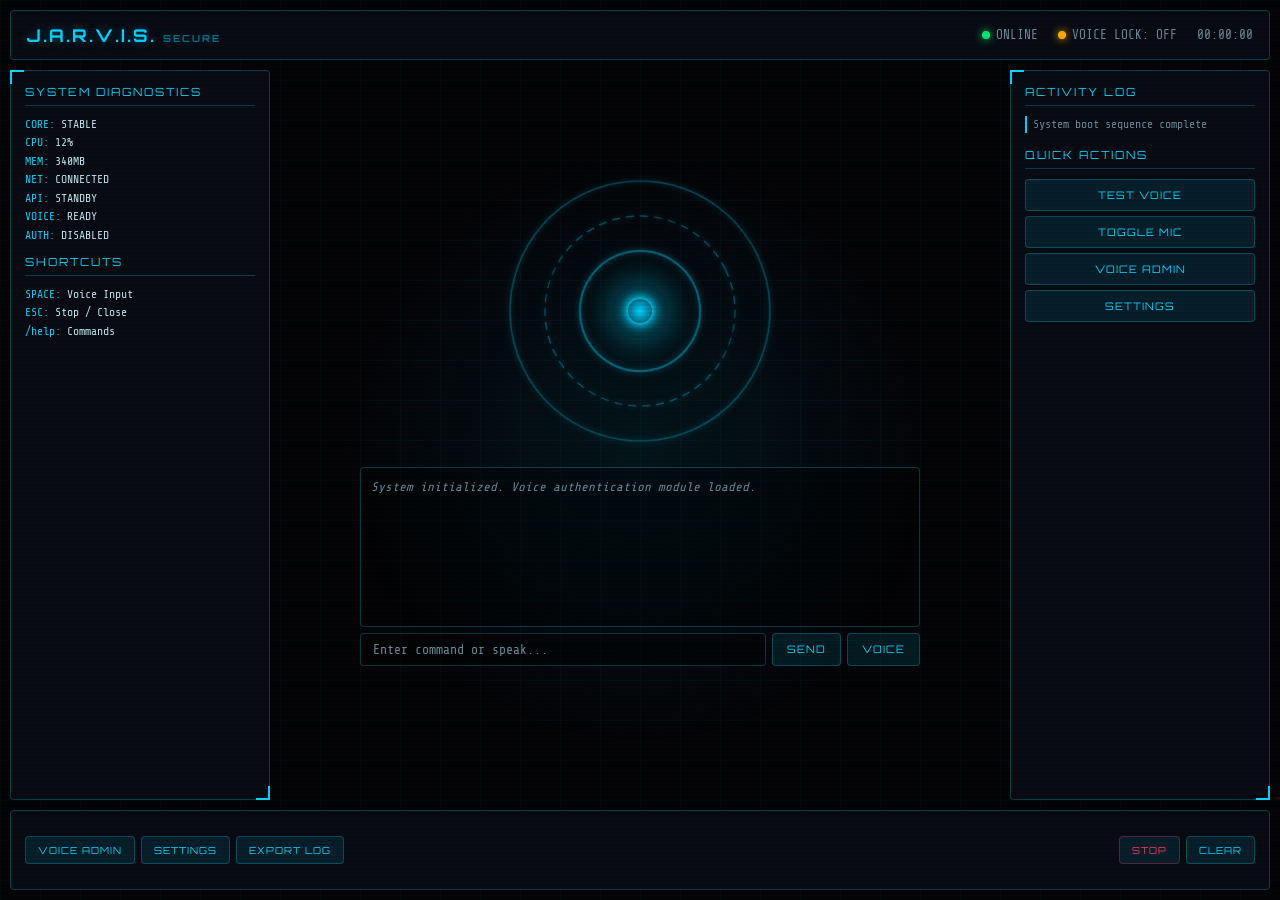
<file: index-7.html>
<!DOCTYPE html>
<html lang="en">
<head>
<meta charset="UTF-8">
<meta name="viewport" content="width=device-width, initial-scale=1.0">
<title>J.A.R.V.I.S. Secure</title>
<link href="https://fonts.googleapis.com/css2?family=Orbitron:wght@400;700&family=Share+Tech+Mono&family=Rajdhani:wght@400;600&display=swap" rel="stylesheet">
<style>
:root {
  --cyan: #00d4ff;
  --cyan-dim: rgba(0,212,255,0.15);
  --cyan-glow: rgba(0,212,255,0.4);
  --bg: #050508;
  --panel-bg: rgba(10,14,20,0.85);
  --border: rgba(0,212,255,0.25);
  --text: #c0e8f0;
  --text-dim: #6a8a9a;
  --danger: #ff3860;
  --success: #00e676;
  --warn: #ffab00;
}
* { margin:0; padding:0; box-sizing:border-box; }
html,body {
  width:100%; height:100%;
  background:var(--bg);
  color:var(--text);
  font-family:'Rajdhani',sans-serif;
  overflow:hidden;
}
body::before {
  content:'';
  position:fixed; inset:0;
  background-image:
    linear-gradient(rgba(0,212,255,0.03) 1px, transparent 1px),
    linear-gradient(90deg, rgba(0,212,255,0.03) 1px, transparent 1px);
  background-size:40px 40px;
  pointer-events:none;
  z-index:0;
}
body::after {
  content:'';
  position:fixed;
  top:50%; left:50%;
  width:600px; height:600px;
  transform:translate(-50%,-50%);
  background:radial-gradient(circle, rgba(0,212,255,0.08) 0%, transparent 70%);
  pointer-events:none;
  z-index:0;
}
.scanlines {
  position:fixed; inset:0;
  background:repeating-linear-gradient(0deg, transparent, transparent 2px, rgba(0,0,0,0.15) 2px, rgba(0,0,0,0.15) 4px);
  pointer-events:none;
  z-index:1000;
  opacity:0.3;
}
.app {
  position:relative;
  z-index:1;
  width:100%; height:100%;
  display:grid;
  grid-template-columns:260px 1fr 260px;
  grid-template-rows:50px 1fr 80px;
  gap:10px;
  padding:10px;
}
.header {
  grid-column:1/-1;
  display:flex;
  align-items:center;
  justify-content:space-between;
  padding:0 16px;
  background:var(--panel-bg);
  border:1px solid var(--border);
  border-radius:4px;
  backdrop-filter:blur(10px);
}
.header-title {
  font-family:'Orbitron',sans-serif;
  font-size:1.1rem;
  font-weight:700;
  letter-spacing:2px;
  color:var(--cyan);
  text-shadow:0 0 10px var(--cyan-glow);
}
.header-status {
  display:flex;
  gap:20px;
  font-family:'Share Tech Mono',monospace;
  font-size:0.8rem;
  color:var(--text-dim);
}
.status-dot {
  display:inline-block;
  width:8px; height:8px;
  border-radius:50%;
  margin-right:6px;
}
.status-dot.online { background:var(--success); box-shadow:0 0 8px var(--success); }
.status-dot.voice-lock { background:var(--warn); box-shadow:0 0 8px var(--warn); }
.status-dot.voice-lock.active { background:var(--success); box-shadow:0 0 8px var(--success); }

.panel {
  background:var(--panel-bg);
  border:1px solid var(--border);
  border-radius:4px;
  backdrop-filter:blur(10px);
  position:relative;
  padding:14px;
}
.panel::before, .panel::after {
  content:'';
  position:absolute;
  width:12px; height:12px;
  border-color:var(--cyan);
  border-style:solid;
  pointer-events:none;
}
.panel::before { top:-1px; left:-1px; border-width:2px 0 0 2px; }
.panel::after { bottom:-1px; right:-1px; border-width:0 2px 2px 0; }
.panel-title {
  font-family:'Orbitron',sans-serif;
  font-size:0.7rem;
  letter-spacing:2px;
  color:var(--cyan);
  margin-bottom:10px;
  text-transform:uppercase;
  border-bottom:1px solid var(--border);
  padding-bottom:6px;
}
.sys-readout {
  font-family:'Share Tech Mono',monospace;
  font-size:0.72rem;
  color:var(--text-dim);
  line-height:1.6;
}
.sys-readout .label { color:var(--cyan); }
.sys-readout .value { color:var(--text); }

.center-area {
  display:flex;
  flex-direction:column;
  align-items:center;
  justify-content:center;
  position:relative;
}
.hud-core {
  position:relative;
  width:280px; height:280px;
  display:flex;
  align-items:center;
  justify-content:center;
}
.hud-svg {
  width:280px; height:280px;
  position:absolute;
  top:0; left:0;
}
.core-center {
  width:56px; height:56px;
  border-radius:50%;
  background:radial-gradient(circle, var(--cyan) 0%, rgba(0,212,255,0.3) 40%, transparent 70%);
  box-shadow:0 0 30px var(--cyan-glow), 0 0 60px rgba(0,212,255,0.15), inset 0 0 20px rgba(0,212,255,0.3);
  position:relative;
  z-index:10;
  animation:breathe 3s ease-in-out infinite;
}
.core-center::before {
  content:'';
  position:absolute;
  inset:14px;
  border-radius:50%;
  border:2px solid rgba(0,212,255,0.6);
  box-shadow:0 0 10px var(--cyan);
}
@keyframes breathe {
  0%,100% { transform:scale(1); opacity:0.9; }
  50% { transform:scale(1.08); opacity:1; }
}

.chat-area {
  width:100%;
  max-width:560px;
  margin-top:16px;
  display:flex;
  flex-direction:column;
  gap:6px;
}
.chat-log {
  height:160px;
  overflow-y:auto;
  padding:10px;
  background:rgba(0,0,0,0.3);
  border:1px solid var(--border);
  border-radius:4px;
  font-family:'Share Tech Mono',monospace;
  font-size:0.78rem;
  line-height:1.5;
}
.chat-log::-webkit-scrollbar { width:4px; }
.chat-log::-webkit-scrollbar-thumb { background:var(--cyan); border-radius:2px; }
.chat-msg { margin-bottom:6px; }
.chat-msg.user { color:var(--cyan); }
.chat-msg.assistant { color:var(--text); }
.chat-msg.system { color:var(--text-dim); font-style:italic; }
.chat-msg.voice-auth { color:var(--warn); }
.chat-msg.voice-auth.success { color:var(--success); }
.chat-msg.voice-auth.fail { color:var(--danger); }

.chat-input-row { display:flex; gap:6px; }
.chat-input {
  flex:1;
  background:rgba(0,0,0,0.4);
  border:1px solid var(--border);
  border-radius:4px;
  padding:8px 12px;
  color:var(--text);
  font-family:'Share Tech Mono',monospace;
  font-size:0.82rem;
  outline:none;
}
.chat-input:focus { border-color:var(--cyan); box-shadow:0 0 8px var(--cyan-glow); }
.chat-input::placeholder { color:var(--text-dim); }

.btn {
  background:rgba(0,212,255,0.1);
  border:1px solid var(--border);
  border-radius:4px;
  color:var(--cyan);
  font-family:'Orbitron',sans-serif;
  font-size:0.65rem;
  letter-spacing:1px;
  padding:8px 14px;
  cursor:pointer;
  transition:all 0.2s;
  text-transform:uppercase;
}
.btn:hover { background:rgba(0,212,255,0.2); box-shadow:0 0 12px var(--cyan-glow); }
.btn:active { transform:scale(0.97); }
.btn.danger { color:var(--danger); border-color:rgba(255,56,96,0.3); }
.btn.danger:hover { background:rgba(255,56,96,0.15); box-shadow:0 0 12px rgba(255,56,96,0.3); }
.btn.success { color:var(--success); border-color:rgba(0,230,118,0.3); }
.btn.success:hover { background:rgba(0,230,118,0.15); }

.activity-log {
  font-family:'Share Tech Mono',monospace;
  font-size:0.72rem;
  color:var(--text-dim);
  line-height:1.5;
  max-height:180px;
  overflow-y:auto;
}
.activity-entry { margin-bottom:5px; border-left:2px solid var(--border); padding-left:6px; }
.activity-entry.recent { border-left-color:var(--cyan); }

.bottom-bar {
  grid-column:1/-1;
  display:flex;
  align-items:center;
  justify-content:space-between;
  padding:0 14px;
  background:var(--panel-bg);
  border:1px solid var(--border);
  border-radius:4px;
  backdrop-filter:blur(10px);
}
.bottom-bar .btn { padding:7px 12px; font-size:0.6rem; }

.voice-viz { display:flex; align-items:flex-end; gap:3px; height:28px; }
.voice-bar {
  width:4px;
  background:var(--cyan);
  border-radius:2px;
  transition:height 0.05s;
  opacity:0.5;
}
.voice-bar.active { opacity:1; box-shadow:0 0 6px var(--cyan); }

.modal-overlay {
  display:none;
  position:fixed;
  inset:0;
  background:rgba(0,0,0,0.7);
  backdrop-filter:blur(5px);
  z-index:2000;
  align-items:center;
  justify-content:center;
}
.modal-overlay.active { display:flex; }
.modal {
  background:var(--panel-bg);
  border:1px solid var(--border);
  border-radius:6px;
  width:90%;
  max-width:500px;
  max-height:85vh;
  overflow-y:auto;
  position:relative;
  padding:22px;
}
.modal::before, .modal::after {
  content:'';
  position:absolute;
  width:16px; height:16px;
  border-color:var(--cyan);
  border-style:solid;
  pointer-events:none;
}
.modal::before { top:-1px; left:-1px; border-width:2px 0 0 2px; }
.modal::after { bottom:-1px; right:-1px; border-width:0 2px 2px 0; }
.modal-title {
  font-family:'Orbitron',sans-serif;
  font-size:1rem;
  color:var(--cyan);
  margin-bottom:14px;
  letter-spacing:1px;
}
.modal-close {
  position:absolute;
  top:10px; right:14px;
  background:none;
  border:none;
  color:var(--text-dim);
  font-size:1.4rem;
  cursor:pointer;
}
.modal-close:hover { color:var(--cyan); }

.form-group { margin-bottom:14px; }
.form-label {
  display:block;
  font-family:'Orbitron',sans-serif;
  font-size:0.62rem;
  letter-spacing:1px;
  color:var(--cyan);
  margin-bottom:5px;
  text-transform:uppercase;
}
.form-input, .form-select, .form-textarea {
  width:100%;
  background:rgba(0,0,0,0.4);
  border:1px solid var(--border);
  border-radius:4px;
  padding:8px 10px;
  color:var(--text);
  font-family:'Share Tech Mono',monospace;
  font-size:0.78rem;
  outline:none;
}
.form-input:focus, .form-select:focus, .form-textarea:focus { border-color:var(--cyan); }
.form-textarea { min-height:70px; resize:vertical; }

.toggle-row {
  display:flex;
  align-items:center;
  justify-content:space-between;
  margin-bottom:10px;
}
.toggle-label { font-family:'Share Tech Mono',monospace; font-size:0.78rem; color:var(--text); }
.toggle-switch {
  position:relative;
  width:42px; height:22px;
  background:rgba(255,255,255,0.1);
  border-radius:11px;
  cursor:pointer;
  transition:background 0.3s;
}
.toggle-switch.active { background:var(--cyan); }
.toggle-switch::after {
  content:'';
  position:absolute;
  top:2px; left:2px;
  width:18px; height:18px;
  background:white;
  border-radius:50%;
  transition:transform 0.3s;
}
.toggle-switch.active::after { transform:translateX(20px); }

.voice-print-canvas {
  width:100%;
  height:70px;
  background:rgba(0,0,0,0.4);
  border:1px solid var(--border);
  border-radius:4px;
  margin:6px 0;
}
.voice-user-list { max-height:180px; overflow-y:auto; margin-top:10px; }
.voice-user-item {
  display:flex;
  align-items:center;
  justify-content:space-between;
  padding:8px 10px;
  background:rgba(0,0,0,0.3);
  border:1px solid var(--border);
  border-radius:4px;
  margin-bottom:6px;
}
.voice-user-info { display:flex; flex-direction:column; }
.voice-user-name { font-family:'Share Tech Mono',monospace; font-size:0.82rem; color:var(--text); }
.voice-user-meta { font-size:0.68rem; color:var(--text-dim); margin-top:2px; }
.voice-user-actions { display:flex; gap:5px; }

.recording-indicator {
  display:none;
  align-items:center;
  gap:8px;
  padding:8px;
  background:rgba(255,56,96,0.1);
  border:1px solid rgba(255,56,96,0.3);
  border-radius:4px;
  margin:8px 0;
  font-family:'Share Tech Mono',monospace;
  font-size:0.75rem;
  color:var(--danger);
}
.recording-indicator.active { display:flex; }
.rec-dot {
  width:10px; height:10px;
  background:var(--danger);
  border-radius:50%;
  animation:rec-pulse 1s infinite;
}
@keyframes rec-pulse {
  0%,100% { opacity:1; transform:scale(1); }
  50% { opacity:0.5; transform:scale(1.2); }
}

.auth-banner {
  display:none;
  position:fixed;
  top:65px;
  left:50%;
  transform:translateX(-50%);
  padding:8px 20px;
  border-radius:4px;
  font-family:'Orbitron',sans-serif;
  font-size:0.75rem;
  letter-spacing:1px;
  z-index:1500;
  animation:slideDown 0.3s ease;
}
.auth-banner.show { display:block; }
.auth-banner.success { background:rgba(0,230,118,0.15); border:1px solid var(--success); color:var(--success); }
.auth-banner.fail { background:rgba(255,56,96,0.15); border:1px solid var(--danger); color:var(--danger); }
.auth-banner.warn { background:rgba(255,171,0,0.15); border:1px solid var(--warn); color:var(--warn); }
@keyframes slideDown {
  from { opacity:0; transform:translateX(-50%) translateY(-20px); }
  to { opacity:1; transform:translateX(-50%) translateY(0); }
}

@media (max-width:900px) {
  .app { grid-template-columns:1fr; grid-template-rows:auto auto 1fr auto; }
  .left-panel, .right-panel { display:none; }
  .hud-core { transform:scale(0.75); }
}
</style>
</head>
<body>
<div class="scanlines"></div>
<div class="auth-banner" id="authBanner"></div>

<div class="app">
  <div class="header">
    <div class="header-title">J.A.R.V.I.S. <span style="font-size:0.55em;opacity:0.5">SECURE</span></div>
    <div class="header-status">
      <span><span class="status-dot online"></span>ONLINE</span>
      <span id="voiceLockStatus"><span class="status-dot voice-lock"></span>VOICE LOCK: OFF</span>
      <span id="clock">00:00:00</span>
    </div>
  </div>

  <div class="panel left-panel">
    <div class="panel-title">System Diagnostics</div>
    <div class="sys-readout" id="sysReadout">
      <div><span class="label">CORE:</span> <span class="value">STABLE</span></div>
      <div><span class="label">CPU:</span> <span class="value" id="cpuVal">12%</span></div>
      <div><span class="label">MEM:</span> <span class="value" id="memVal">340MB</span></div>
      <div><span class="label">NET:</span> <span class="value">CONNECTED</span></div>
      <div><span class="label">API:</span> <span class="value" id="apiStatus">STANDBY</span></div>
      <div><span class="label">VOICE:</span> <span class="value" id="voiceStatus">READY</span></div>
      <div><span class="label">AUTH:</span> <span class="value" id="authStatus">DISABLED</span></div>
    </div>
    <div class="panel-title" style="margin-top:10px">Shortcuts</div>
    <div class="sys-readout">
      <div><span class="label">SPACE:</span> <span class="value">Voice Input</span></div>
      <div><span class="label">ESC:</span> <span class="value">Stop / Close</span></div>
      <div><span class="label">/help:</span> <span class="value">Commands</span></div>
    </div>
  </div>

  <div class="center-area">
    <div class="hud-core">
      <svg class="hud-svg" viewBox="0 0 280 280">
        <defs>
          <filter id="glow">
            <feGaussianBlur stdDeviation="3" result="coloredBlur"/>
            <feMerge><feMergeNode in="coloredBlur"/><feMergeNode in="SourceGraphic"/></feMerge>
          </filter>
        </defs>
        <g transform="translate(140,140)">
          <circle r="130" fill="none" stroke="rgba(0,212,255,0.3)" stroke-width="1.5" filter="url(#glow)">
            <animateTransform attributeName="transform" type="rotate" from="0" to="360" dur="20s" repeatCount="indefinite"/>
          </circle>
        </g>
        <g transform="translate(140,140)">
          <circle r="95" fill="none" stroke="rgba(0,212,255,0.5)" stroke-width="1" stroke-dasharray="8 6" filter="url(#glow)">
            <animateTransform attributeName="transform" type="rotate" from="360" to="0" dur="15s" repeatCount="indefinite"/>
          </circle>
        </g>
        <g transform="translate(140,140)">
          <circle r="60" fill="none" stroke="rgba(0,212,255,0.4)" stroke-width="2" filter="url(#glow)">
            <animateTransform attributeName="transform" type="rotate" from="0" to="360" dur="10s" repeatCount="indefinite"/>
          </circle>
        </g>
        <g transform="translate(140,140)" id="tickGroup"></g>
      </svg>
      <div class="core-center"></div>
    </div>

    <div class="chat-area">
      <div class="chat-log" id="chatLog">
        <div class="chat-msg system">System initialized. Voice authentication module loaded.</div>
      </div>
      <div class="chat-input-row">
        <input type="text" class="chat-input" id="chatInput" placeholder="Enter command or speak...">
        <button type="button" class="btn" id="sendBtn">Send</button>
        <button type="button" class="btn" id="voiceBtn">Voice</button>
      </div>
      <div class="voice-viz" id="voiceViz"></div>
    </div>
  </div>

  <div class="panel right-panel">
    <div class="panel-title">Activity Log</div>
    <div class="activity-log" id="activityLog">
      <div class="activity-entry recent">System boot sequence complete</div>
    </div>
    <div class="panel-title" style="margin-top:10px">Quick Actions</div>
    <div style="display:flex;flex-direction:column;gap:5px;">
      <button type="button" class="btn" onclick="doTestVoice()">Test Voice</button>
      <button type="button" class="btn" onclick="doToggleMic()">Toggle Mic</button>
      <button type="button" class="btn" onclick="openAdminPanel()">Voice Admin</button>
      <button type="button" class="btn" onclick="openSettings()">Settings</button>
    </div>
  </div>

  <div class="bottom-bar">
    <div style="display:flex;gap:6px;">
      <button type="button" class="btn" onclick="openAdminPanel()">Voice Admin</button>
      <button type="button" class="btn" onclick="openSettings()">Settings</button>
      <button type="button" class="btn" onclick="exportChat()">Export Log</button>
    </div>
    <div class="voice-viz" id="bottomViz" style="gap:2px;"></div>
    <div style="display:flex;gap:6px;">
      <button type="button" class="btn danger" onclick="doStopSpeaking()">Stop</button>
      <button type="button" class="btn" onclick="clearChat()">Clear</button>
    </div>
  </div>
</div>

<!-- Settings Modal -->
<div class="modal-overlay" id="settingsModal">
  <div class="modal">
    <button type="button" class="modal-close" onclick="closeSettings()">&times;</button>
    <div class="modal-title">System Settings</div>

    <div class="toggle-row"><span class="toggle-label">Voice Output</span><div class="toggle-switch" id="togVoiceOut" onclick="toggleSetting('voiceOut')"></div></div>
    <div class="toggle-row"><span class="toggle-label">Voice Input (Mic)</span><div class="toggle-switch" id="togVoiceIn" onclick="toggleSetting('voiceIn')"></div></div>
    <div class="toggle-row"><span class="toggle-label">Wake Word Mode</span><div class="toggle-switch" id="togWakeWord" onclick="toggleSetting('wakeWord')"></div></div>
    <div class="toggle-row"><span class="toggle-label">Profanity Filter</span><div class="toggle-switch active" id="togProfanity" onclick="toggleSetting('profanity')"></div></div>
    <div class="toggle-row"><span class="toggle-label">Voice Authentication</span><div class="toggle-switch" id="togVoiceAuth" onclick="toggleSetting('voiceAuth')"></div></div>

    <div class="form-group">
      <label class="form-label">Personality</label>
      <select class="form-select" id="personalitySelect" onchange="changePersonality(this.value)">
        <option value="jarvis">J.A.R.V.I.S.</option>
        <option value="friday">F.R.I.D.A.Y.</option>
        <option value="alfred">Alfred</option>
        <option value="hal">HAL 9000</option>
        <option value="c3po">C-3PO</option>
        <option value="custom">Custom</option>
      </select>
    </div>

    <div class="form-group">
      <label class="form-label">Assistant Name</label>
      <input type="text" class="form-input" id="assistantName" value="J.A.R.V.I.S." onchange="updateName(this.value)">
    </div>

    <div class="form-group">
      <label class="form-label">Honorific</label>
      <input type="text" class="form-input" id="honorific" value="sir" onchange="updateHonorific(this.value)">
    </div>

    <div class="form-group" style="border:1px solid var(--border);border-radius:4px;padding:14px;background:rgba(0,212,255,0.03);">
      <label class="form-label" style="font-size:0.72rem;">OpenAI API Key</label>
      <input type="password" class="form-input" id="apiKey" placeholder="sk-..." onchange="saveApiKey(this.value)">
      <div style="display:flex;align-items:center;gap:8px;margin-top:8px;">
        <button type="button" class="btn" onclick="testApiKey()" id="testApiBtn">Test Connection</button>
        <span id="apiTestResult" style="font-family:'Share Tech Mono',monospace;font-size:0.72rem;color:var(--text-dim);"></span>
      </div>
      <p style="font-family:'Share Tech Mono',monospace;font-size:0.68rem;color:var(--text-dim);margin-top:6px;line-height:1.4;">
        Your API key is stored locally in your browser. J.A.R.V.I.S. uses GPT-3.5-turbo for responses when a command is not recognized.
      </p>
    </div>

    <div class="form-group">
      <label class="form-label">Custom System Prompt</label>
      <textarea class="form-textarea" id="customPrompt" placeholder="Enter custom personality instructions..."></textarea>
    </div>

    <div style="display:flex;gap:6px;margin-top:14px;">
      <button type="button" class="btn" onclick="saveSettings()">Save</button>
      <button type="button" class="btn danger" onclick="clearMemory()">Clear Memory</button>
    </div>
  </div>
</div>

<!-- Voice Admin Modal -->
<div class="modal-overlay" id="adminModal">
  <div class="modal" style="max-width:520px;">
    <button type="button" class="modal-close" onclick="closeAdminPanel()">&times;</button>
    <div class="modal-title">Voice Authentication Admin</div>

    <div class="form-group">
      <div class="toggle-row">
        <span class="toggle-label" style="font-size:0.82rem;">Enable Voice Lock</span>
        <div class="toggle-switch" id="adminToggleAuth" onclick="adminToggleAuth()"></div>
      </div>
      <p style="font-family:'Share Tech Mono',monospace;font-size:0.72rem;color:var(--text-dim);line-height:1.5;">
        When enabled, J.A.R.V.I.S. will only respond to enrolled voices. Unknown voices will be rejected.
        Uses browser-based audio fingerprinting — not military-grade, but effective against casual users.
      </p>
    </div>

    <div class="form-group">
      <label class="form-label">Enrollment Threshold</label>
      <input type="range" class="form-input" id="authThreshold" min="50" max="95" value="75"
             oninput="document.getElementById('threshVal').textContent=this.value+'%'" style="padding:0;">
      <div style="display:flex;justify-content:space-between;font-family:'Share Tech Mono',monospace;font-size:0.68rem;color:var(--text-dim);margin-top:3px;">
        <span>Lenient (50%)</span><span id="threshVal">75%</span><span>Strict (95%)</span>
      </div>
    </div>

    <div class="form-group">
      <label class="form-label">Enroll New Voice</label>
      <div style="display:flex;gap:6px;">
        <input type="text" class="form-input" id="enrollName" placeholder="Person's name..." style="flex:1;">
        <button type="button" class="btn success" id="recordBtn" onclick="startEnrollment()">Record Sample</button>
      </div>
      <div class="recording-indicator" id="recordingInd">
        <div class="rec-dot"></div>
        <span>Recording... Speak clearly for 3 seconds</span>
        <span id="recTimer">3.0s</span>
      </div>
      <canvas class="voice-print-canvas" id="enrollCanvas"></canvas>
    </div>

    <div class="form-group">
      <label class="form-label">Authorized Voices (<span id="voiceCount">0</span>)</label>
      <div class="voice-user-list" id="voiceUserList">
        <div style="font-family:'Share Tech Mono',monospace;font-size:0.78rem;color:var(--text-dim);text-align:center;padding:16px;">
          No enrolled voices. Add one above.
        </div>
      </div>
    </div>

    <div style="display:flex;gap:6px;margin-top:14px;">
      <button type="button" class="btn" onclick="testCurrentVoice()">Test My Voice</button>
      <button type="button" class="btn danger" onclick="clearAllVoices()">Clear All</button>
      <button type="button" class="btn" onclick="closeAdminPanel()" style="margin-left:auto;">Close</button>
    </div>
  </div>
</div>

<script>

// ===================== STATE =====================
var voiceOut = true;
var voiceIn = true;
var wakeWordMode = false;
var profanity = true;
var voiceAuth = false;
var authThreshold = 75;
var personality = 'jarvis';
var assistantName = 'J.A.R.V.I.S.';
var honorific = 'sir';
var apiKey = '';
var customPrompt = '';
var listening = false;
var speaking = false;
var wakeWordActive = false;
var voiceProfiles = [];
var stopwatchStart = null;
var audioCtx = null;
var analyserNode = null;
var micSource = null;
var micStream = null;
var isEnrolling = false;
var enrollTimer = null;

// ===================== LOAD / SAVE =====================
function loadState() {
  try {
    var saved = JSON.parse(localStorage.getItem('jarvis_state') || '{}');
    if (saved.voiceOut !== undefined) voiceOut = saved.voiceOut;
    if (saved.voiceIn !== undefined) voiceIn = saved.voiceIn;
    if (saved.wakeWord !== undefined) wakeWordMode = saved.wakeWord;
    if (saved.profanity !== undefined) profanity = saved.profanity;
    if (saved.voiceAuth !== undefined) voiceAuth = saved.voiceAuth;
    if (saved.authThreshold !== undefined) authThreshold = saved.authThreshold;
    if (saved.personality !== undefined) personality = saved.personality;
    if (saved.name !== undefined) assistantName = saved.name;
    if (saved.honorific !== undefined) honorific = saved.honorific;
    if (saved.apiKey !== undefined) apiKey = saved.apiKey;
    if (saved.customPrompt !== undefined) customPrompt = saved.customPrompt;
    if (saved.voiceProfiles !== undefined) voiceProfiles = saved.voiceProfiles;
  } catch(e) {}

  var an = document.getElementById('assistantName');
  if (an) an.value = assistantName;
  var hon = document.getElementById('honorific');
  if (hon) hon.value = honorific;
  var ak = document.getElementById('apiKey');
  if (ak) ak.value = apiKey || '';
  var cp = document.getElementById('customPrompt');
  if (cp) cp.value = customPrompt || '';
  var ps = document.getElementById('personalitySelect');
  if (ps) ps.value = personality;
  var at = document.getElementById('authThreshold');
  if (at) at.value = authThreshold || 75;
  var tv = document.getElementById('threshVal');
  if (tv) tv.textContent = (authThreshold || 75) + '%';
  updateToggleUI();
}

function saveState() {
  try {
    localStorage.setItem('jarvis_state', JSON.stringify({
      voiceOut: voiceOut,
      voiceIn: voiceIn,
      wakeWord: wakeWordMode,
      profanity: profanity,
      voiceAuth: voiceAuth,
      authThreshold: authThreshold,
      personality: personality,
      name: assistantName,
      honorific: honorific,
      apiKey: apiKey,
      customPrompt: customPrompt,
      voiceProfiles: voiceProfiles
    }));
  } catch(e) {}
}

function updateToggleUI() {
  var states = {
    'togVoiceOut': voiceOut,
    'togVoiceIn': voiceIn,
    'togWakeWord': wakeWordMode,
    'togProfanity': profanity,
    'togVoiceAuth': voiceAuth
  };
  for (var id in states) {
    var el = document.getElementById(id);
    if (el) {
      if (states[id]) el.classList.add('active');
      else el.classList.remove('active');
    }
  }
  var ata = document.getElementById('adminToggleAuth');
  if (ata) {
    if (voiceAuth) ata.classList.add('active');
    else ata.classList.remove('active');
  }
  var vl = document.getElementById('voiceLockStatus');
  if (vl) {
    vl.innerHTML = '<span class="status-dot voice-lock' + (voiceAuth ? ' active' : '') + '"></span>VOICE LOCK: ' + (voiceAuth ? 'ON' : 'OFF');
  }
  var as = document.getElementById('authStatus');
  if (as) {
    as.textContent = voiceAuth ? 'ACTIVE' : 'DISABLED';
    as.style.color = voiceAuth ? 'var(--success)' : 'var(--text-dim)';
  }
}

function toggleSetting(key) {
  if (key === 'voiceOut') voiceOut = !voiceOut;
  if (key === 'voiceIn') voiceIn = !voiceIn;
  if (key === 'wakeWord') wakeWordMode = !wakeWordMode;
  if (key === 'profanity') profanity = !profanity;
  if (key === 'voiceAuth') voiceAuth = !voiceAuth;
  updateToggleUI();
  saveState();
  if (key === 'voiceAuth') {
    logActivity('Voice authentication ' + (voiceAuth ? 'enabled' : 'disabled'));
    doSay('Voice lock ' + (voiceAuth ? 'engaged.' : 'disengaged.'));
  }
}

function adminToggleAuth() {
  toggleSetting('voiceAuth');
}

// ===================== PERSONALITIES =====================
var personalities = {
  jarvis: { pitch: 1.0, rate: 1.0, voicePref: 'Google UK English Male' },
  friday: { pitch: 1.15, rate: 1.05, voicePref: 'Google UK English Female' },
  alfred: { pitch: 0.9, rate: 0.9, voicePref: 'Google UK English Male' },
  hal: { pitch: 0.8, rate: 0.85, voicePref: 'Google US English' },
  c3po: { pitch: 1.3, rate: 1.1, voicePref: 'Google UK English Male' },
  custom: { pitch: 1.0, rate: 1.0, voicePref: '' }
};

function changePersonality(p) {
  personality = p;
  saveState();
  doSay('Personality updated to ' + p.toUpperCase() + '.');
}

function updateName(n) {
  assistantName = n || 'J.A.R.V.I.S.';
  saveState();
}

function updateHonorific(h) {
  honorific = h || 'sir';
  saveState();
}

function saveApiKey(k) {
  apiKey = k;
  saveState();
}

function saveSettings() {
  var cp = document.getElementById('customPrompt');
  if (cp) customPrompt = cp.value;
  var at = document.getElementById('authThreshold');
  if (at) authThreshold = parseInt(at.value) || 75;
  saveState();
  closeSettings();
  doSay('Settings saved, ' + honorific + '.');
}

function clearMemory() {
  try {
    localStorage.removeItem('jarvis_state');
    localStorage.removeItem('jarvis_chat');
  } catch(e) {}
  voiceProfiles = [];
  loadState();
  doSay('All memory banks cleared.');
}

// ===================== VOICE AUTH =====================
var VoiceAuth = {
  initAudio: function() {
    if (audioCtx) return;
    try {
      audioCtx = new (window.AudioContext || window.webkitAudioContext)();
      analyserNode = audioCtx.createAnalyser();
      analyserNode.fftSize = 2048;
      analyserNode.smoothingTimeConstant = 0.8;
    } catch(e) { console.log('Audio init failed:', e); }
  },

  startMic: function() {
    var self = this;
    return new Promise(function(resolve, reject) {
      self.initAudio();
      if (micSource) { resolve(); return; }
      if (!navigator.mediaDevices || !navigator.mediaDevices.getUserMedia) {
        reject(new Error('Microphone not supported'));
        return;
      }
      navigator.mediaDevices.getUserMedia({
        audio: { echoCancellation: false, noiseSuppression: true, autoGainControl: false, sampleRate: 44100 }
      }).then(function(stream) {
        micSource = audioCtx.createMediaStreamSource(stream);
        micSource.connect(analyserNode);
        micStream = stream;
        resolve(stream);
      }).catch(function(err) {
        reject(err);
      });
    });
  },

  stopMic: function() {
    if (micStream) {
      micStream.getTracks().forEach(function(t) { t.stop(); });
      micStream = null;
    }
    if (micSource) {
      try { micSource.disconnect(); } catch(e) {}
      micSource = null;
    }
  },

  captureFingerprint: function(durationMs) {
    var self = this;
    durationMs = durationMs || 3000;
    return new Promise(function(resolve, reject) {
      self.startMic().then(function() {
        var dataArray = new Uint8Array(analyserNode.frequencyBinCount);
        var samples = [];
        var interval = 50;
        var iterations = Math.floor(durationMs / interval);
        var count = 0;
        var timer = setInterval(function() {
          analyserNode.getByteFrequencyData(dataArray);
          var fingerprint = Array.from(dataArray.slice(2, 42));
          samples.push(fingerprint);
          count++;
          if (count >= iterations) {
            clearInterval(timer);
            resolve(self.averageSamples(samples));
          }
        }, interval);
      }).catch(reject);
    });
  },

  averageSamples: function(samples) {
    if (!samples.length) return [];
    var len = samples[0].length;
    var avg = new Array(len).fill(0);
    for (var s = 0; s < samples.length; s++) {
      for (var i = 0; i < len; i++) {
        avg[i] += samples[s][i];
      }
    }
    return avg.map(function(v) { return v / samples.length; });
  },

  compare: function(fp1, fp2) {
    if (!fp1 || !fp2 || fp1.length !== fp2.length) return 0;
    var dot = 0, mag1 = 0, mag2 = 0;
    for (var i = 0; i < fp1.length; i++) {
      dot += fp1[i] * fp2[i];
      mag1 += fp1[i] * fp1[i];
      mag2 += fp2[i] * fp2[i];
    }
    if (mag1 === 0 || mag2 === 0) return 0;
    return dot / (Math.sqrt(mag1) * Math.sqrt(mag2));
  },

  verify: function() {
    var self = this;
    return new Promise(function(resolve, reject) {
      if (!voiceProfiles.length) { resolve({ match: false, name: null, score: 0 }); return; }
      self.captureFingerprint(2000).then(function(fp) {
        var best = { score: 0, name: null };
        for (var i = 0; i < voiceProfiles.length; i++) {
          var score = self.compare(fp, voiceProfiles[i].fingerprint);
          if (score > best.score) best = { score: score, name: voiceProfiles[i].name };
        }
        var threshold = (authThreshold || 75) / 100;
        resolve({ match: best.score >= threshold, name: best.name, score: best.score });
      }).catch(reject);
    });
  }
};

// ===================== ENROLLMENT UI =====================
function startEnrollment() {
  var nameInput = document.getElementById('enrollName');
  var name = nameInput ? nameInput.value.trim() : '';
  if (!name) { alert('Please enter a name first.'); return; }
  if (isEnrolling) return;

  isEnrolling = true;
  var btn = document.getElementById('recordBtn');
  var ind = document.getElementById('recordingInd');
  var timerEl = document.getElementById('recTimer');
  if (btn) btn.disabled = true;
  if (ind) ind.classList.add('active');

  VoiceAuth.startMic().then(function() {
    var canvas = document.getElementById('enrollCanvas');
    var ctx2d = canvas ? canvas.getContext('2d') : null;
    if (canvas) { canvas.width = canvas.offsetWidth; canvas.height = canvas.offsetHeight; }

    var dataArray = new Uint8Array(analyserNode.frequencyBinCount);
    var timeLeft = 3.0;

    enrollTimer = setInterval(function() {
      timeLeft -= 0.1;
      if (timerEl) timerEl.textContent = Math.max(0, timeLeft).toFixed(1) + 's';

      if (analyserNode && ctx2d && canvas) {
        analyserNode.getByteFrequencyData(dataArray);
        ctx2d.fillStyle = 'rgba(0,0,0,0.3)';
        ctx2d.fillRect(0, 0, canvas.width, canvas.height);
        var barW = canvas.width / 40;
        for (var i = 0; i < 40; i++) {
          var h = (dataArray[i + 2] / 255) * canvas.height;
          ctx2d.fillStyle = 'rgba(0,212,255,' + (0.4 + (i / 40) * 0.6) + ')';
          ctx2d.fillRect(i * barW, canvas.height - h, barW - 1, h);
        }
      }
    }, 100);

    VoiceAuth.captureFingerprint(3000).then(function(fingerprint) {
      clearInterval(enrollTimer);
      enrollTimer = null;
      VoiceAuth.stopMic();

      voiceProfiles.push({
        name: name,
        fingerprint: fingerprint,
        created: new Date().toISOString()
      });
      saveState();
      renderVoiceList();
      doSay('Voice enrolled for ' + name + '.');
      logActivity('Voice enrolled: ' + name);

      if (ctx2d && canvas) ctx2d.clearRect(0, 0, canvas.width, canvas.height);
      if (nameInput) nameInput.value = '';
    }).catch(function(err) {
      console.error(err);
      doSay('Enrollment failed.');
    }).finally(function() {
      isEnrolling = false;
      if (btn) btn.disabled = false;
      if (ind) ind.classList.remove('active');
      if (enrollTimer) { clearInterval(enrollTimer); enrollTimer = null; }
    });
  }).catch(function(err) {
    console.error(err);
    doSay('Microphone access required.');
    isEnrolling = false;
    if (btn) btn.disabled = false;
    if (ind) ind.classList.remove('active');
  });
}

function renderVoiceList() {
  var list = document.getElementById('voiceUserList');
  var count = document.getElementById('voiceCount');
  if (count) count.textContent = voiceProfiles.length;

  if (!voiceProfiles.length) {
    if (list) {
      list.innerHTML = '<div style="font-family:'Share Tech Mono',monospace;font-size:0.78rem;color:var(--text-dim);text-align:center;padding:16px;">No enrolled voices. Add one above.</div>';
    }
    return;
  }

  var html = '';
  for (var i = 0; i < voiceProfiles.length; i++) {
    var p = voiceProfiles[i];
    html += '<div class="voice-user-item">' +
      '<div class="voice-user-info">' +
        '<span class="voice-user-name">' + escapeHtml(p.name) + '</span>' +
        '<span class="voice-user-meta">Enrolled ' + new Date(p.created).toLocaleDateString() + '</span>' +
      '</div>' +
      '<div class="voice-user-actions">' +
        '<button type="button" class="btn" onclick="testVoiceProfile(' + i + ')" style="padding:5px 8px;font-size:0.55rem;">Test</button>' +
        '<button type="button" class="btn danger" onclick="deleteVoiceProfile(' + i + ')" style="padding:5px 8px;font-size:0.55rem;">Remove</button>' +
      '</div>' +
    '</div>';
  }
  if (list) list.innerHTML = html;
}

function deleteVoiceProfile(idx) {
  var name = voiceProfiles[idx].name;
  voiceProfiles.splice(idx, 1);
  saveState();
  renderVoiceList();
  logActivity('Voice removed: ' + name);
}

function clearAllVoices() {
  if (!voiceProfiles.length) return;
  if (!confirm('Delete all ' + voiceProfiles.length + ' enrolled voices?')) return;
  voiceProfiles = [];
  saveState();
  renderVoiceList();
  doSay('All voice profiles cleared.');
}

function testCurrentVoice() {
  if (!voiceProfiles.length) {
    doSay('No enrolled voices to compare against.');
    return;
  }
  doSay('Testing your voice. Please speak now.');
  showAuthBanner('Testing voice...', 'warn');

  VoiceAuth.verify().then(function(result) {
    if (result.match) {
      showAuthBanner('Authenticated: ' + result.name + ' (' + Math.round(result.score * 100) + '% match)', 'success');
      doSay('Voice recognized as ' + result.name + '. Confidence: ' + Math.round(result.score * 100) + ' percent.');
    } else {
      showAuthBanner('Voice not recognized. Best match: ' + (result.name || 'none') + ' at ' + Math.round(result.score * 100) + '%', 'fail');
      doSay('Voice not recognized. Access denied.');
    }
  }).catch(function(e) {
    showAuthBanner('Test failed. Check microphone.', 'fail');
  });
}

function testVoiceProfile(idx) {
  var profile = voiceProfiles[idx];
  doSay('Recording test sample for comparison with ' + profile.name + '.');
  showAuthBanner('Recording test sample...', 'warn');

  VoiceAuth.captureFingerprint(2000).then(function(fp) {
    var score = VoiceAuth.compare(fp, profile.fingerprint);
    var type = score >= (authThreshold / 100) ? 'success' : 'fail';
    showAuthBanner('Match with ' + profile.name + ': ' + Math.round(score * 100) + '%', type);
  }).catch(function(e) {
    showAuthBanner('Test failed.', 'fail');
  });
}

function showAuthBanner(msg, type) {
  var b = document.getElementById('authBanner');
  if (!b) return;
  b.textContent = msg;
  b.className = 'auth-banner show ' + type;
  setTimeout(function() { b.classList.remove('show'); }, 4000);
}

// ===================== SPEECH =====================
var synth = window.speechSynthesis || null;
var recognition = null;

function initSpeech() {
  try {
    if ('webkitSpeechRecognition' in window || 'SpeechRecognition' in window) {
      var SR = window.SpeechRecognition || window.webkitSpeechRecognition;
      recognition = new SR();
      recognition.continuous = false;
      recognition.interimResults = true;
      recognition.onresult = function(e) { handleSpeechResult(e); };
      recognition.onerror = function(e) { handleSpeechError(e); };
      recognition.onend = function() { listening = false; updateVoiceStatus(); };
    }
  } catch(e) { console.log('Speech init error:', e); }
  try { if (synth) synth.cancel(); } catch(e) {}
}

function doSay(text) {
  if (!voiceOut || !synth) return;
  try { synth.cancel(); } catch(e) {}
  var u = new SpeechSynthesisUtterance(text);
  var p = personalities[personality] || personalities.jarvis;
  u.pitch = p.pitch;
  u.rate = p.rate;
  u.volume = 1;
  try {
    var voices = synth.getVoices();
    if (voices && voices.length) {
      var preferred = null;
      for (var i = 0; i < voices.length; i++) {
        if (voices[i].name.indexOf(p.voicePref) !== -1 || voices[i].name.indexOf('UK English Male') !== -1) {
          preferred = voices[i];
          break;
        }
      }
      if (preferred) u.voice = preferred;
    }
  } catch(e) {}
  u.onstart = function() { speaking = true; };
  u.onend = function() { speaking = false; };
  try { synth.speak(u); } catch(e) { console.log('TTS error:', e); }
}

function doStopSpeaking() {
  try { if (synth) synth.cancel(); } catch(e) {}
  speaking = false;
}

function doTestVoice() {
  doSay('At your service, ' + honorific + '.');
}

function doToggleMic() {
  if (!recognition) {
    doSay('Speech recognition not supported.');
    return;
  }
  if (listening) {
    try { recognition.stop(); } catch(e) {}
    listening = false;
  } else {
    if (wakeWordMode && !wakeWordActive) {
      startWakeWord();
      return;
    }
    try { recognition.start(); listening = true; } catch(e) {}
  }
  updateVoiceStatus();
}

function startWakeWord() {
  if (!recognition) return;
  try {
    recognition.start();
    listening = true;
    wakeWordActive = true;
    addChat('system', 'Wake word mode active. Say "Hey ' + assistantName + '"...');
  } catch(e) {}
  updateVoiceStatus();
}

function handleSpeechResult(event) {
  var transcript = '';
  for (var i = 0; i < event.results.length; i++) {
    transcript += event.results[i][0].transcript;
  }
  if (event.results[0].isFinal) {
    var cmd = transcript.trim();
    addChat('user', cmd);

    if (voiceAuth && voiceProfiles.length > 0) {
      showAuthBanner('Verifying voice...', 'warn');
      VoiceAuth.verify().then(function(auth) {
        if (!auth.match) {
          addChat('voice-auth fail', 'Voice not recognized. Access denied.');
          showAuthBanner('Access denied. Unknown voice.', 'fail');
          doSay('I am sorry, I do not recognize your voice. Access denied.');
          return;
        }
        addChat('voice-auth success', 'Authenticated: ' + auth.name + ' (' + Math.round(auth.score * 100) + '%)');
        showAuthBanner('Welcome, ' + auth.name + '.', 'success');
        processCommand(cmd);
      }).catch(function(e) {
        addChat('voice-auth fail', 'Voice verification error.');
      });
    } else {
      processCommand(cmd);
    }
  }
}

function handleSpeechError(e) {
  listening = false;
  updateVoiceStatus();
  if (e.error !== 'aborted') {
    console.log('Voice error:', e.error);
  }
}

function updateVoiceStatus() {
  var el = document.getElementById('voiceStatus');
  if (!el) return;
  if (listening) {
    el.textContent = 'LISTENING';
    el.style.color = 'var(--success)';
  } else {
    el.textContent = 'READY';
    el.style.color = 'var(--text-dim)';
  }
}

// ===================== COMMANDS =====================
function processCommand(cmd) {
  var lower = cmd.toLowerCase().replace(/[^\w\s]/g, '');

  if (wakeWordActive) {
    var wake = 'hey ' + assistantName.toLowerCase().replace(/[^a-z]/g, '');
    if (lower.indexOf(wake) !== -1 || lower.indexOf('jarvis') !== -1) {
      wakeWordActive = false;
      doSay('Yes, ' + honorific + '?');
      addChat('system', 'Wake word detected. Listening...');
      return;
    }
    return;
  }

  if (profanity) {
    var bad = ['fuck','shit','damn','bitch','asshole'];
    var hasBad = false;
    for (var b = 0; b < bad.length; b++) {
      if (lower.indexOf(bad[b]) !== -1) { hasBad = true; break; }
    }
    if (hasBad) {
      doSay('Language, ' + honorific + '.');
      addChat('system', 'Profanity filtered.');
      return;
    }
  }

  if (lower.indexOf('time') !== -1 || lower.indexOf('clock') !== -1) {
    doSay('The current time is ' + new Date().toLocaleTimeString() + '.');
    return;
  }
  if (lower.indexOf('date') !== -1 || lower.indexOf('today') !== -1) {
    doSay('Today is ' + new Date().toLocaleDateString() + '.');
    return;
  }
  if (lower.indexOf('timer') !== -1) {
    var m = lower.match(/\d+/);
    var mins = m ? parseInt(m[0]) : 5;
    setTimeout(function() { doSay('Timer complete, ' + honorific + '.'); }, mins * 60000);
    doSay('Timer set for ' + mins + ' minutes.');
    logActivity('Timer: ' + mins + 'min');
    return;
  }
  if (lower.indexOf('stopwatch') !== -1 || lower.indexOf('stop watch') !== -1) {
    if (!stopwatchStart) {
      stopwatchStart = Date.now();
      doSay('Stopwatch started.');
    } else {
      var elapsed = ((Date.now() - stopwatchStart) / 1000).toFixed(1);
      doSay('Elapsed time: ' + elapsed + ' seconds.');
      stopwatchStart = null;
    }
    return;
  }
  if (lower.indexOf('dice') !== -1 || lower.indexOf('roll') !== -1) {
    var dm = lower.match(/\d+/);
    var sides = dm ? parseInt(dm[0]) : 6;
    doSay('Rolled a ' + (Math.floor(Math.random() * sides) + 1) + '.');
    return;
  }
  if (lower.indexOf('coin') !== -1 || lower.indexOf('flip') !== -1) {
    doSay(Math.random() > 0.5 ? 'Heads.' : 'Tails.');
    return;
  }
  if (lower.indexOf('random number') !== -1 || lower.indexOf('pick a number') !== -1) {
    var nm = lower.match(/\d+/);
    var max = nm ? parseInt(nm[0]) : 100;
    doSay('Your number is ' + Math.floor(Math.random() * max) + '.');
    return;
  }
  if (lower.indexOf('joke') !== -1) {
    var jokes = [
      'Why do programmers prefer dark mode? Because light attracts bugs.',
      'I would tell you a UDP joke, but you might not get it.',
      'There are 10 types of people in the world: those who understand binary and those who do not.',
      'Why did the developer go broke? Because he used up all his cache.',
      'I am reading a book on anti-gravity. It is impossible to put down.'
    ];
    doSay(jokes[Math.floor(Math.random() * jokes.length)]);
    return;
  }
  if (lower.indexOf('fact') !== -1) {
    var facts = [
      'Honey never spoils. Archaeologists have found pots of honey in ancient Egyptian tombs that are over 3,000 years old.',
      'Octopuses have three hearts, blue blood, and nine brains.',
      'The Eiffel Tower can be 15 centimeters taller during the summer due to thermal expansion.',
      'Bananas are berries, but strawberries are not.',
      'A day on Venus is longer than a year on Venus.'
    ];
    doSay(facts[Math.floor(Math.random() * facts.length)]);
    return;
  }
  if (lower.indexOf('motivate') !== -1 || lower.indexOf('inspire') !== -1) {
    var quotes = [
      'The only way to do great work is to love what you do.',
      'Innovation distinguishes between a leader and a follower.',
      'Stay hungry, stay foolish.',
      'It always seems impossible until it is done.',
      'The future belongs to those who believe in the beauty of their dreams.'
    ];
    doSay(quotes[Math.floor(Math.random() * quotes.length)]);
    return;
  }
  if (lower.indexOf('open ') !== -1) {
    var site = lower.replace(/.*open\s+/, '').trim();
    var url = site;
    if (url.indexOf('http') !== 0) url = 'https://www.google.com/search?q=' + encodeURIComponent(site);
    window.open(url, '_blank');
    doSay('Opening ' + site + '.');
    return;
  }
  if (lower.indexOf('search ') !== -1 || lower.indexOf('google ') !== -1) {
    var q = lower.replace(/.*(?:search|google)\s+/, '').trim();
    window.open('https://www.google.com/search?q=' + encodeURIComponent(q), '_blank');
    doSay('Searching for ' + q + '.');
    return;
  }
  if (lower.indexOf('calculate') !== -1 || lower.indexOf('math') !== -1 || /[\d\+\-\*\/\(\)]+/.test(lower)) {
    try {
      var expr = lower.replace(/[^\d\+\-\*\/\.\(\)\s]/g, '').trim();
      if (expr && expr.length > 2) {
        var result = Function('"use strict"; return (' + expr + ')')();
        doSay('The result is ' + result + '.');
        return;
      }
    } catch(e) {}
  }
  if (lower.indexOf('weather') !== -1) {
    doSay('I do not have live weather data. Try saying "search weather in your city".');
    return;
  }
  if (lower.indexOf('help') !== -1 || lower === 'help') {
    doSay('Available commands: time, date, timer, stopwatch, dice, coin flip, random number, joke, fact, motivate, open website, search, calculate, weather, settings, admin, help.');
    return;
  }
  if (lower.indexOf('settings') !== -1) { openSettings(); return; }
  if (lower.indexOf('admin') !== -1 || lower.indexOf('voice admin') !== -1) { openAdminPanel(); return; }

  if (apiKey && apiKey.indexOf('sk-') === 0) {
    callOpenAI(cmd);
  } else {
    doSay('I am not sure how to respond to that, ' + honorific + '. Try "help" for commands, or add an OpenAI API key in settings.');
  }
}

// ===================== OPENAI =====================
function callOpenAI(prompt) {
  var apiEl = document.getElementById('apiStatus');
  if (apiEl) apiEl.textContent = 'REQUESTING';
  addChat('system', 'Contacting neural network...');

  var p = personalities[personality] || personalities.jarvis;
  var systemPrompt = customPrompt ||
    'You are ' + assistantName + ', an advanced AI assistant. Address the user as ' + honorific + '. ' +
    'Be concise, helpful, and slightly witty. Keep responses under 3 sentences when possible.';

  fetch('https://api.openai.com/v1/chat/completions', {
    method: 'POST',
    headers: {
      'Content-Type': 'application/json',
      'Authorization': 'Bearer ' + apiKey
    },
    body: JSON.stringify({
      model: 'gpt-3.5-turbo',
      messages: [
        { role: 'system', content: systemPrompt },
        { role: 'user', content: prompt }
      ],
      max_tokens: 200,
      temperature: 0.8
    })
  }).then(function(res) {
    if (!res.ok) throw new Error('API error');
    return res.json();
  }).then(function(data) {
    var reply = data.choices[0].message.content;
    addChat('assistant', reply);
    doSay(reply);
    if (apiEl) apiEl.textContent = 'ONLINE';
    logActivity('OpenAI query processed');
  }).catch(function(e) {
    if (apiEl) apiEl.textContent = 'ERROR';
    doSay('Neural network connection failed, ' + honorific + '.');
    addChat('system', 'Error: ' + e.message);
  });
}

// ===================== API TEST =====================
function testApiKey() {
  var keyInput = document.getElementById('apiKey');
  var key = keyInput ? keyInput.value.trim() : '';
  var result = document.getElementById('apiTestResult');
  var btn = document.getElementById('testApiBtn');

  if (!key || key.indexOf('sk-') !== 0) {
    if (result) { result.textContent = 'Invalid key format. Must start with sk-'; result.style.color = 'var(--danger)'; }
    return;
  }

  if (btn) btn.disabled = true;
  if (result) { result.textContent = 'Testing...'; result.style.color = 'var(--text-dim)'; }

  fetch('https://api.openai.com/v1/models', {
    method: 'GET',
    headers: { 'Authorization': 'Bearer ' + key }
  }).then(function(res) {
    if (res.ok) {
      if (result) { result.textContent = 'Connection successful. API key is valid.'; result.style.color = 'var(--success)'; }
      saveApiKey(key);
    } else {
      return res.json().then(function(err) {
        throw new Error(err.error ? err.error.message : res.status + ' ' + res.statusText);
      });
    }
  }).catch(function(e) {
    if (result) { result.textContent = 'Failed: ' + e.message; result.style.color = 'var(--danger)'; }
  }).finally(function() {
    if (btn) btn.disabled = false;
  });
}

// ===================== UI FUNCTIONS =====================
function addChat(role, text) {
  var log = document.getElementById('chatLog');
  if (!log) return;
  var div = document.createElement('div');
  div.className = 'chat-msg ' + role;
  var prefix = '';
  if (role === 'user') prefix = 'YOU: ';
  else if (role === 'assistant') prefix = assistantName.toUpperCase() + ': ';
  div.textContent = prefix + text;
  log.appendChild(div);
  log.scrollTop = log.scrollHeight;

  try {
    var history = JSON.parse(localStorage.getItem('jarvis_chat') || '[]');
    history.push({ role: role, text: text, time: Date.now() });
    if (history.length > 100) history.shift();
    localStorage.setItem('jarvis_chat', JSON.stringify(history));
  } catch(e) {}
}

function loadChat() {
  try {
    var history = JSON.parse(localStorage.getItem('jarvis_chat') || '[]');
    var log = document.getElementById('chatLog');
    if (!log) return;
    log.innerHTML = '';
    var slice = history.slice(-30);
    for (var i = 0; i < slice.length; i++) {
      var entry = slice[i];
      var div = document.createElement('div');
      div.className = 'chat-msg ' + entry.role;
      var prefix = '';
      if (entry.role === 'user') prefix = 'YOU: ';
      else if (entry.role === 'assistant') prefix = assistantName.toUpperCase() + ': ';
      div.textContent = prefix + entry.text;
      log.appendChild(div);
    }
    if (!slice.length) {
      log.innerHTML = '<div class="chat-msg system">System initialized. Voice authentication module loaded.</div>';
    }
  } catch(e) {}
}

function clearChat() {
  var log = document.getElementById('chatLog');
  if (log) log.innerHTML = '<div class="chat-msg system">Chat cleared.</div>';
  try { localStorage.removeItem('jarvis_chat'); } catch(e) {}
}

function logActivity(msg) {
  var log = document.getElementById('activityLog');
  if (!log) return;
  var div = document.createElement('div');
  div.className = 'activity-entry recent';
  var time = new Date().toLocaleTimeString([], { hour: '2-digit', minute: '2-digit', second: '2-digit' });
  div.textContent = '[' + time + '] ' + msg;
  log.insertBefore(div, log.firstChild);
  if (log.children.length > 20) log.removeChild(log.lastChild);
}

function openSettings() {
  var m = document.getElementById('settingsModal');
  if (m) m.classList.add('active');
}

function closeSettings() {
  var m = document.getElementById('settingsModal');
  if (m) m.classList.remove('active');
}

function openAdminPanel() {
  var m = document.getElementById('adminModal');
  if (m) m.classList.add('active');
  renderVoiceList();
}

function closeAdminPanel() {
  var m = document.getElementById('adminModal');
  if (m) m.classList.remove('active');
}

function exportChat() {
  try {
    var history = JSON.parse(localStorage.getItem('jarvis_chat') || '[]');
    var text = 'J.A.R.V.I.S. CHAT LOG\n==================\n\n';
    for (var i = 0; i < history.length; i++) {
      var e = history[i];
      var t = new Date(e.time).toLocaleString();
      var roleLabel = e.role === 'user' ? 'USER' : e.role === 'assistant' ? assistantName.toUpperCase() : 'SYS';
      text += '[' + t + '] ' + roleLabel + ': ' + e.text + '\n';
    }
    var blob = new Blob([text], { type: 'text/plain' });
    var a = document.createElement('a');
    a.href = URL.createObjectURL(blob);
    a.download = 'jarvis-log-' + new Date().toISOString().slice(0, 10) + '.txt';
    a.click();
  } catch(e) {}
}

function escapeHtml(s) {
  var d = document.createElement('div');
  d.textContent = s;
  return d.innerHTML;
}

// ===================== VISUALIZER =====================
function initVisualizer() {
  var container = document.getElementById('bottomViz');
  if (container) {
    for (var i = 0; i < 16; i++) {
      var bar = document.createElement('div');
      bar.className = 'voice-bar';
      bar.style.height = '4px';
      container.appendChild(bar);
    }
  }
  var topViz = document.getElementById('voiceViz');
  if (topViz) {
    for (var j = 0; j < 20; j++) {
      var bar2 = document.createElement('div');
      bar2.className = 'voice-bar';
      bar2.style.height = '4px';
      topViz.appendChild(bar2);
    }
  }
}

function animateVisualizer() {
  var bars = document.querySelectorAll('.voice-bar');
  function frame() {
    if (listening && analyserNode) {
      var data = new Uint8Array(analyserNode.frequencyBinCount);
      analyserNode.getByteFrequencyData(data);
      for (var i = 0; i < bars.length; i++) {
        var idx = Math.floor((i / bars.length) * 40) + 2;
        var val = data[idx] || 0;
        var h = Math.max(4, (val / 255) * 30);
        bars[i].style.height = h + 'px';
        if (val > 100) bars[i].classList.add('active');
        else bars[i].classList.remove('active');
      }
    } else {
      for (var j = 0; j < bars.length; j++) {
        var cur = parseFloat(bars[j].style.height) || 4;
        bars[j].style.height = Math.max(4, cur * 0.9) + 'px';
        bars[j].classList.remove('active');
      }
    }
    requestAnimationFrame(frame);
  }
  frame();
}

// ===================== CLOCK & TICKS =====================
function updateClock() {
  var c = document.getElementById('clock');
  if (c) c.textContent = new Date().toLocaleTimeString();
  if (Math.random() > 0.7) {
    var cpu = document.getElementById('cpuVal');
    var mem = document.getElementById('memVal');
    if (cpu) cpu.textContent = Math.floor(Math.random() * 30 + 5) + '%';
    if (mem) mem.textContent = Math.floor(Math.random() * 200 + 300) + 'MB';
  }
}

function generateTicks() {
  var g = document.getElementById('tickGroup');
  if (!g) return;
  for (var i = 0; i < 60; i++) {
    var angle = (i * 6) * Math.PI / 180;
    var r1 = 132, r2 = 138;
    var x1 = Math.cos(angle) * r1, y1 = Math.sin(angle) * r1;
    var x2 = Math.cos(angle) * r2, y2 = Math.sin(angle) * r2;
    var line = document.createElementNS('http://www.w3.org/2000/svg', 'line');
    line.setAttribute('x1', x1); line.setAttribute('y1', y1);
    line.setAttribute('x2', x2); line.setAttribute('y2', y2);
    line.setAttribute('stroke', 'rgba(0,212,255,' + (i % 5 === 0 ? '0.5' : '0.2') + ')');
    line.setAttribute('stroke-width', i % 5 === 0 ? '1.5' : '0.5');
    g.appendChild(line);
  }
}

// ===================== KEYBOARD =====================
document.addEventListener('keydown', function(e) {
  var chatInput = document.getElementById('chatInput');
  var enrollName = document.getElementById('enrollName');

  if (e.code === 'Space' && document.activeElement !== chatInput && document.activeElement !== enrollName) {
    e.preventDefault();
    doToggleMic();
  }
  if (e.code === 'Escape') {
    closeSettings();
    closeAdminPanel();
    doStopSpeaking();
  }
  if (e.code === 'Enter' && document.activeElement === chatInput) {
    var val = chatInput ? chatInput.value.trim() : '';
    if (val) {
      chatInput.value = '';
      addChat('user', val);
      processCommand(val);
    }
  }
});

// ===================== INIT =====================
function initApp() {
  loadState();
  loadChat();
  initSpeech();
  initVisualizer();
  animateVisualizer();
  generateTicks();
  setInterval(updateClock, 1000);
  updateClock();
  updateVoiceStatus();

  var sendBtn = document.getElementById('sendBtn');
  var voiceBtn = document.getElementById('voiceBtn');
  var chatInput = document.getElementById('chatInput');

  if (sendBtn) {
    sendBtn.addEventListener('click', function() {
      var val = chatInput ? chatInput.value.trim() : '';
      if (val) {
        chatInput.value = '';
        addChat('user', val);
        processCommand(val);
      }
    });
  }

  if (voiceBtn) {
    voiceBtn.addEventListener('click', function() {
      doToggleMic();
    });
  }

  try {
    if (window.speechSynthesis && speechSynthesis.onvoiceschanged !== undefined) {
      speechSynthesis.onvoiceschanged = function() {
        try { speechSynthesis.getVoices(); } catch(e) {}
      };
    }
  } catch(e) {}

  logActivity('System initialized');

  setTimeout(function() {
    doSay(assistantName + ' online. Voice authentication module ready.');
  }, 800);
}

if (document.readyState === 'loading') {
  document.addEventListener('DOMContentLoaded', initApp);
} else {
  initApp();
}
</script>
</body>
</html>
</file>
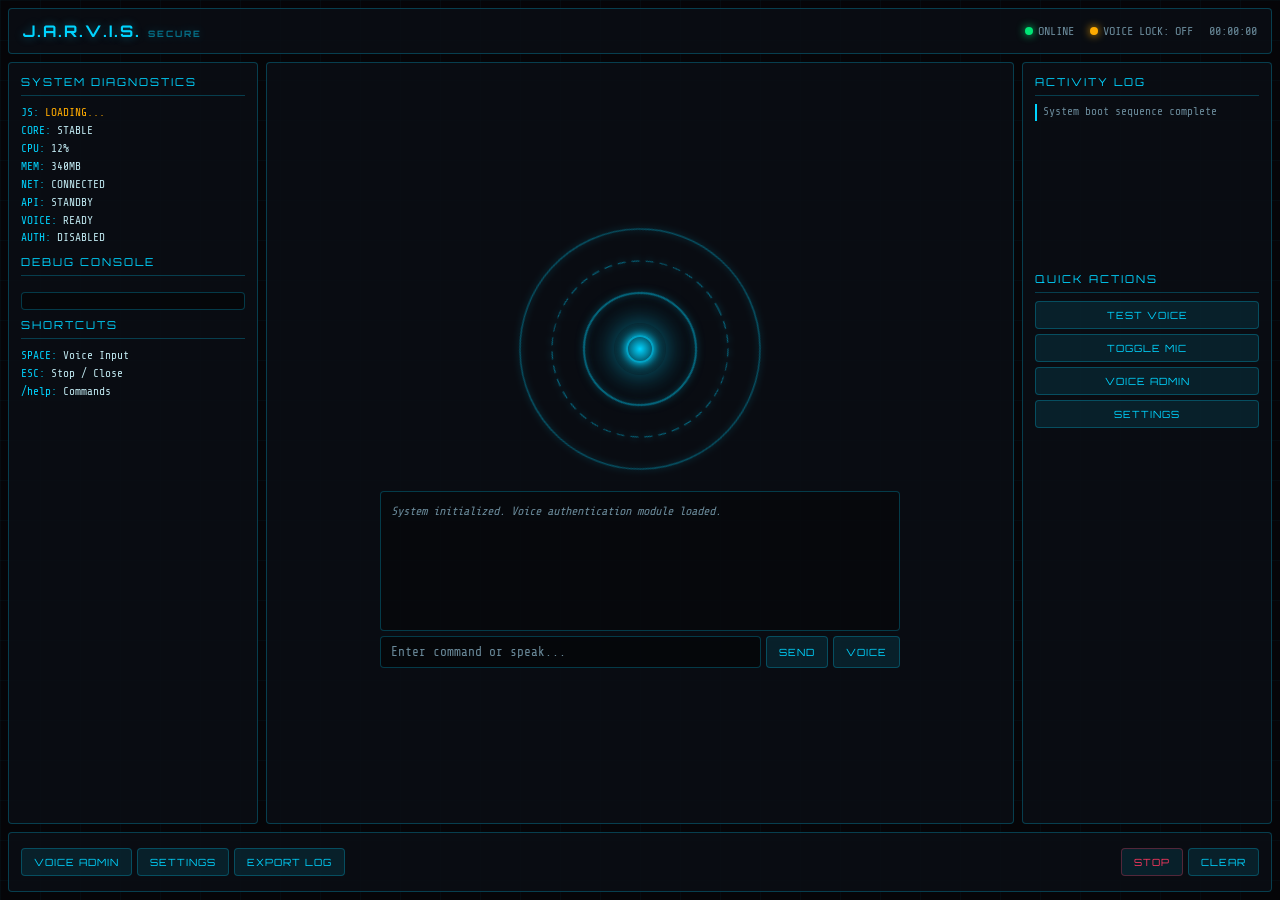
<file: index-8.html>
<!DOCTYPE html>
<html lang="en">
<head>
<meta charset="UTF-8">
<meta name="viewport" content="width=device-width, initial-scale=1.0">
<title>J.A.R.V.I.S. Secure v2</title>
<link href="https://fonts.googleapis.com/css2?family=Orbitron:wght@400;700&family=Share+Tech+Mono&family=Rajdhani:wght@400;600&display=swap" rel="stylesheet">
<style>
:root {
  --cyan: #00d4ff;
  --cyan-glow: rgba(0,212,255,0.4);
  --bg: #050508;
  --panel-bg: rgba(10,14,20,0.9);
  --border: rgba(0,212,255,0.25);
  --text: #c0e8f0;
  --text-dim: #6a8a9a;
  --danger: #ff3860;
  --success: #00e676;
  --warn: #ffab00;
}
* { margin:0; padding:0; box-sizing:border-box; }
html,body {
  width:100%; height:100%;
  background:var(--bg);
  color:var(--text);
  font-family:'Rajdhani',sans-serif;
  overflow:hidden;
}
body {
  background-image:
    linear-gradient(rgba(0,212,255,0.03) 1px, transparent 1px),
    linear-gradient(90deg, rgba(0,212,255,0.03) 1px, transparent 1px);
  background-size:40px 40px;
}

/* Background - using a div, NOT pseudo-elements */

/* Main layout */
#app {
  position:relative;
  z-index:1;
  width:100%; height:100%;
  display:flex;
  flex-direction:column;
  padding:8px;
}

/* Header */
#header {
  display:flex;
  align-items:center;
  justify-content:space-between;
  padding:0 14px;
  height:46px;
  background:var(--panel-bg);
  border:1px solid var(--border);
  border-radius:4px;
  margin-bottom:8px;
  flex-shrink:0;
}
.header-title {
  font-family:'Orbitron',sans-serif;
  font-size:1rem;
  font-weight:700;
  letter-spacing:2px;
  color:var(--cyan);
  text-shadow:0 0 10px var(--cyan-glow);
}
.header-status {
  display:flex;
  gap:16px;
  font-family:'Share Tech Mono',monospace;
  font-size:0.75rem;
  color:var(--text-dim);
}
.status-dot {
  display:inline-block;
  width:8px; height:8px;
  border-radius:50%;
  margin-right:5px;
}
.status-dot.online { background:var(--success); box-shadow:0 0 8px var(--success); }
.status-dot.voice-lock { background:var(--warn); box-shadow:0 0 8px var(--warn); }
.status-dot.voice-lock.active { background:var(--success); box-shadow:0 0 8px var(--success); }

/* Content */
#content {
  display:flex;
  flex:1;
  gap:8px;
  min-height:0;
  margin-bottom:8px;
}

.panel {
  background:var(--panel-bg);
  border:1px solid var(--border);
  border-radius:4px;
  padding:12px;
  display:flex;
  flex-direction:column;
  overflow:hidden;
}
.left-panel { width:250px; flex-shrink:0; }
.right-panel { width:250px; flex-shrink:0; }
.center-panel { flex:1; display:flex; flex-direction:column; align-items:center; justify-content:center; min-width:0; }

.panel-title {
  font-family:'Orbitron',sans-serif;
  font-size:0.68rem;
  letter-spacing:2px;
  color:var(--cyan);
  margin-bottom:8px;
  text-transform:uppercase;
  border-bottom:1px solid var(--border);
  padding-bottom:6px;
  flex-shrink:0;
}

.sys-readout {
  font-family:'Share Tech Mono',monospace;
  font-size:0.7rem;
  color:var(--text-dim);
  line-height:1.6;
}
.sys-readout .label { color:var(--cyan); }
.sys-readout .value { color:var(--text); }

/* Debug log */
#debugLog {
  margin-top:8px;
  padding:8px;
  background:rgba(0,0,0,0.4);
  border:1px solid var(--border);
  border-radius:4px;
  font-family:'Share Tech Mono',monospace;
  font-size:0.65rem;
  color:var(--text-dim);
  max-height:120px;
  overflow-y:auto;
  flex-shrink:0;
}
#debugLog div { margin-bottom:2px; }

/* HUD */
.hud-core {
  position:relative;
  width:260px; height:260px;
  display:flex;
  align-items:center;
  justify-content:center;
  flex-shrink:0;
}
.hud-svg {
  width:260px; height:260px;
  position:absolute;
  top:0; left:0;
}
.core-center {
  width:52px; height:52px;
  border-radius:50%;
  background:radial-gradient(circle, var(--cyan) 0%, rgba(0,212,255,0.3) 40%, transparent 70%);
  box-shadow:0 0 25px var(--cyan-glow), 0 0 50px rgba(0,212,255,0.15), inset 0 0 15px rgba(0,212,255,0.3);
  position:relative;
  z-index:10;
  animation:breathe 3s ease-in-out infinite;
}
.core-center::before {
  content:'';
  position:absolute;
  top:12px; left:12px; right:12px; bottom:12px;
  border-radius:50%;
  border:2px solid rgba(0,212,255,0.6);
  box-shadow:0 0 8px var(--cyan);
}
@keyframes breathe {
  0%,100% { transform:scale(1); opacity:0.9; }
  50% { transform:scale(1.08); opacity:1; }
}

/* Chat */
.chat-area {
  width:100%;
  max-width:520px;
  margin-top:12px;
  display:flex;
  flex-direction:column;
  gap:5px;
  flex-shrink:0;
}
.chat-log {
  height:140px;
  overflow-y:auto;
  padding:10px;
  background:rgba(0,0,0,0.3);
  border:1px solid var(--border);
  border-radius:4px;
  font-family:'Share Tech Mono',monospace;
  font-size:0.75rem;
  line-height:1.5;
}
.chat-log::-webkit-scrollbar { width:4px; }
.chat-log::-webkit-scrollbar-thumb { background:var(--cyan); border-radius:2px; }
.chat-msg { margin-bottom:5px; }
.chat-msg.user { color:var(--cyan); }
.chat-msg.assistant { color:var(--text); }
.chat-msg.system { color:var(--text-dim); font-style:italic; }

.chat-input-row { display:flex; gap:5px; }
.chat-input {
  flex:1;
  background:rgba(0,0,0,0.4);
  border:1px solid var(--border);
  border-radius:4px;
  padding:8px 10px;
  color:var(--text);
  font-family:'Share Tech Mono',monospace;
  font-size:0.8rem;
  outline:none;
}
.chat-input:focus { border-color:var(--cyan); box-shadow:0 0 8px var(--cyan-glow); }
.chat-input::placeholder { color:var(--text-dim); }

/* Buttons */
.btn {
  background:rgba(0,212,255,0.1);
  border:1px solid var(--border);
  border-radius:4px;
  color:var(--cyan);
  font-family:'Orbitron',sans-serif;
  font-size:0.62rem;
  letter-spacing:1px;
  padding:7px 12px;
  cursor:pointer;
  transition:all 0.2s;
  text-transform:uppercase;
  display:inline-block;
  text-align:center;
}
.btn:hover { background:rgba(0,212,255,0.2); box-shadow:0 0 10px var(--cyan-glow); }
.btn:active { transform:scale(0.97); }
.btn.danger { color:var(--danger); border-color:rgba(255,56,96,0.3); }
.btn.danger:hover { background:rgba(255,56,96,0.15); }
.btn.success { color:var(--success); border-color:rgba(0,230,118,0.3); }
.btn.success:hover { background:rgba(0,230,118,0.15); }

.activity-log {
  font-family:'Share Tech Mono',monospace;
  font-size:0.7rem;
  color:var(--text-dim);
  line-height:1.5;
  max-height:160px;
  overflow-y:auto;
  flex:1;
}
.activity-entry { margin-bottom:4px; border-left:2px solid var(--border); padding-left:6px; }
.activity-entry.recent { border-left-color:var(--cyan); }

#bottomBar {
  display:flex;
  align-items:center;
  justify-content:space-between;
  padding:0 12px;
  height:60px;
  background:var(--panel-bg);
  border:1px solid var(--border);
  border-radius:4px;
  flex-shrink:0;
}

/* Modal */
.modal-overlay {
  display:none;
  position:fixed;
  top:0; left:0; right:0; bottom:0;
  background:rgba(0,0,0,0.7);
  z-index:10;
  align-items:center;
  justify-content:center;
}
.modal-overlay.active { display:flex; }
.modal {
  background:var(--panel-bg);
  border:1px solid var(--border);
  border-radius:6px;
  width:90%;
  max-width:480px;
  max-height:85vh;
  overflow-y:auto;
  padding:20px;
  position:relative;
}
.modal-title {
  font-family:'Orbitron',sans-serif;
  font-size:1rem;
  color:var(--cyan);
  margin-bottom:14px;
}
.modal-close {
  position:absolute;
  top:10px; right:14px;
  background:none;
  border:none;
  color:var(--text-dim);
  font-size:1.4rem;
  cursor:pointer;
}
.modal-close:hover { color:var(--cyan); }

.form-group { margin-bottom:12px; }
.form-label {
  display:block;
  font-family:'Orbitron',sans-serif;
  font-size:0.6rem;
  letter-spacing:1px;
  color:var(--cyan);
  margin-bottom:4px;
  text-transform:uppercase;
}
.form-input, .form-select, .form-textarea {
  width:100%;
  background:rgba(0,0,0,0.4);
  border:1px solid var(--border);
  border-radius:4px;
  padding:8px 10px;
  color:var(--text);
  font-family:'Share Tech Mono',monospace;
  font-size:0.75rem;
  outline:none;
}
.form-input:focus, .form-select:focus, .form-textarea:focus { border-color:var(--cyan); }
.form-textarea { min-height:60px; resize:vertical; }

.toggle-row {
  display:flex;
  align-items:center;
  justify-content:space-between;
  margin-bottom:8px;
}
.toggle-label { font-family:'Share Tech Mono',monospace; font-size:0.75rem; color:var(--text); }
.toggle-switch {
  position:relative;
  width:40px; height:22px;
  background:rgba(255,255,255,0.1);
  border-radius:11px;
  cursor:pointer;
  transition:background 0.3s;
}
.toggle-switch.active { background:var(--cyan); }
.toggle-switch::after {
  content:'';
  position:absolute;
  top:2px; left:2px;
  width:18px; height:18px;
  background:white;
  border-radius:50%;
  transition:transform 0.3s;
}
.toggle-switch.active::after { transform:translateX(18px); }

.voice-print-canvas {
  width:100%;
  height:60px;
  background:rgba(0,0,0,0.4);
  border:1px solid var(--border);
  border-radius:4px;
  margin:6px 0;
}
.voice-user-list { max-height:160px; overflow-y:auto; margin-top:8px; }
.voice-user-item {
  display:flex;
  align-items:center;
  justify-content:space-between;
  padding:7px 9px;
  background:rgba(0,0,0,0.3);
  border:1px solid var(--border);
  border-radius:4px;
  margin-bottom:5px;
}
.voice-user-name { font-family:'Share Tech Mono',monospace; font-size:0.8rem; color:var(--text); }
.voice-user-meta { font-size:0.65rem; color:var(--text-dim); }
.voice-user-actions { display:flex; gap:4px; }

.recording-indicator {
  display:none;
  align-items:center;
  gap:6px;
  padding:7px;
  background:rgba(255,56,96,0.1);
  border:1px solid rgba(255,56,96,0.3);
  border-radius:4px;
  margin:6px 0;
  font-family:'Share Tech Mono',monospace;
  font-size:0.72rem;
  color:var(--danger);
}
.recording-indicator.active { display:flex; }
.rec-dot {
  width:8px; height:8px;
  background:var(--danger);
  border-radius:50%;
  animation:rec-pulse 1s infinite;
}
@keyframes rec-pulse {
  0%,100% { opacity:1; transform:scale(1); }
  50% { opacity:0.5; transform:scale(1.2); }
}

.auth-banner {
  display:none;
  position:fixed;
  top:60px;
  left:50%;
  transform:translateX(-50%);
  padding:8px 18px;
  border-radius:4px;
  font-family:'Orbitron',sans-serif;
  font-size:0.72rem;
  z-index:11;
}
.auth-banner.show { display:block; }
.auth-banner.success { background:rgba(0,230,118,0.15); border:1px solid var(--success); color:var(--success); }
.auth-banner.fail { background:rgba(255,56,96,0.15); border:1px solid var(--danger); color:var(--danger); }
.auth-banner.warn { background:rgba(255,171,0,0.15); border:1px solid var(--warn); color:var(--warn); }

@media (max-width:850px) {
  .left-panel, .right-panel { display:none; }
  #content { justify-content:center; }
}
</style>
</head>
<body>
<noscript style="position:fixed;top:0;left:0;right:0;bottom:0;background:#000;z-index:9999;color:#ff3860;font-family:monospace;padding:40px;font-size:1.2rem;text-align:center;">JavaScript is disabled. J.A.R.V.I.S. requires JavaScript to function.</noscript>

<script>try{document.getElementById("jsStatus").textContent="SCRIPT RUNNING";document.getElementById("jsStatus").style.color="#00d4ff";}catch(e){}</script>
<div id="app">
  <div id="header">
    <div class="header-title">J.A.R.V.I.S. <span style="font-size:0.55em;opacity:0.5">SECURE</span></div>
    <div class="header-status">
      <span><span class="status-dot online"></span>ONLINE</span>
      <span id="voiceLockStatus"><span class="status-dot voice-lock"></span>VOICE LOCK: OFF</span>
      <span id="clock">00:00:00</span>
    </div>
  </div>

  <div id="content">
    <div class="panel left-panel">
      <div class="panel-title">System Diagnostics</div>
      <div class="sys-readout">
        <div><span class="label">JS:</span> <span class="value" id="jsStatus" style="color:var(--warn)">LOADING...</span></div>
        <div><span class="label">CORE:</span> <span class="value">STABLE</span></div>
        <div><span class="label">CPU:</span> <span class="value" id="cpuVal">12%</span></div>
        <div><span class="label">MEM:</span> <span class="value" id="memVal">340MB</span></div>
        <div><span class="label">NET:</span> <span class="value">CONNECTED</span></div>
        <div><span class="label">API:</span> <span class="value" id="apiStatus">STANDBY</span></div>
        <div><span class="label">VOICE:</span> <span class="value" id="voiceStatus">READY</span></div>
        <div><span class="label">AUTH:</span> <span class="value" id="authStatus">DISABLED</span></div>
      </div>
      <div class="panel-title" style="margin-top:8px">Debug Console</div>
      <div id="debugLog"></div>
      <div class="panel-title" style="margin-top:8px">Shortcuts</div>
      <div class="sys-readout">
        <div><span class="label">SPACE:</span> <span class="value">Voice Input</span></div>
        <div><span class="label">ESC:</span> <span class="value">Stop / Close</span></div>
        <div><span class="label">/help:</span> <span class="value">Commands</span></div>
      </div>
    </div>

    <div class="panel center-panel">
      <div class="hud-core">
        <svg class="hud-svg" viewBox="0 0 260 260">
          <defs>
            <filter id="glow">
              <feGaussianBlur stdDeviation="3" result="coloredBlur"/>
              <feMerge><feMergeNode in="coloredBlur"/><feMergeNode in="SourceGraphic"/></feMerge>
            </filter>
          </defs>
          <g transform="translate(130,130)">
            <circle r="120" fill="none" stroke="rgba(0,212,255,0.3)" stroke-width="1.5" filter="url(#glow)">
              <animateTransform attributeName="transform" type="rotate" from="0" to="360" dur="20s" repeatCount="indefinite"/>
            </circle>
          </g>
          <g transform="translate(130,130)">
            <circle r="88" fill="none" stroke="rgba(0,212,255,0.5)" stroke-width="1" stroke-dasharray="8 6" filter="url(#glow)">
              <animateTransform attributeName="transform" type="rotate" from="360" to="0" dur="15s" repeatCount="indefinite"/>
            </circle>
          </g>
          <g transform="translate(130,130)">
            <circle r="56" fill="none" stroke="rgba(0,212,255,0.4)" stroke-width="2" filter="url(#glow)">
              <animateTransform attributeName="transform" type="rotate" from="0" to="360" dur="10s" repeatCount="indefinite"/>
            </circle>
          </g>
          <g transform="translate(130,130)" id="tickGroup"></g>
        </svg>
        <div class="core-center"></div>
      </div>

      <div class="chat-area">
        <div class="chat-log" id="chatLog">
          <div class="chat-msg system">System initialized. Voice authentication module loaded.</div>
        </div>
        <div class="chat-input-row">
          <input type="text" class="chat-input" id="chatInput" placeholder="Enter command or speak...">
          <button type="button" class="btn" id="sendBtn">Send</button>
          <button type="button" class="btn" id="voiceBtn">Voice</button>
        </div>
      </div>
    </div>

    <div class="panel right-panel">
      <div class="panel-title">Activity Log</div>
      <div class="activity-log" id="activityLog">
        <div class="activity-entry recent">System boot sequence complete</div>
      </div>
      <div class="panel-title" style="margin-top:8px">Quick Actions</div>
      <div style="display:flex;flex-direction:column;gap:5px;">
        <button type="button" class="btn" id="btnTestVoice">Test Voice</button>
        <button type="button" class="btn" id="btnToggleMic">Toggle Mic</button>
        <button type="button" class="btn" id="btnAdmin">Voice Admin</button>
        <button type="button" class="btn" id="btnSettings">Settings</button>
      </div>
    </div>
  </div>

  <div id="bottomBar">
    <div style="display:flex;gap:5px;">
      <button type="button" class="btn" id="btnBotAdmin">Voice Admin</button>
      <button type="button" class="btn" id="btnBotSettings">Settings</button>
      <button type="button" class="btn" id="btnExport">Export Log</button>
    </div>
    <div style="display:flex;gap:5px;">
      <button type="button" class="btn danger" id="btnStop">Stop</button>
      <button type="button" class="btn" id="btnClear">Clear</button>
    </div>
  </div>
</div>

<!-- Settings Modal -->
<div class="modal-overlay" id="settingsModal">
  <div class="modal">
    <button type="button" class="modal-close" id="btnCloseSettings">&times;</button>
    <div class="modal-title">System Settings</div>

    <div class="toggle-row"><span class="toggle-label">Voice Output</span><div class="toggle-switch" id="togVoiceOut"></div></div>
    <div class="toggle-row"><span class="toggle-label">Voice Input (Mic)</span><div class="toggle-switch" id="togVoiceIn"></div></div>
    <div class="toggle-row"><span class="toggle-label">Wake Word Mode</span><div class="toggle-switch" id="togWakeWord"></div></div>
    <div class="toggle-row"><span class="toggle-label">Profanity Filter</span><div class="toggle-switch active" id="togProfanity"></div></div>
    <div class="toggle-row"><span class="toggle-label">Voice Authentication</span><div class="toggle-switch" id="togVoiceAuth"></div></div>

    <div class="form-group">
      <label class="form-label">Personality</label>
      <select class="form-select" id="personalitySelect">
        <option value="jarvis">J.A.R.V.I.S.</option>
        <option value="friday">F.R.I.D.A.Y.</option>
        <option value="alfred">Alfred</option>
        <option value="hal">HAL 9000</option>
        <option value="c3po">C-3PO</option>
        <option value="custom">Custom</option>
      </select>
    </div>

    <div class="form-group">
      <label class="form-label">Assistant Name</label>
      <input type="text" class="form-input" id="assistantName" value="J.A.R.V.I.S.">
    </div>

    <div class="form-group">
      <label class="form-label">Honorific</label>
      <input type="text" class="form-input" id="honorific" value="sir">
    </div>

    <div class="form-group" style="border:1px solid var(--border);border-radius:4px;padding:12px;background:rgba(0,212,255,0.03);">
      <label class="form-label" style="font-size:0.7rem;">OpenAI API Key</label>
      <input type="password" class="form-input" id="apiKey" placeholder="sk-...">
      <div style="display:flex;align-items:center;gap:6px;margin-top:6px;">
        <button type="button" class="btn" id="btnTestApi">Test Connection</button>
        <span id="apiTestResult" style="font-family:'Share Tech Mono',monospace;font-size:0.7rem;color:var(--text-dim);"></span>
      </div>
      <p style="font-family:'Share Tech Mono',monospace;font-size:0.65rem;color:var(--text-dim);margin-top:5px;line-height:1.4;">
        Your API key is stored locally in your browser.
      </p>
    </div>

    <div class="form-group">
      <label class="form-label">Custom System Prompt</label>
      <textarea class="form-textarea" id="customPrompt" placeholder="Enter custom personality instructions..."></textarea>
    </div>

    <div style="display:flex;gap:5px;margin-top:12px;">
      <button type="button" class="btn" id="btnSaveSettings">Save</button>
      <button type="button" class="btn danger" id="btnClearMemory">Clear Memory</button>
    </div>
  </div>
</div>

<!-- Voice Admin Modal -->
<div class="modal-overlay" id="adminModal">
  <div class="modal" style="max-width:500px;">
    <button type="button" class="modal-close" id="btnCloseAdmin">&times;</button>
    <div class="modal-title">Voice Authentication Admin</div>

    <div class="form-group">
      <div class="toggle-row">
        <span class="toggle-label" style="font-size:0.8rem;">Enable Voice Lock</span>
        <div class="toggle-switch" id="adminToggleAuth"></div>
      </div>
      <p style="font-family:'Share Tech Mono',monospace;font-size:0.68rem;color:var(--text-dim);line-height:1.5;">
        When enabled, J.A.R.V.I.S. will only respond to enrolled voices. Unknown voices will be rejected.
      </p>
    </div>

    <div class="form-group">
      <label class="form-label">Enrollment Threshold</label>
      <input type="range" class="form-input" id="authThreshold" min="50" max="95" value="75" style="padding:0;">
      <div style="display:flex;justify-content:space-between;font-family:'Share Tech Mono',monospace;font-size:0.65rem;color:var(--text-dim);margin-top:2px;">
        <span>Lenient (50%)</span><span id="threshVal">75%</span><span>Strict (95%)</span>
      </div>
    </div>

    <div class="form-group">
      <label class="form-label">Enroll New Voice</label>
      <div style="display:flex;gap:5px;">
        <input type="text" class="form-input" id="enrollName" placeholder="Person's name..." style="flex:1;">
        <button type="button" class="btn success" id="btnRecord">Record Sample</button>
      </div>
      <div class="recording-indicator" id="recordingInd">
        <div class="rec-dot"></div>
        <span>Recording... Speak clearly for 3 seconds</span>
        <span id="recTimer">3.0s</span>
      </div>
      <canvas class="voice-print-canvas" id="enrollCanvas"></canvas>
    </div>

    <div class="form-group">
      <label class="form-label">Authorized Voices (<span id="voiceCount">0</span>)</label>
      <div class="voice-user-list" id="voiceUserList">
        <div style="font-family:'Share Tech Mono',monospace;font-size:0.75rem;color:var(--text-dim);text-align:center;padding:14px;">
          No enrolled voices. Add one above.
        </div>
      </div>
    </div>

    <div style="display:flex;gap:5px;margin-top:12px;">
      <button type="button" class="btn" id="btnTestCurrent">Test My Voice</button>
      <button type="button" class="btn danger" id="btnClearAll">Clear All</button>
      <button type="button" class="btn" id="btnCloseAdmin2" style="margin-left:auto;">Close</button>
    </div>
  </div>
</div>

<div class="auth-banner" id="authBanner"></div>

<script>

// ===================== STATE =====================
var voiceOut = true;
var voiceIn = true;
var wakeWordMode = false;
var profanity = true;
var voiceAuth = false;
var authThreshold = 75;
var personality = 'jarvis';
var assistantName = 'J.A.R.V.I.S.';
var honorific = 'sir';
var apiKey = '';
var customPrompt = '';
var listening = false;
var speaking = false;
var wakeWordActive = false;
var voiceProfiles = [];
var stopwatchStart = null;
var audioCtx = null;
var analyserNode = null;
var micSource = null;
var micStream = null;
var isEnrolling = false;
var enrollTimer = null;
var synth = null;
var recognition = null;

// ===================== DEBUG =====================
function debugLog(msg) {
  try {
    var el = document.getElementById('debugLog');
    if (el) {
      var div = document.createElement('div');
      div.textContent = msg;
      el.appendChild(div);
      el.scrollTop = el.scrollHeight;
    }
  } catch(e) {}
  try { console.log(msg); } catch(e) {}
}

// ===================== LOAD / SAVE =====================
function loadState() {
  try {
    var saved = JSON.parse(localStorage.getItem('jarvis_state') || '{}');
    if (saved.voiceOut !== undefined) voiceOut = saved.voiceOut;
    if (saved.voiceIn !== undefined) voiceIn = saved.voiceIn;
    if (saved.wakeWord !== undefined) wakeWordMode = saved.wakeWord;
    if (saved.profanity !== undefined) profanity = saved.profanity;
    if (saved.voiceAuth !== undefined) voiceAuth = saved.voiceAuth;
    if (saved.authThreshold !== undefined) authThreshold = saved.authThreshold;
    if (saved.personality !== undefined) personality = saved.personality;
    if (saved.name !== undefined) assistantName = saved.name;
    if (saved.honorific !== undefined) honorific = saved.honorific;
    if (saved.apiKey !== undefined) apiKey = saved.apiKey;
    if (saved.customPrompt !== undefined) customPrompt = saved.customPrompt;
    if (saved.voiceProfiles !== undefined) voiceProfiles = saved.voiceProfiles;
  } catch(e) {}

  var an = document.getElementById('assistantName');
  if (an) an.value = assistantName;
  var hon = document.getElementById('honorific');
  if (hon) hon.value = honorific;
  var ak = document.getElementById('apiKey');
  if (ak) ak.value = apiKey || '';
  var cp = document.getElementById('customPrompt');
  if (cp) cp.value = customPrompt || '';
  var ps = document.getElementById('personalitySelect');
  if (ps) ps.value = personality;
  var at = document.getElementById('authThreshold');
  if (at) at.value = authThreshold || 75;
  var tv = document.getElementById('threshVal');
  if (tv) tv.textContent = (authThreshold || 75) + '%';
  updateToggleUI();
}

function saveState() {
  try {
    localStorage.setItem('jarvis_state', JSON.stringify({
      voiceOut: voiceOut, voiceIn: voiceIn, wakeWord: wakeWordMode,
      profanity: profanity, voiceAuth: voiceAuth, authThreshold: authThreshold,
      personality: personality, name: assistantName, honorific: honorific,
      apiKey: apiKey, customPrompt: customPrompt, voiceProfiles: voiceProfiles
    }));
  } catch(e) {}
}

function updateToggleUI() {
  var states = {
    'togVoiceOut': voiceOut, 'togVoiceIn': voiceIn, 'togWakeWord': wakeWordMode,
    'togProfanity': profanity, 'togVoiceAuth': voiceAuth
  };
  for (var id in states) {
    var el = document.getElementById(id);
    if (el) {
      if (states[id]) el.classList.add('active');
      else el.classList.remove('active');
    }
  }
  var ata = document.getElementById('adminToggleAuth');
  if (ata) {
    if (voiceAuth) ata.classList.add('active');
    else ata.classList.remove('active');
  }
  var vl = document.getElementById('voiceLockStatus');
  if (vl) {
    vl.innerHTML = '<span class="status-dot voice-lock' + (voiceAuth ? ' active' : '') + '"></span>VOICE LOCK: ' + (voiceAuth ? 'ON' : 'OFF');
  }
  var as = document.getElementById('authStatus');
  if (as) {
    as.textContent = voiceAuth ? 'ACTIVE' : 'DISABLED';
    as.style.color = voiceAuth ? 'var(--success)' : 'var(--text-dim)';
  }
}

function toggleSetting(key) {
  if (key === 'voiceOut') voiceOut = !voiceOut;
  if (key === 'voiceIn') voiceIn = !voiceIn;
  if (key === 'wakeWord') wakeWordMode = !wakeWordMode;
  if (key === 'profanity') profanity = !profanity;
  if (key === 'voiceAuth') voiceAuth = !voiceAuth;
  updateToggleUI();
  saveState();
  if (key === 'voiceAuth') {
    logActivity('Voice auth ' + (voiceAuth ? 'enabled' : 'disabled'));
    doSay('Voice lock ' + (voiceAuth ? 'engaged.' : 'disengaged.'));
  }
}

function adminToggleAuth() {
  toggleSetting('voiceAuth');
}

// ===================== PERSONALITIES =====================
var personalities = {
  jarvis: { pitch: 1.0, rate: 1.0, voicePref: 'Google UK English Male' },
  friday: { pitch: 1.15, rate: 1.05, voicePref: 'Google UK English Female' },
  alfred: { pitch: 0.9, rate: 0.9, voicePref: 'Google UK English Male' },
  hal: { pitch: 0.8, rate: 0.85, voicePref: 'Google US English' },
  c3po: { pitch: 1.3, rate: 1.1, voicePref: 'Google UK English Male' },
  custom: { pitch: 1.0, rate: 1.0, voicePref: '' }
};

function changePersonality(p) {
  personality = p;
  saveState();
  doSay('Personality updated to ' + p.toUpperCase() + '.');
}
function updateName(n) { assistantName = n || 'J.A.R.V.I.S.'; saveState(); }
function updateHonorific(h) { honorific = h || 'sir'; saveState(); }
function saveApiKey(k) { apiKey = k; saveState(); }

function saveSettings() {
  var cp = document.getElementById('customPrompt');
  if (cp) customPrompt = cp.value;
  var at = document.getElementById('authThreshold');
  if (at) authThreshold = parseInt(at.value) || 75;
  saveState();
  closeSettings();
  doSay('Settings saved, ' + honorific + '.');
}

function clearMemory() {
  try {
    localStorage.removeItem('jarvis_state');
    localStorage.removeItem('jarvis_chat');
  } catch(e) {}
  voiceProfiles = [];
  loadState();
  doSay('All memory banks cleared.');
}

// ===================== VOICE AUTH =====================
var VoiceAuth = {
  initAudio: function() {
    if (audioCtx) return;
    try {
      audioCtx = new (window.AudioContext || window.webkitAudioContext)();
      analyserNode = audioCtx.createAnalyser();
      analyserNode.fftSize = 2048;
      analyserNode.smoothingTimeConstant = 0.8;
    } catch(e) { debugLog('Audio init failed: ' + e.message); }
  },

  startMic: function() {
    var self = this;
    return new Promise(function(resolve, reject) {
      self.initAudio();
      if (micSource) { resolve(); return; }
      if (!navigator.mediaDevices || !navigator.mediaDevices.getUserMedia) {
        reject(new Error('Microphone not supported'));
        return;
      }
      navigator.mediaDevices.getUserMedia({
        audio: { echoCancellation: false, noiseSuppression: true, autoGainControl: false, sampleRate: 44100 }
      }).then(function(stream) {
        micSource = audioCtx.createMediaStreamSource(stream);
        micSource.connect(analyserNode);
        micStream = stream;
        resolve(stream);
      }).catch(function(err) { reject(err); });
    });
  },

  stopMic: function() {
    if (micStream) {
      micStream.getTracks().forEach(function(t) { t.stop(); });
      micStream = null;
    }
    if (micSource) {
      try { micSource.disconnect(); } catch(e) {}
      micSource = null;
    }
  },

  captureFingerprint: function(durationMs) {
    var self = this;
    durationMs = durationMs || 3000;
    return new Promise(function(resolve, reject) {
      self.startMic().then(function() {
        var dataArray = new Uint8Array(analyserNode.frequencyBinCount);
        var samples = [];
        var interval = 50;
        var iterations = Math.floor(durationMs / interval);
        var count = 0;
        var timer = setInterval(function() {
          analyserNode.getByteFrequencyData(dataArray);
          var fingerprint = Array.from(dataArray.slice(2, 42));
          samples.push(fingerprint);
          count++;
          if (count >= iterations) {
            clearInterval(timer);
            resolve(self.averageSamples(samples));
          }
        }, interval);
      }).catch(reject);
    });
  },

  averageSamples: function(samples) {
    if (!samples.length) return [];
    var len = samples[0].length;
    var avg = new Array(len).fill(0);
    for (var s = 0; s < samples.length; s++) {
      for (var i = 0; i < len; i++) { avg[i] += samples[s][i]; }
    }
    return avg.map(function(v) { return v / samples.length; });
  },

  compare: function(fp1, fp2) {
    if (!fp1 || !fp2 || fp1.length !== fp2.length) return 0;
    var dot = 0, mag1 = 0, mag2 = 0;
    for (var i = 0; i < fp1.length; i++) {
      dot += fp1[i] * fp2[i];
      mag1 += fp1[i] * fp1[i];
      mag2 += fp2[i] * fp2[i];
    }
    if (mag1 === 0 || mag2 === 0) return 0;
    return dot / (Math.sqrt(mag1) * Math.sqrt(mag2));
  },

  verify: function() {
    var self = this;
    return new Promise(function(resolve, reject) {
      if (!voiceProfiles.length) { resolve({ match: false, name: null, score: 0 }); return; }
      self.captureFingerprint(2000).then(function(fp) {
        var best = { score: 0, name: null };
        for (var i = 0; i < voiceProfiles.length; i++) {
          var score = self.compare(fp, voiceProfiles[i].fingerprint);
          if (score > best.score) best = { score: score, name: voiceProfiles[i].name };
        }
        var threshold = (authThreshold || 75) / 100;
        resolve({ match: best.score >= threshold, name: best.name, score: best.score });
      }).catch(reject);
    });
  }
};

// ===================== ENROLLMENT =====================
function startEnrollment() {
  var nameInput = document.getElementById('enrollName');
  var name = nameInput ? nameInput.value.trim() : '';
  if (!name) { alert('Please enter a name first.'); return; }
  if (isEnrolling) return;

  isEnrolling = true;
  var btn = document.getElementById('btnRecord');
  var ind = document.getElementById('recordingInd');
  var timerEl = document.getElementById('recTimer');
  if (btn) btn.disabled = true;
  if (ind) ind.classList.add('active');

  VoiceAuth.startMic().then(function() {
    var canvas = document.getElementById('enrollCanvas');
    var ctx2d = canvas ? canvas.getContext('2d') : null;
    if (canvas) { canvas.width = canvas.offsetWidth; canvas.height = canvas.offsetHeight; }

    var dataArray = new Uint8Array(analyserNode.frequencyBinCount);
    var timeLeft = 3.0;

    enrollTimer = setInterval(function() {
      timeLeft -= 0.1;
      if (timerEl) timerEl.textContent = Math.max(0, timeLeft).toFixed(1) + 's';
      if (analyserNode && ctx2d && canvas) {
        analyserNode.getByteFrequencyData(dataArray);
        ctx2d.fillStyle = 'rgba(0,0,0,0.3)';
        ctx2d.fillRect(0, 0, canvas.width, canvas.height);
        var barW = canvas.width / 40;
        for (var i = 0; i < 40; i++) {
          var h = (dataArray[i + 2] / 255) * canvas.height;
          ctx2d.fillStyle = 'rgba(0,212,255,' + (0.4 + (i / 40) * 0.6) + ')';
          ctx2d.fillRect(i * barW, canvas.height - h, barW - 1, h);
        }
      }
    }, 100);

    VoiceAuth.captureFingerprint(3000).then(function(fingerprint) {
      clearInterval(enrollTimer);
      enrollTimer = null;
      VoiceAuth.stopMic();
      voiceProfiles.push({ name: name, fingerprint: fingerprint, created: new Date().toISOString() });
      saveState();
      renderVoiceList();
      doSay('Voice enrolled for ' + name + '.');
      logActivity('Voice enrolled: ' + name);
      if (ctx2d && canvas) ctx2d.clearRect(0, 0, canvas.width, canvas.height);
      if (nameInput) nameInput.value = '';
    }).catch(function(err) {
      debugLog('Enrollment error: ' + err.message);
      doSay('Enrollment failed.');
    }).finally(function() {
      isEnrolling = false;
      if (btn) btn.disabled = false;
      if (ind) ind.classList.remove('active');
      if (enrollTimer) { clearInterval(enrollTimer); enrollTimer = null; }
    });
  }).catch(function(err) {
    debugLog('Mic error: ' + err.message);
    doSay('Microphone access required.');
    isEnrolling = false;
    if (btn) btn.disabled = false;
    if (ind) ind.classList.remove('active');
  });
}

function renderVoiceList() {
  var list = document.getElementById('voiceUserList');
  var count = document.getElementById('voiceCount');
  if (count) count.textContent = voiceProfiles.length;
  if (!voiceProfiles.length) {
    if (list) list.innerHTML = '<div style="font-family:'Share Tech Mono',monospace;font-size:0.75rem;color:var(--text-dim);text-align:center;padding:14px;">No enrolled voices. Add one above.</div>';
    return;
  }
  var html = '';
  for (var i = 0; i < voiceProfiles.length; i++) {
    var p = voiceProfiles[i];
    html += '<div class="voice-user-item">' +
      '<div class="voice-user-info">' +
        '<span class="voice-user-name">' + escapeHtml(p.name) + '</span>' +
        '<span class="voice-user-meta">Enrolled ' + new Date(p.created).toLocaleDateString() + '</span>' +
      '</div>' +
      '<div class="voice-user-actions">' +
        '<button type="button" class="btn" onclick="testVoiceProfile(' + i + ')" style="padding:4px 7px;font-size:0.55rem;">Test</button>' +
        '<button type="button" class="btn danger" onclick="deleteVoiceProfile(' + i + ')" style="padding:4px 7px;font-size:0.55rem;">Remove</button>' +
      '</div>' +
    '</div>';
  }
  if (list) list.innerHTML = html;
}

function deleteVoiceProfile(idx) {
  var name = voiceProfiles[idx].name;
  voiceProfiles.splice(idx, 1);
  saveState();
  renderVoiceList();
  logActivity('Voice removed: ' + name);
}

function clearAllVoices() {
  if (!voiceProfiles.length) return;
  if (!confirm('Delete all ' + voiceProfiles.length + ' enrolled voices?')) return;
  voiceProfiles = [];
  saveState();
  renderVoiceList();
  doSay('All voice profiles cleared.');
}

function testCurrentVoice() {
  if (!voiceProfiles.length) { doSay('No enrolled voices to compare against.'); return; }
  doSay('Testing your voice. Please speak now.');
  showAuthBanner('Testing voice...', 'warn');
  VoiceAuth.verify().then(function(result) {
    if (result.match) {
      showAuthBanner('Authenticated: ' + result.name + ' (' + Math.round(result.score * 100) + '% match)', 'success');
      doSay('Voice recognized as ' + result.name + '. Confidence: ' + Math.round(result.score * 100) + ' percent.');
    } else {
      showAuthBanner('Voice not recognized. Best match: ' + (result.name || 'none') + ' at ' + Math.round(result.score * 100) + '%', 'fail');
      doSay('Voice not recognized. Access denied.');
    }
  }).catch(function(e) {
    showAuthBanner('Test failed. Check microphone.', 'fail');
  });
}

function testVoiceProfile(idx) {
  var profile = voiceProfiles[idx];
  doSay('Recording test sample for comparison with ' + profile.name + '.');
  showAuthBanner('Recording test sample...', 'warn');
  VoiceAuth.captureFingerprint(2000).then(function(fp) {
    var score = VoiceAuth.compare(fp, profile.fingerprint);
    var type = score >= (authThreshold / 100) ? 'success' : 'fail';
    showAuthBanner('Match with ' + profile.name + ': ' + Math.round(score * 100) + '%', type);
  }).catch(function(e) {
    showAuthBanner('Test failed.', 'fail');
  });
}

function showAuthBanner(msg, type) {
  var b = document.getElementById('authBanner');
  if (!b) return;
  b.textContent = msg;
  b.className = 'auth-banner show ' + type;
  setTimeout(function() { b.classList.remove('show'); }, 4000);
}

// ===================== SPEECH =====================
function initSpeech() {
  try {
    if (window.speechSynthesis) synth = window.speechSynthesis;
  } catch(e) {}
  try {
    if ('webkitSpeechRecognition' in window || 'SpeechRecognition' in window) {
      var SR = window.SpeechRecognition || window.webkitSpeechRecognition;
      recognition = new SR();
      recognition.continuous = false;
      recognition.interimResults = true;
      recognition.onresult = function(e) { handleSpeechResult(e); };
      recognition.onerror = function(e) { handleSpeechError(e); };
      recognition.onend = function() { listening = false; updateVoiceStatus(); };
    }
  } catch(e) { debugLog('Speech init error: ' + e.message); }
  try { if (synth) synth.cancel(); } catch(e) {}
}

function doSay(text) {
  if (!voiceOut || !synth) return;
  try { synth.cancel(); } catch(e) {}
  var u = new SpeechSynthesisUtterance(text);
  var p = personalities[personality] || personalities.jarvis;
  u.pitch = p.pitch;
  u.rate = p.rate;
  u.volume = 1;
  try {
    var voices = synth.getVoices();
    if (voices && voices.length) {
      var preferred = null;
      for (var i = 0; i < voices.length; i++) {
        if (voices[i].name.indexOf(p.voicePref) !== -1 || voices[i].name.indexOf('UK English Male') !== -1) {
          preferred = voices[i];
          break;
        }
      }
      if (preferred) u.voice = preferred;
    }
  } catch(e) {}
  u.onstart = function() { speaking = true; };
  u.onend = function() { speaking = false; };
  try { synth.speak(u); } catch(e) { debugLog('TTS error: ' + e.message); }
}

function doStopSpeaking() {
  try { if (synth) synth.cancel(); } catch(e) {}
  speaking = false;
}

function doTestVoice() {
  doSay('At your service, ' + honorific + '.');
}

function doToggleMic() {
  if (!recognition) {
    doSay('Speech recognition not supported in this browser.');
    return;
  }
  if (listening) {
    try { recognition.stop(); } catch(e) {}
    listening = false;
  } else {
    if (wakeWordMode && !wakeWordActive) {
      startWakeWord();
      return;
    }
    try { recognition.start(); listening = true; } catch(e) {}
  }
  updateVoiceStatus();
}

function startWakeWord() {
  if (!recognition) return;
  try {
    recognition.start();
    listening = true;
    wakeWordActive = true;
    addChat('system', 'Wake word mode active. Say "Hey ' + assistantName + '"...');
  } catch(e) {}
  updateVoiceStatus();
}

function handleSpeechResult(event) {
  var transcript = '';
  for (var i = 0; i < event.results.length; i++) {
    transcript += event.results[i][0].transcript;
  }
  if (event.results[0].isFinal) {
    var cmd = transcript.trim();
    addChat('user', cmd);
    if (voiceAuth && voiceProfiles.length > 0) {
      showAuthBanner('Verifying voice...', 'warn');
      VoiceAuth.verify().then(function(auth) {
        if (!auth.match) {
          addChat('voice-auth fail', 'Voice not recognized. Access denied.');
          showAuthBanner('Access denied. Unknown voice.', 'fail');
          doSay('I am sorry, I do not recognize your voice. Access denied.');
          return;
        }
        addChat('voice-auth success', 'Authenticated: ' + auth.name + ' (' + Math.round(auth.score * 100) + '%)');
        showAuthBanner('Welcome, ' + auth.name + '.', 'success');
        processCommand(cmd);
      }).catch(function(e) {
        addChat('voice-auth fail', 'Voice verification error.');
      });
    } else {
      processCommand(cmd);
    }
  }
}

function handleSpeechError(e) {
  listening = false;
  updateVoiceStatus();
  if (e.error !== 'aborted') { debugLog('Voice error: ' + e.error); }
}

function updateVoiceStatus() {
  var el = document.getElementById('voiceStatus');
  if (!el) return;
  if (listening) { el.textContent = 'LISTENING'; el.style.color = 'var(--success)'; }
  else { el.textContent = 'READY'; el.style.color = 'var(--text-dim)'; }
}

// ===================== COMMANDS =====================
function processCommand(cmd) {
  var lower = cmd.toLowerCase().replace(/[^\w\s]/g, '');

  if (wakeWordActive) {
    var wake = 'hey ' + assistantName.toLowerCase().replace(/[^a-z]/g, '');
    if (lower.indexOf(wake) !== -1 || lower.indexOf('jarvis') !== -1) {
      wakeWordActive = false;
      doSay('Yes, ' + honorific + '?');
      addChat('system', 'Wake word detected. Listening...');
      return;
    }
    return;
  }

  if (profanity) {
    var bad = ['fuck','shit','damn','bitch','asshole'];
    var hasBad = false;
    for (var b = 0; b < bad.length; b++) {
      if (lower.indexOf(bad[b]) !== -1) { hasBad = true; break; }
    }
    if (hasBad) { doSay('Language, ' + honorific + '.'); addChat('system', 'Profanity filtered.'); return; }
  }

  if (lower.indexOf('time') !== -1 || lower.indexOf('clock') !== -1) {
    doSay('The current time is ' + new Date().toLocaleTimeString() + '.'); return;
  }
  if (lower.indexOf('date') !== -1 || lower.indexOf('today') !== -1) {
    doSay('Today is ' + new Date().toLocaleDateString() + '.'); return;
  }
  if (lower.indexOf('timer') !== -1) {
    var m = lower.match(/\d+/);
    var mins = m ? parseInt(m[0]) : 5;
    setTimeout(function() { doSay('Timer complete, ' + honorific + '.'); }, mins * 60000);
    doSay('Timer set for ' + mins + ' minutes.'); logActivity('Timer: ' + mins + 'min'); return;
  }
  if (lower.indexOf('stopwatch') !== -1 || lower.indexOf('stop watch') !== -1) {
    if (!stopwatchStart) { stopwatchStart = Date.now(); doSay('Stopwatch started.'); }
    else { var elapsed = ((Date.now() - stopwatchStart) / 1000).toFixed(1); doSay('Elapsed time: ' + elapsed + ' seconds.'); stopwatchStart = null; }
    return;
  }
  if (lower.indexOf('dice') !== -1 || lower.indexOf('roll') !== -1) {
    var dm = lower.match(/\d+/);
    var sides = dm ? parseInt(dm[0]) : 6;
    doSay('Rolled a ' + (Math.floor(Math.random() * sides) + 1) + '.'); return;
  }
  if (lower.indexOf('coin') !== -1 || lower.indexOf('flip') !== -1) {
    doSay(Math.random() > 0.5 ? 'Heads.' : 'Tails.'); return;
  }
  if (lower.indexOf('random number') !== -1 || lower.indexOf('pick a number') !== -1) {
    var nm = lower.match(/\d+/);
    var max = nm ? parseInt(nm[0]) : 100;
    doSay('Your number is ' + Math.floor(Math.random() * max) + '.'); return;
  }
  if (lower.indexOf('joke') !== -1) {
    var jokes = ['Why do programmers prefer dark mode? Because light attracts bugs.','I would tell you a UDP joke, but you might not get it.','There are 10 types of people in the world: those who understand binary and those who do not.','Why did the developer go broke? Because he used up all his cache.','I am reading a book on anti-gravity. It is impossible to put down.'];
    doSay(jokes[Math.floor(Math.random() * jokes.length)]); return;
  }
  if (lower.indexOf('fact') !== -1) {
    var facts = ['Honey never spoils. Archaeologists have found pots of honey in ancient Egyptian tombs that are over 3,000 years old.','Octopuses have three hearts, blue blood, and nine brains.','The Eiffel Tower can be 15 centimeters taller during the summer due to thermal expansion.','Bananas are berries, but strawberries are not.','A day on Venus is longer than a year on Venus.'];
    doSay(facts[Math.floor(Math.random() * facts.length)]); return;
  }
  if (lower.indexOf('motivate') !== -1 || lower.indexOf('inspire') !== -1) {
    var quotes = ['The only way to do great work is to love what you do.','Innovation distinguishes between a leader and a follower.','Stay hungry, stay foolish.','It always seems impossible until it is done.','The future belongs to those who believe in the beauty of their dreams.'];
    doSay(quotes[Math.floor(Math.random() * quotes.length)]); return;
  }
  if (lower.indexOf('open ') !== -1) {
    var site = lower.replace(/.*open\s+/, '').trim();
    var url = site;
    if (url.indexOf('http') !== 0) url = 'https://www.google.com/search?q=' + encodeURIComponent(site);
    window.open(url, '_blank'); doSay('Opening ' + site + '.'); return;
  }
  if (lower.indexOf('search ') !== -1 || lower.indexOf('google ') !== -1) {
    var q = lower.replace(/.*(?:search|google)\s+/, '').trim();
    window.open('https://www.google.com/search?q=' + encodeURIComponent(q), '_blank');
    doSay('Searching for ' + q + '.'); return;
  }
  if (lower.indexOf('calculate') !== -1 || lower.indexOf('math') !== -1 || /[\d\+\-\*\/\(\)]+/.test(lower)) {
    try {
      var expr = lower.replace(/[^\d\+\-\*\/\.\(\)\s]/g, '').trim();
      if (expr && expr.length > 2) {
        var result = Function('"use strict"; return (' + expr + ')')();
        doSay('The result is ' + result + '.'); return;
      }
    } catch(e) {}
  }
  if (lower.indexOf('weather') !== -1) {
    doSay('I do not have live weather data. Try saying "search weather in your city".'); return;
  }
  if (lower.indexOf('help') !== -1 || lower === 'help') {
    doSay('Available commands: time, date, timer, stopwatch, dice, coin flip, random number, joke, fact, motivate, open website, search, calculate, weather, settings, admin, help.'); return;
  }
  if (lower.indexOf('settings') !== -1) { openSettings(); return; }
  if (lower.indexOf('admin') !== -1 || lower.indexOf('voice admin') !== -1) { openAdminPanel(); return; }

  if (apiKey && apiKey.indexOf('sk-') === 0) {
    callOpenAI(cmd);
  } else {
    doSay('I am not sure how to respond to that, ' + honorific + '. Try "help" for commands, or add an OpenAI API key in settings.');
  }
}

// ===================== OPENAI =====================
function callOpenAI(prompt) {
  var apiEl = document.getElementById('apiStatus');
  if (apiEl) apiEl.textContent = 'REQUESTING';
  addChat('system', 'Contacting neural network...');

  var p = personalities[personality] || personalities.jarvis;
  var systemPrompt = customPrompt || 'You are ' + assistantName + ', an advanced AI assistant. Address the user as ' + honorific + '. Be concise, helpful, and slightly witty. Keep responses under 3 sentences when possible.';

  fetch('https://api.openai.com/v1/chat/completions', {
    method: 'POST',
    headers: { 'Content-Type': 'application/json', 'Authorization': 'Bearer ' + apiKey },
    body: JSON.stringify({
      model: 'gpt-3.5-turbo',
      messages: [{ role: 'system', content: systemPrompt }, { role: 'user', content: prompt }],
      max_tokens: 200, temperature: 0.8
    })
  }).then(function(res) {
    if (!res.ok) throw new Error('API error');
    return res.json();
  }).then(function(data) {
    var reply = data.choices[0].message.content;
    addChat('assistant', reply);
    doSay(reply);
    if (apiEl) apiEl.textContent = 'ONLINE';
    logActivity('OpenAI query processed');
  }).catch(function(e) {
    if (apiEl) apiEl.textContent = 'ERROR';
    doSay('Neural network connection failed, ' + honorific + '.');
    addChat('system', 'Error: ' + e.message);
  });
}

function testApiKey() {
  var keyInput = document.getElementById('apiKey');
  var key = keyInput ? keyInput.value.trim() : '';
  var result = document.getElementById('apiTestResult');
  var btn = document.getElementById('btnTestApi');

  if (!key || key.indexOf('sk-') !== 0) {
    if (result) { result.textContent = 'Invalid key format. Must start with sk-'; result.style.color = 'var(--danger)'; }
    return;
  }
  if (btn) btn.disabled = true;
  if (result) { result.textContent = 'Testing...'; result.style.color = 'var(--text-dim)'; }

  fetch('https://api.openai.com/v1/models', {
    method: 'GET',
    headers: { 'Authorization': 'Bearer ' + key }
  }).then(function(res) {
    if (res.ok) {
      if (result) { result.textContent = 'Connection successful.'; result.style.color = 'var(--success)'; }
      saveApiKey(key);
    } else {
      return res.json().then(function(err) {
        throw new Error(err.error ? err.error.message : res.status + ' ' + res.statusText);
      });
    }
  }).catch(function(e) {
    if (result) { result.textContent = 'Failed: ' + e.message; result.style.color = 'var(--danger)'; }
  }).finally(function() {
    if (btn) btn.disabled = false;
  });
}

// ===================== UI FUNCTIONS =====================
function addChat(role, text) {
  var log = document.getElementById('chatLog');
  if (!log) return;
  var div = document.createElement('div');
  div.className = 'chat-msg ' + role;
  var prefix = '';
  if (role === 'user') prefix = 'YOU: ';
  else if (role === 'assistant') prefix = assistantName.toUpperCase() + ': ';
  div.textContent = prefix + text;
  log.appendChild(div);
  log.scrollTop = log.scrollHeight;
  try {
    var history = JSON.parse(localStorage.getItem('jarvis_chat') || '[]');
    history.push({ role: role, text: text, time: Date.now() });
    if (history.length > 100) history.shift();
    localStorage.setItem('jarvis_chat', JSON.stringify(history));
  } catch(e) {}
}

function loadChat() {
  try {
    var history = JSON.parse(localStorage.getItem('jarvis_chat') || '[]');
    var log = document.getElementById('chatLog');
    if (!log) return;
    log.innerHTML = '';
    var slice = history.slice(-30);
    for (var i = 0; i < slice.length; i++) {
      var entry = slice[i];
      var div = document.createElement('div');
      div.className = 'chat-msg ' + entry.role;
      var prefix = '';
      if (entry.role === 'user') prefix = 'YOU: ';
      else if (entry.role === 'assistant') prefix = assistantName.toUpperCase() + ': ';
      div.textContent = prefix + entry.text;
      log.appendChild(div);
    }
    if (!slice.length) log.innerHTML = '<div class="chat-msg system">System initialized. Voice authentication module loaded.</div>';
  } catch(e) {}
}

function clearChat() {
  var log = document.getElementById('chatLog');
  if (log) log.innerHTML = '<div class="chat-msg system">Chat cleared.</div>';
  try { localStorage.removeItem('jarvis_chat'); } catch(e) {}
}

function logActivity(msg) {
  var log = document.getElementById('activityLog');
  if (!log) return;
  var div = document.createElement('div');
  div.className = 'activity-entry recent';
  var time = new Date().toLocaleTimeString([], { hour: '2-digit', minute: '2-digit', second: '2-digit' });
  div.textContent = '[' + time + '] ' + msg;
  log.insertBefore(div, log.firstChild);
  if (log.children.length > 20) log.removeChild(log.lastChild);
}

function openSettings() {
  var m = document.getElementById('settingsModal');
  if (m) m.classList.add('active');
}
function closeSettings() {
  var m = document.getElementById('settingsModal');
  if (m) m.classList.remove('active');
}
function openAdminPanel() {
  var m = document.getElementById('adminModal');
  if (m) m.classList.add('active');
  renderVoiceList();
}
function closeAdminPanel() {
  var m = document.getElementById('adminModal');
  if (m) m.classList.remove('active');
}

function exportChat() {
  try {
    var history = JSON.parse(localStorage.getItem('jarvis_chat') || '[]');
    var text = 'J.A.R.V.I.S. CHAT LOG\n==================\n\n';
    for (var i = 0; i < history.length; i++) {
      var e = history[i];
      var t = new Date(e.time).toLocaleString();
      var roleLabel = e.role === 'user' ? 'USER' : e.role === 'assistant' ? assistantName.toUpperCase() : 'SYS';
      text += '[' + t + '] ' + roleLabel + ': ' + e.text + '\n';
    }
    var blob = new Blob([text], { type: 'text/plain' });
    var a = document.createElement('a');
    a.href = URL.createObjectURL(blob);
    a.download = 'jarvis-log-' + new Date().toISOString().slice(0, 10) + '.txt';
    a.click();
  } catch(e) {}
}

function escapeHtml(s) {
  var d = document.createElement('div');
  d.textContent = s;
  return d.innerHTML;
}

// ===================== CLOCK & TICKS =====================
function updateClock() {
  var c = document.getElementById('clock');
  if (c) c.textContent = new Date().toLocaleTimeString();
  if (Math.random() > 0.7) {
    var cpu = document.getElementById('cpuVal');
    var mem = document.getElementById('memVal');
    if (cpu) cpu.textContent = Math.floor(Math.random() * 30 + 5) + '%';
    if (mem) mem.textContent = Math.floor(Math.random() * 200 + 300) + 'MB';
  }
}

function generateTicks() {
  var g = document.getElementById('tickGroup');
  if (!g) return;
  for (var i = 0; i < 60; i++) {
    var angle = (i * 6) * Math.PI / 180;
    var r1 = 122, r2 = 128;
    var x1 = Math.cos(angle) * r1, y1 = Math.sin(angle) * r1;
    var x2 = Math.cos(angle) * r2, y2 = Math.sin(angle) * r2;
    var line = document.createElementNS('http://www.w3.org/2000/svg', 'line');
    line.setAttribute('x1', x1); line.setAttribute('y1', y1);
    line.setAttribute('x2', x2); line.setAttribute('y2', y2);
    line.setAttribute('stroke', 'rgba(0,212,255,' + (i % 5 === 0 ? '0.5' : '0.2') + ')');
    line.setAttribute('stroke-width', i % 5 === 0 ? '1.5' : '0.5');
    g.appendChild(line);
  }
}

// ===================== KEYBOARD =====================
document.addEventListener('keydown', function(e) {
  var chatInput = document.getElementById('chatInput');
  var enrollName = document.getElementById('enrollName');
  if (e.code === 'Space' && document.activeElement !== chatInput && document.activeElement !== enrollName) {
    e.preventDefault();
    doToggleMic();
  }
  if (e.code === 'Escape') {
    closeSettings();
    closeAdminPanel();
    doStopSpeaking();
  }
  if (e.code === 'Enter' && document.activeElement === chatInput) {
    var val = chatInput ? chatInput.value.trim() : '';
    if (val) {
      chatInput.value = '';
      addChat('user', val);
      processCommand(val);
    }
  }
});

// ===================== BUTTON WIRING =====================
function wireButton(id, fn) {
  var btn = document.getElementById(id);
  if (btn) {
    btn.addEventListener('click', function(e) {
      e.preventDefault();
      e.stopPropagation();
      fn();
    });
    debugLog('Wired: ' + id);
  } else {
    debugLog('MISSING: ' + id);
  }
}

function wireToggle(id, key) {
  var el = document.getElementById(id);
  if (el) {
    el.addEventListener('click', function(e) {
      e.preventDefault();
      e.stopPropagation();
      toggleSetting(key);
    });
    debugLog('Wired toggle: ' + id);
  } else {
    debugLog('MISSING toggle: ' + id);
  }
}

// ===================== INIT =====================
function initApp() {
  debugLog('INIT START');

  try { loadState(); debugLog('loadState OK'); } catch(e) { debugLog('loadState FAIL: ' + e.message); }
  try { loadChat(); debugLog('loadChat OK'); } catch(e) { debugLog('loadChat FAIL: ' + e.message); }
  try { initSpeech(); debugLog('initSpeech OK'); } catch(e) { debugLog('initSpeech FAIL: ' + e.message); }
  try { generateTicks(); debugLog('ticks OK'); } catch(e) { debugLog('ticks FAIL: ' + e.message); }
  try { setInterval(updateClock, 1000); updateClock(); debugLog('clock OK'); } catch(e) { debugLog('clock FAIL: ' + e.message); }
  try { updateVoiceStatus(); debugLog('voiceStatus OK'); } catch(e) { debugLog('voiceStatus FAIL: ' + e.message); }

  // Wire all buttons via addEventListener - NO onclick attributes
  wireButton('sendBtn', function() {
    var chatInput = document.getElementById('chatInput');
    var val = chatInput ? chatInput.value.trim() : '';
    if (val) { chatInput.value = ''; addChat('user', val); processCommand(val); }
  });

  wireButton('voiceBtn', doToggleMic);
  wireButton('btnTestVoice', doTestVoice);
  wireButton('btnToggleMic', doToggleMic);
  wireButton('btnAdmin', openAdminPanel);
  wireButton('btnSettings', openSettings);
  wireButton('btnBotAdmin', openAdminPanel);
  wireButton('btnBotSettings', openSettings);
  wireButton('btnExport', exportChat);
  wireButton('btnStop', doStopSpeaking);
  wireButton('btnClear', clearChat);
  wireButton('btnCloseSettings', closeSettings);
  wireButton('btnCloseAdmin', closeAdminPanel);
  wireButton('btnCloseAdmin2', closeAdminPanel);
  wireButton('btnSaveSettings', saveSettings);
  wireButton('btnClearMemory', clearMemory);
  wireButton('btnRecord', startEnrollment);
  wireButton('btnTestCurrent', testCurrentVoice);
  wireButton('btnClearAll', clearAllVoices);
  wireButton('btnTestApi', testApiKey);

  // Wire toggles
  wireToggle('togVoiceOut', 'voiceOut');
  wireToggle('togVoiceIn', 'voiceIn');
  wireToggle('togWakeWord', 'wakeWord');
  wireToggle('togProfanity', 'profanity');
  wireToggle('togVoiceAuth', 'voiceAuth');
  wireToggle('adminToggleAuth', 'voiceAuth');

  // Wire inputs
  var ps = document.getElementById('personalitySelect');
  if (ps) {
    ps.addEventListener('change', function() { changePersonality(this.value); });
    debugLog('Wired: personalitySelect');
  }

  var an = document.getElementById('assistantName');
  if (an) {
    an.addEventListener('change', function() { updateName(this.value); });
    debugLog('Wired: assistantName');
  }

  var hon = document.getElementById('honorific');
  if (hon) {
    hon.addEventListener('change', function() { updateHonorific(this.value); });
    debugLog('Wired: honorific');
  }

  var ak = document.getElementById('apiKey');
  if (ak) {
    ak.addEventListener('change', function() { saveApiKey(this.value); });
    debugLog('Wired: apiKey');
  }

  var at = document.getElementById('authThreshold');
  if (at) {
    at.addEventListener('input', function() {
      var tv = document.getElementById('threshVal');
      if (tv) tv.textContent = this.value + '%';
    });
    debugLog('Wired: authThreshold');
  }

  try {
    if (window.speechSynthesis && speechSynthesis.onvoiceschanged !== undefined) {
      speechSynthesis.onvoiceschanged = function() { try { speechSynthesis.getVoices(); } catch(e) {} };
    }
  } catch(e) {}

  logActivity('System initialized');
  debugLog('INIT COMPLETE');

  var jsStatus = document.getElementById('jsStatus');
  if (jsStatus) { jsStatus.textContent = 'ACTIVE'; jsStatus.style.color = 'var(--success)'; }

  setTimeout(function() {
    try { doSay(assistantName + ' online. Voice authentication module ready.'); } catch(e) {}
  }, 800);
}

if (document.readyState === 'loading') {
  document.addEventListener('DOMContentLoaded', initApp);
} else {
  initApp();
}
</script>
</body>
</html>
</file>
